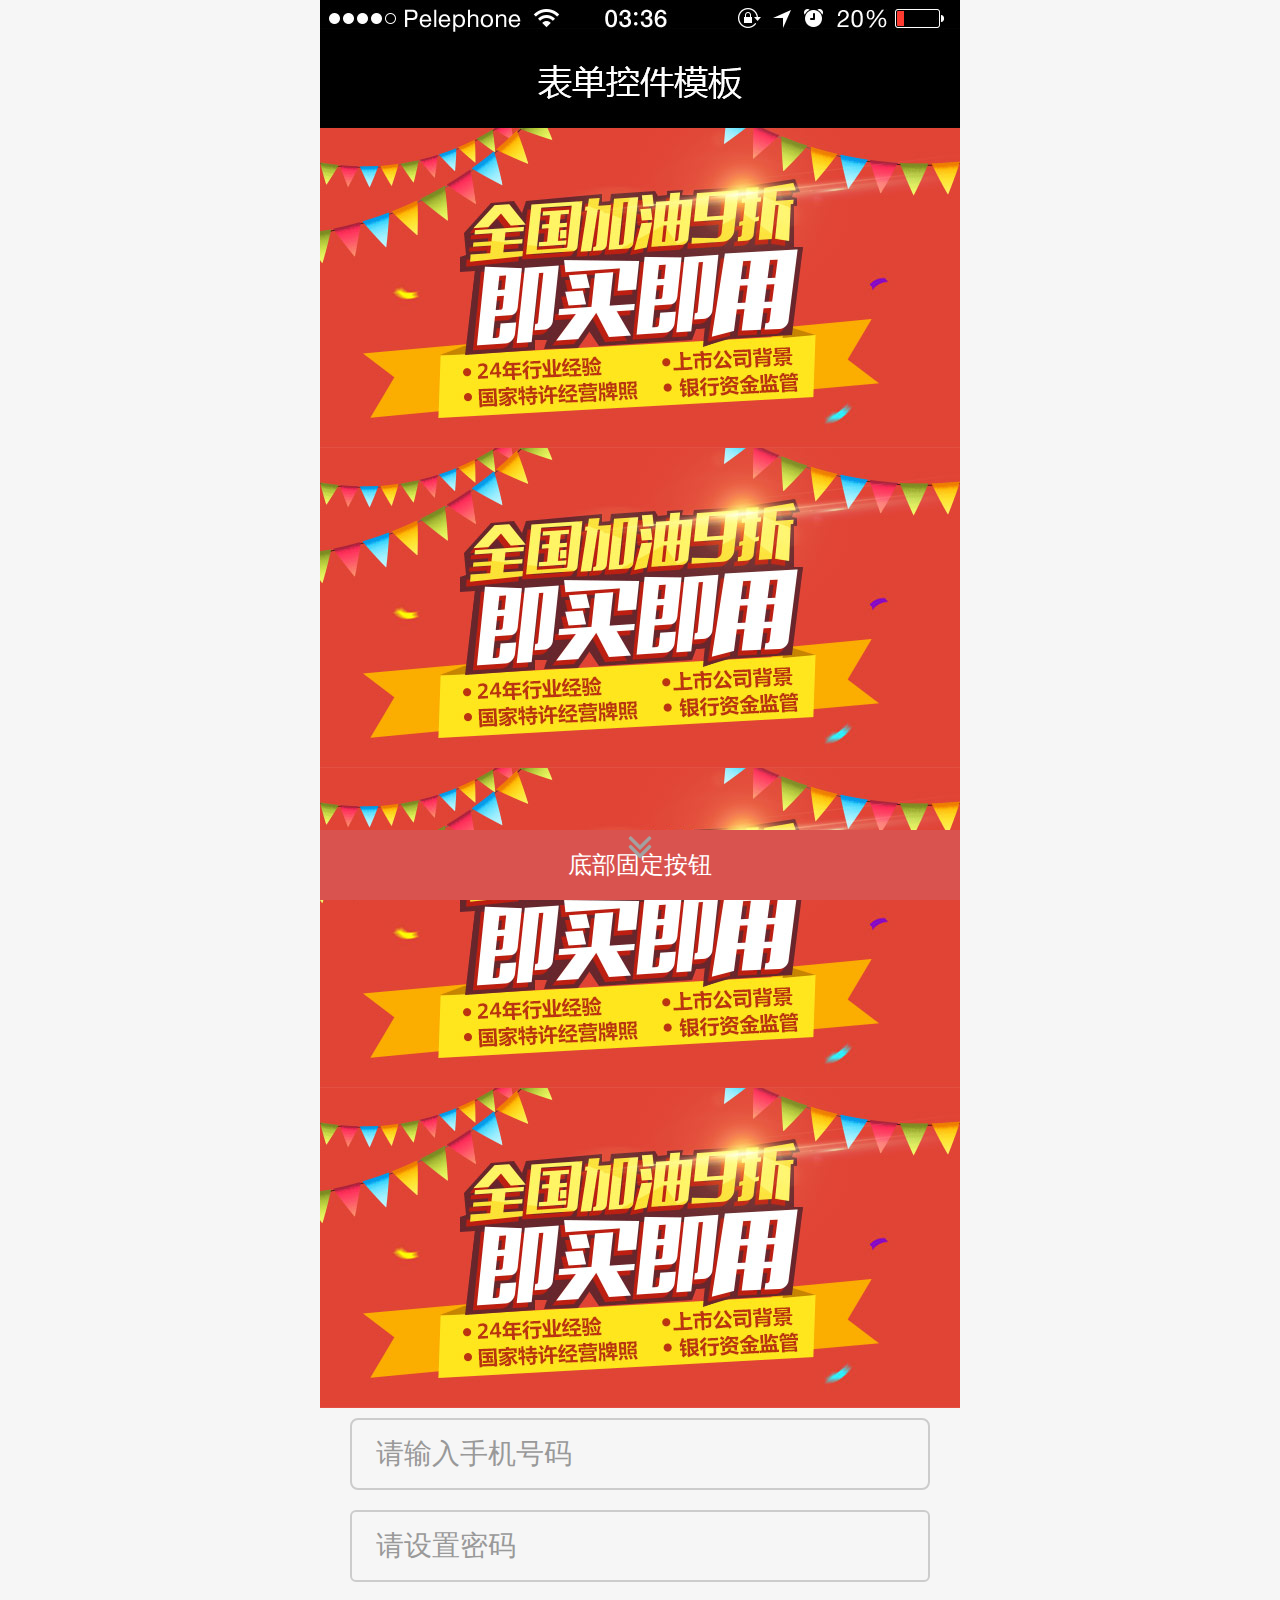
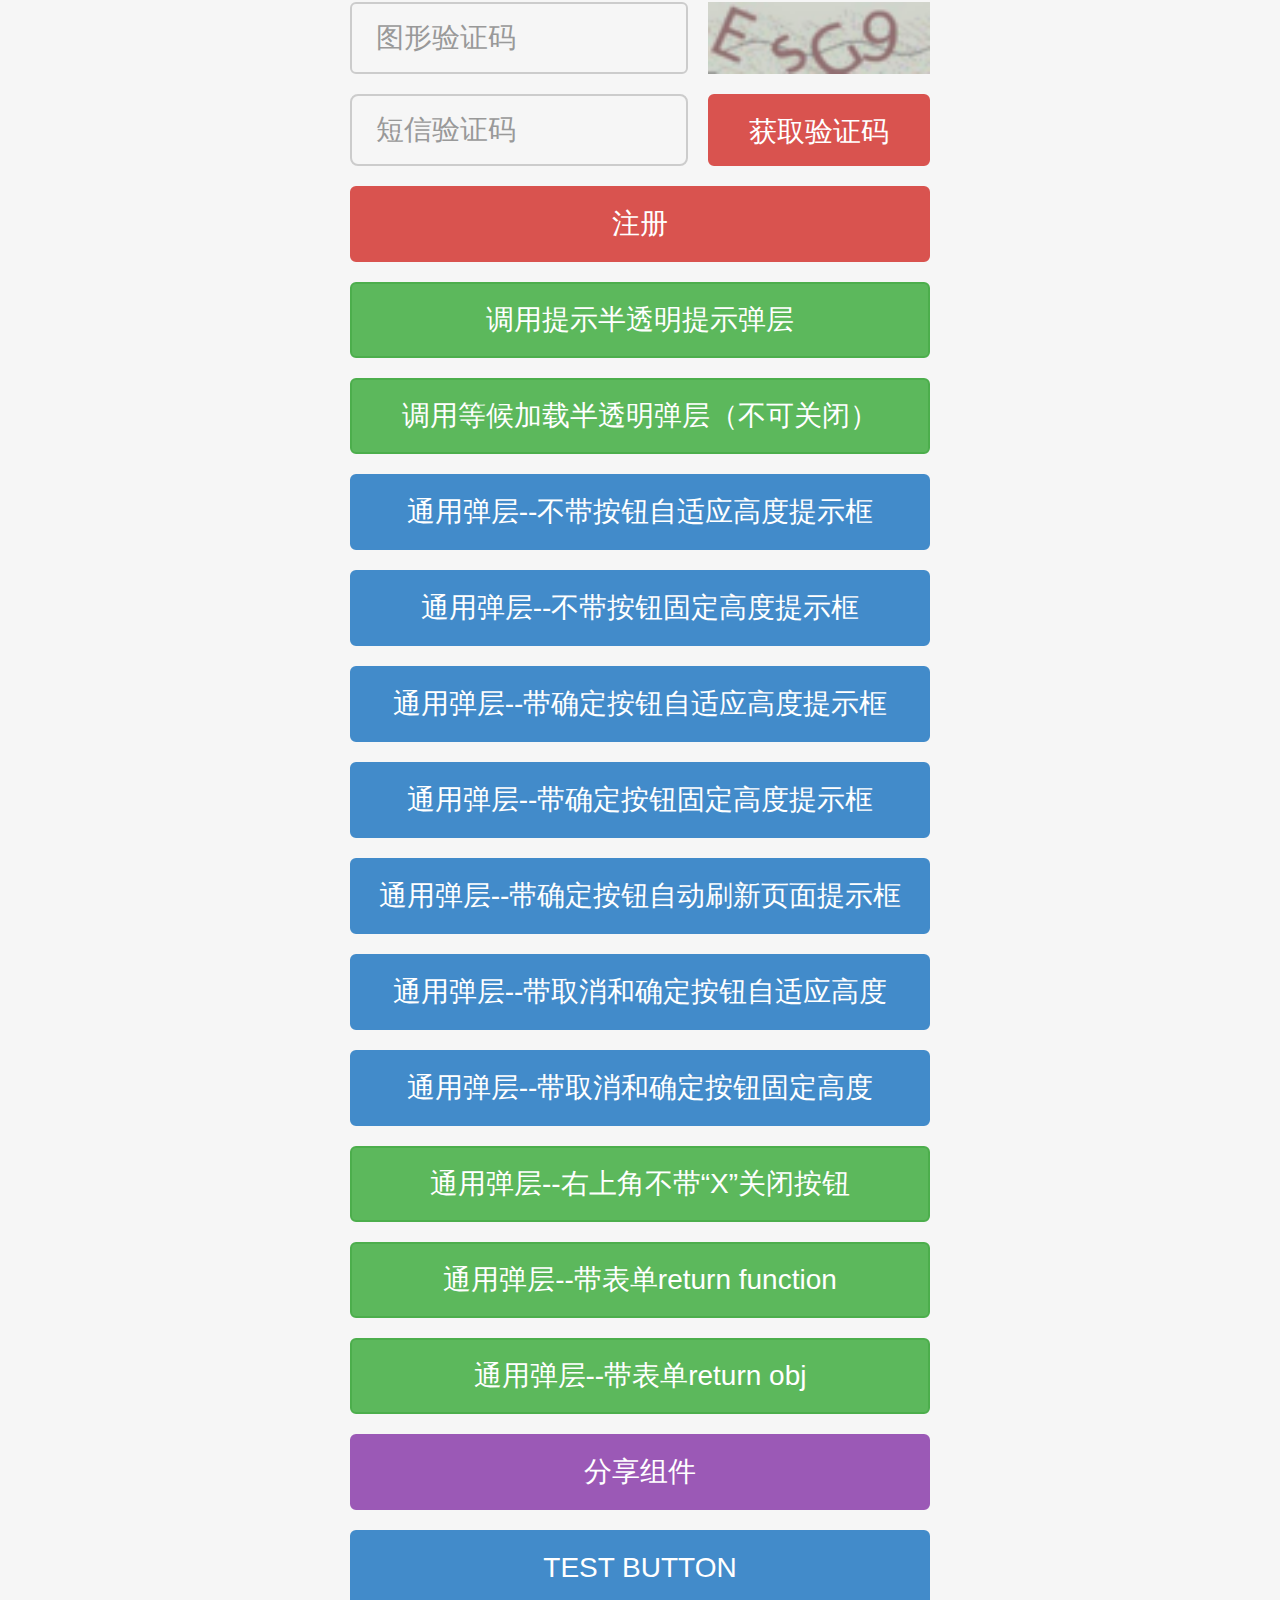
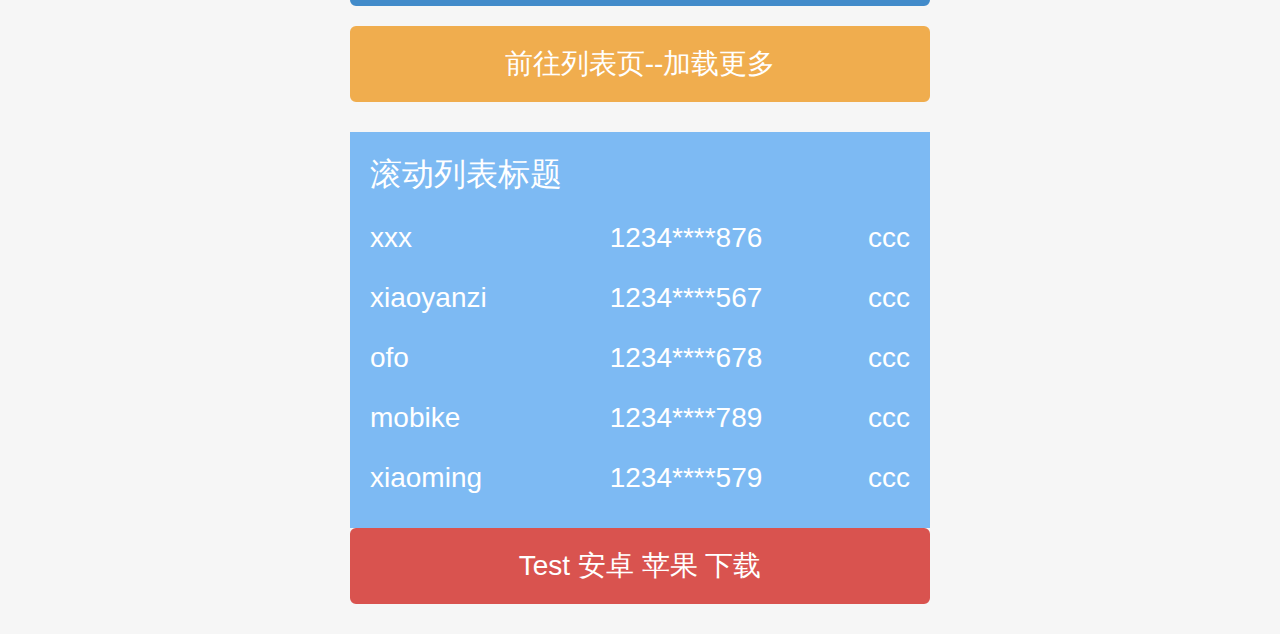
<file: index.html>
<!DOCTYPE html>
<html lang="zh">
<head>
<meta charset="utf-8" />
<meta http-equiv="X-UA-Compatible" content="IE=edge" />
<meta name="apple-mobile-web-app-capable" content="yes" />
<meta name="format-detection" content="telephone=no,email=no" />
<meta name="ML-Config" content="fullscreen=yes,preventMove=no" />
<meta name="viewport" content="width=device-width, initial-scale=1.0, minimum-scale=1.0, maximum-scale=1.0, user-scalable=no" />
<meta name="description" content="" />
<meta name="author" content="" />
<title>MOBILE-首页</title>
<link rel="stylesheet" href="css/global-mobile.css" />
<link rel="stylesheet" href="css/layout-mobile.css" />
<script>
var cssEl = document.createElement('style');
document.documentElement.firstElementChild.appendChild(cssEl);
function setPxPerRem(){
    var dpr = 1;
    var pxPerRem = document.documentElement.clientWidth * dpr / 32;
    if (pxPerRem < 10) pxPerRem = 10;
    if (pxPerRem > 20) pxPerRem = 20;
    cssEl.innerHTML = 'html{font-size:' + pxPerRem + 'px!important;}';
}
setPxPerRem();
</script>
</head>
<body>
<div class="container">
    <div class="row">
        <img src="img/mobile-topbar.jpg">
        <img src="img/signin-banner1.jpg">
        <img src="img/signin-banner1.jpg">
        <img src="img/signin-banner1.jpg">
        <img src="img/signin-banner1.jpg">
    </div>
    <form class="mb-10">
        <ul class="list-unstyled list-p5">
            <li>
                <div class="form-group">
                    <input id="userPhone" class="form-control" type="tel" maxlength="11" placeholder="请输入手机号码">
                </div>
            </li>
            <li>
                <div class="form-group">
                    <input id="passWordLoose" class="form-control" type="password" maxlength="16" placeholder="请设置密码">
                </div>
            </li>    
            <li>
                <div class="form-group">
                    <span class="left">
                        <input id="imgCode" class="form-control" type="text" maxlength="4" placeholder="图形验证码">
                    </span>
                    <span class="right">
                        <img class="imgVcode" src="img/imgVcode.gif">
                    </span>
                </div>
            </li>

            <!-- 
            <li>
                <div class="form-group">
                    <input id="rePassWordLoose" class="form-control" type="password" maxlength="16" placeholder="请重复密码">
                </div>
            </li>

            <li>
                <div class="form-group">
                    <input id="bankCard" class="form-control" type="tel" maxlength="19" placeholder="请输入银行卡号">
                </div>
            </li>

            <li>
                <div class="form-group">
                    <input id="userName" class="form-control" type="text" maxlength="30" placeholder="请输入用户名">
                </div>
            </li>
            <li>
                <div class="form-group">
                    <input id="realName" class="form-control" type="text" maxlength="20" placeholder="请输入真实姓名">
                </div>
            </li>
            <li>
                <div class="form-group">
                    <input id="dealPassword" class="form-control" type="tel" maxlength="6" placeholder="请输入交易密码">
                </div>
            </li>
            <li>
                <div class="form-group">
                    <input id="chinaId" class="form-control" type="tel" maxlength="18" placeholder="请输入身份证号码">
                </div>
            </li>
            <li>
                <div class="form-group">
                    <input id="chinese" class="form-control" type="tel" maxlength="18" placeholder="请输入中文文字">
                </div>
            </li> -->
            <li>
                <div class="form-group">
                    <span class="left">
                        <input id="phoneCode" class="form-control" type="tel" maxlength="6" placeholder="短信验证码">
                    </span>
                    <span class="right">
                        <a id="phoneCodeBtn" class="btn btn-danger" href="javascript:void(0);">获取验证码</a>
                    </span>
                </div>
            </li>
            <li>
                <div class="form-group">
                    <a id="submitBtn" class="btn btn-danger" href="javascript:void(0);">注册</a>
                </div>
            </li>
            <li>
                <div class="form-group">
                    <a id="alertMsg" class="btn btn-success" href="javascript:void(0);">调用提示半透明提示弹层</a>
                </div>
            </li>
            <li>
                <div class="form-group">
                    <a id="alertLoading" class="btn btn-success" href="javascript:void(0);">调用等候加载半透明弹层（不可关闭）</a>
                </div>
            </li>
            <li>
                <div class="form-group">
                    <a id="layerNoBtn" class="btn btn-primary" href="javascript:void(0);">通用弹层--不带按钮自适应高度提示框</a>
                </div>
            </li>
            <li>
                <div class="form-group">
                    <a id="layerNoBtnFull" class="btn btn-primary" href="javascript:void(0);">通用弹层--不带按钮固定高度提示框</a>
                </div>
            </li>
            <li>
                <div class="form-group">
                    <a id="layerOneBtn" class="btn btn-primary" href="javascript:void(0);">通用弹层--带确定按钮自适应高度提示框</a>
                </div>
            </li>
            <li>
                <div class="form-group">
                    <a id="layerOneBtnFull" class="btn btn-primary" href="javascript:void(0);">通用弹层--带确定按钮固定高度提示框</a>
                </div>
            </li>
            <li>
                <div class="form-group">
                    <a id="layerOneBtnRefresh" class="btn btn-primary" href="javascript:void(0);">通用弹层--带确定按钮自动刷新页面提示框</a>
                </div>
            </li>
            <li>
                <div class="form-group">
                    <a id="layerTwoBtn" class="btn btn-primary" href="javascript:void(0);">通用弹层--带取消和确定按钮自适应高度</a>
                </div>
            </li>
            <li>
                <div class="form-group">
                    <a id="layerTwoBtnFull" class="btn btn-primary" href="javascript:void(0);">通用弹层--带取消和确定按钮固定高度</a>
                </div>
            </li>
            <li>
                <div class="form-group">
                    <a id="layerTwoBtnShow" class="btn btn-success" href="javascript:void(0);">通用弹层--右上角不带“X”关闭按钮</a>
                </div>
            </li>
            <li>
                <div class="form-group">
                    <a id="layerBtnInput1" class="btn btn-success" href="javascript:void(0);">通用弹层--带表单return function</a>
                </div>
            </li>
            <li>
                <div class="form-group">
                    <a id="layerBtnInput2" class="btn btn-success" href="javascript:void(0);">通用弹层--带表单return obj</a>
                </div>
            </li>
            <li>
                <div class="form-group">
                    <a id="nativeShareBtn" class="btn btn-purple" href="javascript:void(0);">分享组件</a>
                </div>
            </li>
            <li>
                <div class="form-group">
                    <a id="testBtn" class="btn btn-primary" href="javascript:void(0);">TEST BUTTON</a>
                </div>
            </li>
            <li>
                <div class="form-group">
                    <a id="listLoadingBtn" class="btn btn-warning" href="javascript:void(0);">前往列表页--加载更多</a>
                </div>
            </li>
        </ul>
    </form>
	
	<!--滚动消息-->
    <div id="scrollMsg" class="scroll-message bg-info pt-10 pr-10 pb-10 pl-10">
        <h3 class="title">滚动列表标题</h3>
        <ul class="list-unstyled cont">
            <li><span>xiaoyanzi</span><span>1234****567</span><span>ccc</span></li>
            <li><span>ofo</span><span>1234****678</span><span>ccc</span></li>
            <li><span>mobike</span><span>1234****789</span><span>ccc</span></li>
            <li><span>xiaoming</span><span>1234****579</span><span>ccc</span></li>
            <li><span>xiaolan</span><span>1234****6868</span><span>ccc</span></li>
            <li><span>xxx</span><span>1234****876</span><span>ccc</span></li>
        </ul>
    </div>
	<!--test userAngent -->
	<div class="form-group">
		<a id="testUserangent" class="btn btn-danger" href="javascript:gotoDownload();">Test 安卓 苹果 下载</a>
	</div>
	
	
	
</div>

<!-- 底部固定按钮 -->
<a id="fixedBtn" class="btn btn-danger btn-fixed" href="javascript:;">底部固定按钮</a>
<i id="iconArrow" class="icon-angledoubledown iconArrow down"></i>
<script src="js/lib/jquery-1.11.3.min.js"></script>
<script src="js/bOilPlugIn/bOilPlugIn.js"></script>
<script src="js/nativeShare/nativeShare.js"></script>
<script src="js/ua.js"></script>

<script>
var bOilApp = new bOilPlugIn(), App = {
    //是否后端开发状态(0前端，1后端)
    status: 0,

    init: function () {        
	
	 var winHeight = $(window).height(); //获取当前页面高度
		$(window).resize(function() {
			var thisHeight = $(this).height();
			
	/*		if (winHeight - thisHeight > 50) {
				//当软键盘弹出，在这里面操作
				//alert('aaa');
				$('body').css('height', winHeight + 'px');
				console.log("收起scrollY"+window.scrollY)
				$(window).scrollTop(window.scrollY + 200);
				console.log("1收起scrollY"+window.scrollY)
			} else {
				//alert('bbb');
				//当软键盘收起，在此处操作
				$('body').css('height', '100%');
				console.log("展开scrollY"+window.scrollY)
				$(window).scrollTop(window.scrollY - 200);
				console.log("1	展开scrollY"+window.scrollY)
			}
			*/
			if(document.hasFocus()){
				document.activeElement.scrollIntoView(true);
			}
			
			
		});

        /*test********************************************/
        $('#testBtn').on('click', function () {
            //alert();
            //bOilApp.refresh();
        });

        //点击验证码时校验
        $('#phoneCodeBtn').on('click', function () {
            var _this = this, thisId = $(_this).attr('id'), res = bOilApp.getPhoneCord(_this, 'userPhone', 'passWordLoose', 'imgCode');
            if (App.status) {//后端开发
                if (res) {
                    //前端校验通过,后端请求
                    $.ajax({
                        url: '',
                        dataType: '',
                        data: {},
                        type: 'post',
                        success: function () {
                            //to do something...

                            //执行倒计时
                            bOilApp.codeTime(thisId, res, 120);
                        },
                        error: function () {

                        }
                    });
                }
            } else {//前端开发
                if (res) {
                    //执行倒计时
                    bOilApp.codeTime(thisId, res, 120);
                }
            }
        });

        //点击提交按钮时校验
        $('#submitBtn').on('click', function () {
            var _this = this, res = bOilApp.submintForm(_this, '#userPhone', '#passWordLoose', '#imgCode', '#phoneCode');

            if (App.status) {
                if (res) {
                    //前端校验通过,后端请求
                    $.ajax({
                        url: '',
                        dataType: '',
                        data: {},
                        type: 'post',
                        success: function () {
                            window.location.href = 'http://www.baidu.com/'
                            //等候加载提示
                            bOilApp.alertMsg(bOilApp.loadingText, _this, 'loading');
                        },
                        error: function () {
                            
                        }
                    });  
                }
            } else {
                if (res) {
                    window.location.href = 'http://www.baidu.com/';
                    //跳转页面前的等候加载提示
                    bOilApp.alertMsg(bOilApp.loadingText, _this, 'loading');
                }
            }
        });

        //半透明提示弹层
        $('#alertMsg').on('click', function () {
            var thisElement = $(this);
            bOilApp.alertMsg('hello world~', thisElement);
        });

        //等候加载
        $('#alertLoading').on('click', function () {
            bOilApp.alertMsg(bOilApp.loadingText, null, 'loading', 'noClear');
        });

        //通用弹层--不带按钮自适应高度提示框
        $('#layerNoBtn').on('click', function () {
            bOilApp.tips({
                title: '提示',
                closeId: 'tipsCloseBtn',
                content: '<div class="text-center">欢迎调用通用弹层组件。</div>',
                alone: true
            });
        });

        //通用弹层--不带按钮固定高度提示框
        $('#layerNoBtnFull').on('click', function () {
            bOilApp.tips({
                title: '提示',
                closeId: 'tipsCloseBtn',
                content: '<div class="text-center">欢迎调用通用弹层组件。</div>',
                fixedHeight: true
            });
        });

        //通用弹层--带确定按钮自适应高度提示框
        $('#layerOneBtn').on('click', function () {
            bOilApp.tips({
                title: '提示',
                closeId: 'tipsCloseBtn',
                btnNums: 1,
                content: '恭喜您成功调用碳层组件,再见!恭喜您成功调用碳层组件,再见!恭喜您成功调用碳层组件,再见!恭喜您成功调用碳层组件,再见!恭喜您成功调用碳层组件,再见!恭喜您成功调用碳层组件,再见!恭喜您成功调用碳层组件,再见!恭喜您成功调用碳层组件,再见!恭喜您成功调用碳层组件,再见!恭喜您成功调用碳层组件,再见!恭喜您成功调用碳层组件,再见!恭喜您成功调用碳层组件,再见!恭喜您成功调用碳层组件,再见!恭喜您成功调用碳层组件,再见!恭喜您成功调用碳层组件,再见!恭喜您成功调用碳层组件,再见!恭喜您成功调用碳层组件,再见!恭喜您成功调用碳层组件,再见!恭喜您成功调用碳层组件,再见!恭喜您成功调用碳层组件,再见!恭喜您成功调用碳层组件,再见!恭喜您成功调用碳层组件,再见!恭喜您成功调用碳层组件,再见!恭喜您成功调用碳层组件,再见!恭喜您成功调用碳层组件,再见!恭喜您成功调用碳层组件,再见!恭喜您成功调用碳层组件,再见!恭喜您成功调用碳层组件,再见!恭喜您成功调用碳层组件,再见!恭喜您成功调用碳层组件,再见!恭喜您成功调用碳层组件,再见!恭喜您成功调用碳层组件,再见!恭喜您成功调用碳层组件,再见!恭喜您成功调用碳层组件,再见!恭喜您成功调用碳层组件,再见!恭喜您成功调用碳层组件,再见!恭喜您成功调用碳层组件,再见!恭喜您成功调用碳层组件,再见!恭喜您成功调用碳层组件,再见!恭喜您成功调用碳层组件,再见!恭喜您成功调用碳层组件,再见!恭喜您成功调用碳层组件,再见!恭喜您成功调用碳层组件,再见!恭喜您成功调用碳层组件,再见!恭喜您成功调用碳层组件,再见!恭喜您成功调用碳层组件,再见!恭喜您成功调用碳层组件,再见!恭喜您成功调用碳层组件,再见!恭喜您成功调用碳层组件,再见!恭喜您成功调用碳层组件,再见!恭喜您成功调用碳层组件,再见!恭喜您成功调用碳层组件,再见!恭喜您成功调用碳层组件,再见!恭喜您成功调用碳层组件,再见!恭喜您成功调用碳层组件,再见!恭喜您成功调用碳层组件,再见!恭喜您成功调用碳层组件,再见!恭喜您成功调用碳层组件,再见!恭喜您成功调用碳层组件,再见!恭喜您成功调用碳层组件,再见!恭喜您成功调用碳层组件,再见!恭喜您成功调用碳层组件,再见!恭喜您成功调用碳层组件,再见!恭喜您成功调用碳层组件,再见!恭喜您成功调用碳层组件,再见!恭喜您成功调用碳层组件,再见!恭喜您成功调用碳层组件,再见!恭喜您成功调用碳层组件,再见!恭喜您成功调用碳层组件,再见!恭喜您成功调用碳层组件,再见!恭喜您成功调用碳层组件,再见!恭喜您成功调用碳层组件,再见!恭喜您成功调用碳层组件,再见!恭喜您成功调用碳层组件,再见!恭喜您成功调用碳层组件,再见!恭喜您成功调用碳层组件,再见!恭喜您成功调用碳层组件,再见!恭喜您成功调用碳层组件,再见!恭喜您成功调用碳层组件,再见!恭喜您成功调用碳层组件,再见!恭喜您成功调用碳层组件,再见!恭喜您成功调用碳层组件,再见!恭喜您成功调用碳层组件,再见!恭喜您成功调用碳层组件,再见!恭喜您成功调用碳层组件,再见!恭喜您成功调用碳层组件,再见!恭喜您成功调用碳层组件,再见!恭喜您成功调用碳层组件,再见!恭喜您成功调用碳层组件,再见!',
                btn: {
                    btnSure: {
                        text: '确 定',
                        href: 'javascript:void(0);'
                    }
                },
                alone: true
            });
        });

        //通用弹层--带确定按钮自适应高度提示框
        $('#layerOneBtnFull').on('click', function () {
            bOilApp.tips({
                title: '提示',
                closeId: 'tipsCloseBtn',
                btnNums: 1,
                content: '恭喜您成功调用碳层组件,再见!',
                btn: {
                    btnSure: {
                        text: '确 定',
                        href: 'javascript:void(0);'
                    }
                },
                fixedHeight: true,
                alone: true
            });
        });

        //通用弹层--带确定按钮自动刷新页面提示框
        $('#layerOneBtnRefresh').on('click', function () {
            bOilApp.tips({
                title: '提示',
                closeId: 'tipsCloseBtn',
                btnNums: 1,
                content: '恭喜您成功调用碳层组件,再见!',
                btn: {
                    btnSure: {
                        text: '确 定',
                        href: 'javascript:void(0);',
                        refresh: true
                    }
                },
                alone: true
            });
        });

        //通用弹层--带取消和确定按钮自适应高度
        $('#layerTwoBtn').on('click', function () {
            bOilApp.tips({
                title: '提示',
                closeId: 'tipsCloseBtn',
                btnNums: 2,
                content: '恭喜您成功调用碳层组件!\\这里是一个多行列表的弹层\\用"双反斜杠"可以实现分行，不信你可以试试。',
                btn: {
                    btnSure: {
                        text: '前往列表页',
                        href: 'javascript:void(0);',
                        fun: function () {
                            //真正使用时请去掉setTimeout方法
                            setTimeout(function () {
                                window.location.href = 'listloading.html';
                            }, 1000);
                        }
                    },
                    btnCancle: {
                        text: '取 消',
                        href: 'javascript:void(0);',
                        fun: function () {
                            console.log('xiaoyu222222~~~~~~');
                        }
                    }
                }
            });
        });
        
        //通用弹层--带取消和确定按钮固定高度
        $('#layerTwoBtnFull').on('click', function () {
            bOilApp.tips({
                title: '提示',
                closeId: 'tipsCloseBtn',
                btnNums: 2,
                content: '恭喜您成功调用碳层组件!\\这里是一个多行列表的弹层\\用"双反斜杠"可以实现分行，不信你可以试试。',
                btn: {
                    btnSure: {
                        text: '前往列表页',
                        href: 'javascript:void(0);',
                        fun: function () {
                            //真正使用时请去掉setTimeout方法
                            setTimeout(function () {
                                window.location.href = 'listloading.html';
                            }, 1000);
                        }
                    },
                    btnCancle: {
                        text: '取 消',
                        href: 'javascript:void(0);',
                        fun: function () {
                            console.log('xiaoyu222222~~~~~~');
                        }
                    }
                },
                fixedHeight: true
            });
        });

        //通用弹层--带取消和确定按不隐藏
        $('#layerTwoBtnShow').on('click', function () {
            bOilApp.tips({
                title: '提示',
                closeId: '',
                btnNums: 2,
                content: '恭喜您成功调用碳层组件!\\这里是一个多行列表的弹层\\用"双反斜杠"可以实现分行，不信你可以试试。',
                btn: {
                    btnSure: {
                        text: '前往列表页',
                        href: 'javascript:void(0);',
                        fun: function () {
                            var thisElement = $(this);
                            window.location.href = 'index.html';
                            //bOilApp.alertMsg('hello world~', thisElement);
                        },
                        display: true
                    },
                    btnCancle: {
                        text: '取 消',
                        href: 'javascript:void(0);',
                        fun: function () {
                            console.log('xiaoyu222222~~~~~~');
                        }
                    }
                }
            });
        });

        //通用弹层--带表单和按钮的提示框-return funciton
        $('#layerBtnInput1').on('click', function () {
            var inputHtml = '<form><ul class="list-unstyled list-p5">'
                          + '<li><div class="form-group"><input id="bankCard" class="form-control numSept" type="tel" maxlength="23" placeholder="请输入银行卡号"></div></li>' 
                          + '<li><div class="form-group"><input id="dealPassword" class="form-control" type="tel" maxlength="6" placeholder="请输入交易密码"></div></li>'
                          + '</ul></form>';
            bOilApp.tips({
                title: '提示框表单',
                closeId: 'tipsCloseBtn',
                btnNums: 2,
                content: inputHtml,
                btn: {
                    btnSure: {
                        text: '确　定',
                        href: 'javascript:void(0);',
                        fun: function () {
                            //分割长号码4位数空格
                            bOilApp.NumberSeparation('numSept');
                            //清除输入框文本控件
                            bOilApp.clearInput();
                            
                            return function (thisElement) {
                                var _this = thisElement, res = bOilApp.submintForm(_this, '#bankCard', '#dealPassword');
                                
                                if (App.status) {
                                    if (res) {
                                        //前端校验通过,后端请求
                                        $.ajax({
                                            url: '',
                                            dataType: '',
                                            data: {},
                                            type: 'post',
                                            success: function () {
                                                window.location.href = 'http://www.baidu.com/'
                                                //等候加载提示
                                                bOilApp.alertMsg(bOilApp.loadingText, _this, 'loading');
                                            },
                                            error: function () {
                                                
                                            }
                                        });  
                                    }
                                } else {
                                    if (res) {
                                        window.location.href = 'http://www.baidu.com/';
                                        //跳转页面前的等候加载提示
                                        bOilApp.alertMsg(bOilApp.loadingText, _this, 'loading');
                                    }
                                }
                            };
                        },
                        display: true
                    },
                    btnCancle: {
                        text: '取　消',
                        href: 'javascript:void(0);',
                        fun: function () {
                            console.log('xiaoyu222222~~~~~~');
                        }
                    }
                }
            });
        });

        //通用弹层--带表单和按钮的提示框-return obj
        $('#layerBtnInput2').on('click', function () {
            var inputHtml = '<form><ul class="list-unstyled list-p5">'
                          + '<li><div class="form-group"><input id="userPhone" class="form-control" type="tel" maxlength="11" placeholder="请输入您的手机号码"></div></li>' 
                          + '<li><div class="form-group"><span class="left"><input id="phoneCode" class="form-control" type="tel" maxlength="6" placeholder="短信验证码"></span><span class="right"><a id="btnPhoneCode" class="btn btn-danger" href="javascript:void(0);">获取验证码</a></span></div></li>'
                          + '</ul></form>';
            bOilApp.tips({
                title: '提示框表单',
                closeId: 'tipsCloseBtn',
                btnNums: 1,
                fnCbs: 2,
                content: inputHtml,
                btn: {
                    btnSure: {
                        text: '确　定',
                        href: 'javascript:void(0);',
                        fun: function () {
                            //清除输入框文本控件
                            bOilApp.clearInput();

                            return {
                                btnPhoneCode: function (thisElement) {
                                    var _this = thisElement, thisId = $(_this).attr('id'), res = bOilApp.getPhoneCord(_this, 'userPhone');
                                    if (App.status) {//后端开发
                                        if (res) {
                                            //前端校验通过,后端请求
                                            $.ajax({
                                                url: '',
                                                dataType: '',
                                                data: {},
                                                type: 'post',
                                                success: function () {
                                                    //to do something...

                                                    //执行倒计时
                                                    bOilApp.codeTime(thisId, res, 120);
                                                },
                                                error: function () {

                                                }
                                            });
                                        }
                                    } else {//前端开发
                                        if (res) {
                                            //执行倒计时
                                            bOilApp.codeTime(thisId, res, 120);
                                        }
                                    }
                                },
                                btnSure: function (thisElement) {
                                    var _this = thisElement, res = bOilApp.submintForm(_this, '#userPhone', '#phoneCode');
                                    
                                    if (App.status) {
                                        if (res) {
                                            //前端校验通过,后端请求
                                            $.ajax({
                                                url: '',
                                                dataType: '',
                                                data: {},
                                                type: 'post',
                                                success: function () {
                                                    window.location.href = 'http://www.baidu.com/'
                                                    //等候加载提示
                                                    bOilApp.alertMsg(bOilApp.loadingText, _this, 'loading');
                                                },
                                                error: function () {
                                                    
                                                }
                                            });  
                                        }
                                    } else {
                                        if (res) {
                                            window.location.href = 'http://www.baidu.com/';
                                            //跳转页面前的等候加载提示
                                            bOilApp.alertMsg(bOilApp.loadingText, _this, 'loading');
                                        }
                                    }
                                }
                            };
                        },
                        display: true
                    }
                }
            });
        });

        /*
        @ 分享组件nativeShare
        @ 调用实例方法 nativeShare(shareBtnId, pcode, config)
        @ shareBtnId = '分享按钮Id（带#）'
        @ pcode = 'pcode活动码'
        @ config = '包含分享内容配置的对象'
        */
        $('#nativeShareBtn').on('click', function () {
            var nShare = new nativeShare('#nativeShareBtn', '0000', {
                url:'http://www.baidu.com',
                title:'这里是分享内容的标题',
                desc:'这里是分享的内容描述',
                img:'http://test.bwoonline.com/guocj/tmp/mobile/img/Qr-code.png',
                img_title:'3333333333333',
                from:'44444444444444444444'
            });
        });

        $('#listLoadingBtn').on('click', function () {
            bOilApp.alertMsg(bOilApp.loadingText, null, 'loading', 'noClear');
            //真正使用时请去掉setTimeout方法
            setTimeout(function () {
                window.location.href = 'listloading.html';
            }, 1000);
        });
		
		

        //滚动信息列表
        bOilApp.scrollMsg('#scrollMsg', 2500, 5);

        //页面底部固定按钮
        // bOilApp.fixedBtn('#fixedBtn');

        //页面底部的跳动提示箭头
        bOilApp.footerArrow('#iconArrow');        

        //密码与明文显示切换
        bOilApp.pwdShowHide('#passWordLoose');

        //文本输入框添加一键删除功能
        bOilApp.clearInput();

        //苹果设备显示“活动与苹果公司无关的声明”
        bOilApp.activityStatement('本活动由光汇云油提供，与设备生产商Apple Inc.公司无关');
    }
};
$(function(){
    App.init();
});
</script>
</body>
</html>
</file>
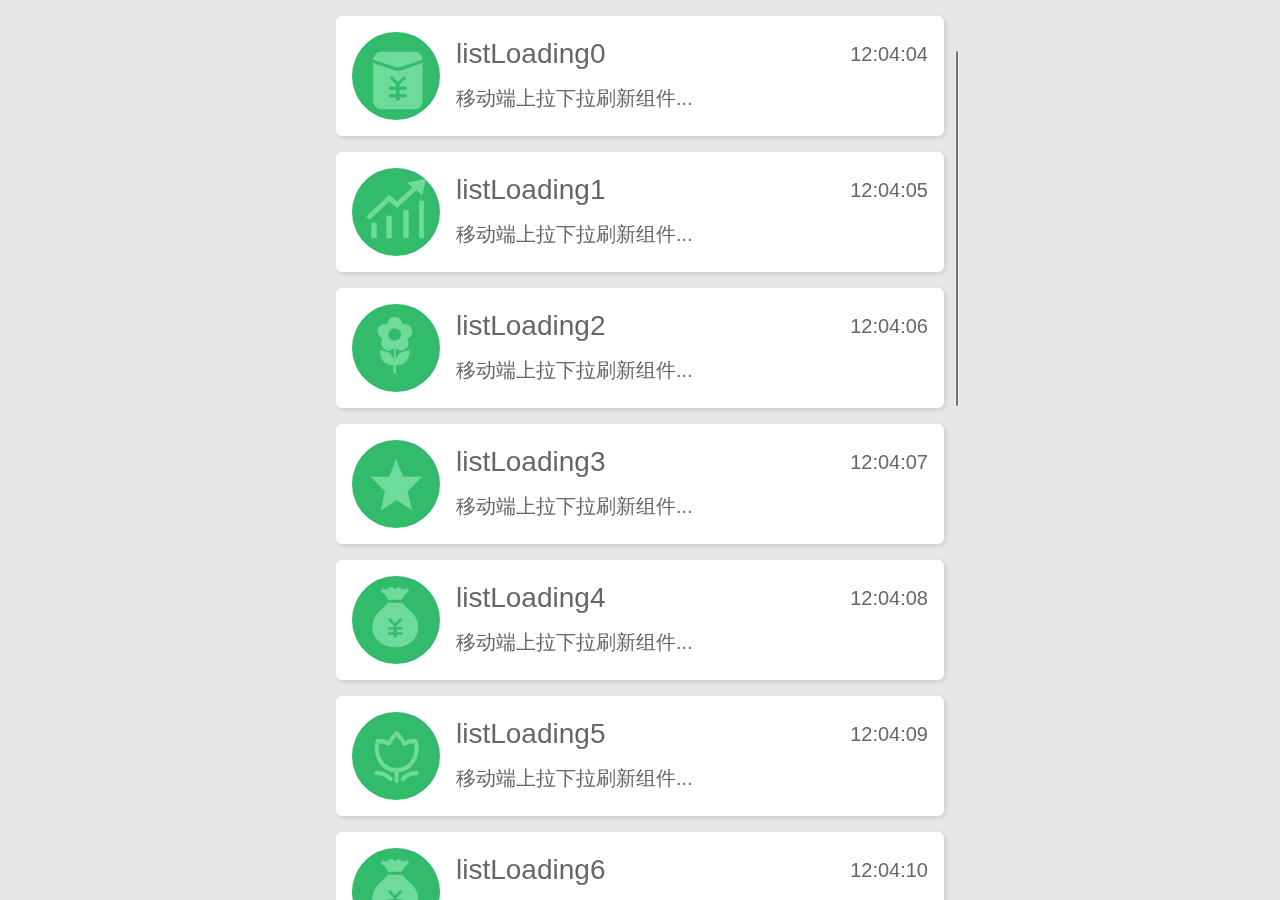
<file: listloading.html>
<!DOCTYPE html>
<html lang="zh">
<head>
<meta charset="utf-8" />
<meta http-equiv="X-UA-Compatible" content="IE=edge" />
<meta name="apple-mobile-web-app-capable" content="yes" />
<meta name="format-detection" content="telephone=no,email=no" />
<meta name="ML-Config" content="fullscreen=yes,preventMove=no" />
<meta name="viewport" content="width=device-width, initial-scale=1.0, minimum-scale=1.0, maximum-scale=1.0, user-scalable=no" />
<meta name="description" content="" />
<meta name="author" content="" />
<title>MOBILE-加载列表页</title>
<link rel="stylesheet" href="css/global-mobile.css" />
<link rel="stylesheet" href="js/listloading/listloading.css" />
<script>
var cssEl = document.createElement('style');
document.documentElement.firstElementChild.appendChild(cssEl);
function setPxPerRem() {
    var dpr = 1;
    var pxPerRem = document.documentElement.clientWidth * dpr / 32;
    if (pxPerRem < 10) pxPerRem = 10;
    if (pxPerRem > 20) pxPerRem = 20;
    cssEl.innerHTML = 'html{font-size:' + pxPerRem + 'px!important;}';
}
setPxPerRem();
</script>
</head>
<body>
<div class="container">
    <!--  -->
    <div id="listLoading" class="row" data-class="listLoading">
        <div>
            <ul id="orderList" class="list-unstyled order-list">
                <!-- <li>
                    <span class="icon"><i class="icon-icon47"></i></span>
                    <p class="title"><span class="time">10:34:20</span>listloading0</p>
                    <p class="text">移动端上拉加载更多-下拉刷新组件...</p>
                </li> -->
            </ul>
        </div>
    </div>
    <!--  -->
</div>

<script src="js/lib/jquery-1.11.3.min.js"></script>
<script src="js/iscroll/iscroll.js"></script>
<script src="js/listloading/listloading.js"></script>
<script>
$(function () {
    var m = 3, n = 0, h = $(window).height(), 
        //iocn图标
        arr = ['jinrongye', 'shoucang', 'hongbao', 'hua', 'jinrongicon', 'dashuju', 'shuju5', 'xianhualipin', 'hua1', 'huakong', 'shuju1', 'icon47'];

    // 创建iscroll之前必须要先设置父元素的高度，否则无法拖动iscroll
    $('#listLoading').height(h);

    // 模板
    var createHtml = function(){
        var __html = '', now, x, H, M, S;
        for(var i = 0; i < 15; i++){
            now = new Date().getTime();
            now = new Date(now + i*1000);
            x = Math.random().toString().substring(2,3);
            H = now.getHours() + '';
            H = H.length == 1 ? '0' + H : H;
            M = now.getMinutes() + '';
            M = M.length == 1 ? '0' + M : M;
            S = now.getSeconds() + '';
            S = S.length == 1 ? '0' + S : S;
            __html += '<li><span class="icon"><i class="icon-' + arr[x] + '"></i></span>' + 
            '<p class="title"><span class="time">' + H + ':' + M + ':' + S + '</span>listLoading' + (n++) + '</p>' + 
            '<p class="text">移动端上拉下拉刷新组件...</p></li>';
        }
        return __html;
    }

    // demo
    var listLoading = new Listloading('#listLoading', {
        disableTime: true,  // 是否需要显示时间
        pullUpAction : function(cb){   // 上拉加载更多
            m--;
            var flg = false;
            var __html = createHtml();
            if(m < 1){
                flg = true;
            }else{
                $('#orderList').append(__html);
            }
            // 数据加载完毕需要返回 end为true则为全部数据加载完毕
            cb(flg);
        },
        pullDownAction : function(cb, flg){  // 下拉刷新
            // true则为默认加载 false为下拉刷新
            if (flg) {
                console.log('默认加载');
            }
            m = 10;
            var __html = createHtml();
            $('#orderList').html(__html);
            // 执行完执行方法之后必须执行回调 回调的作用是通知默认加载已经全部执行完毕，程序需要去创建iscroll或者做下拉刷新动作
            cb();
        },
        Realtimetxt: '官人不要，请放开我！',
        loaderendtxt: '我是有底线的',
        // iscroll的API 
        iscrollOptions: {
            // scrollbars: true   // 显示iscroll滚动条
        }
    });

    // 点击事件
    listLoading.evt('li', 'click', function (dom) {
        //dom.remove();
        //listLoading.refresh();

        //页面跳转
        var i = dom.index(), l = (i + '').length;
        if (l == 1) {
            pcode = '000' + i;
        } else if (l == 2) {
            pcode = '00' + i;
        } else if (l == 3) {
            pcode = '0' + i;
        } else {
            pcode = i;
        }
        window.location.href = 'https://c2b.brightoilonline.com/index.php/wap/experience.html?pcode=' + pcode;
    });
});
    
</script>
</body>
</html>
</file>
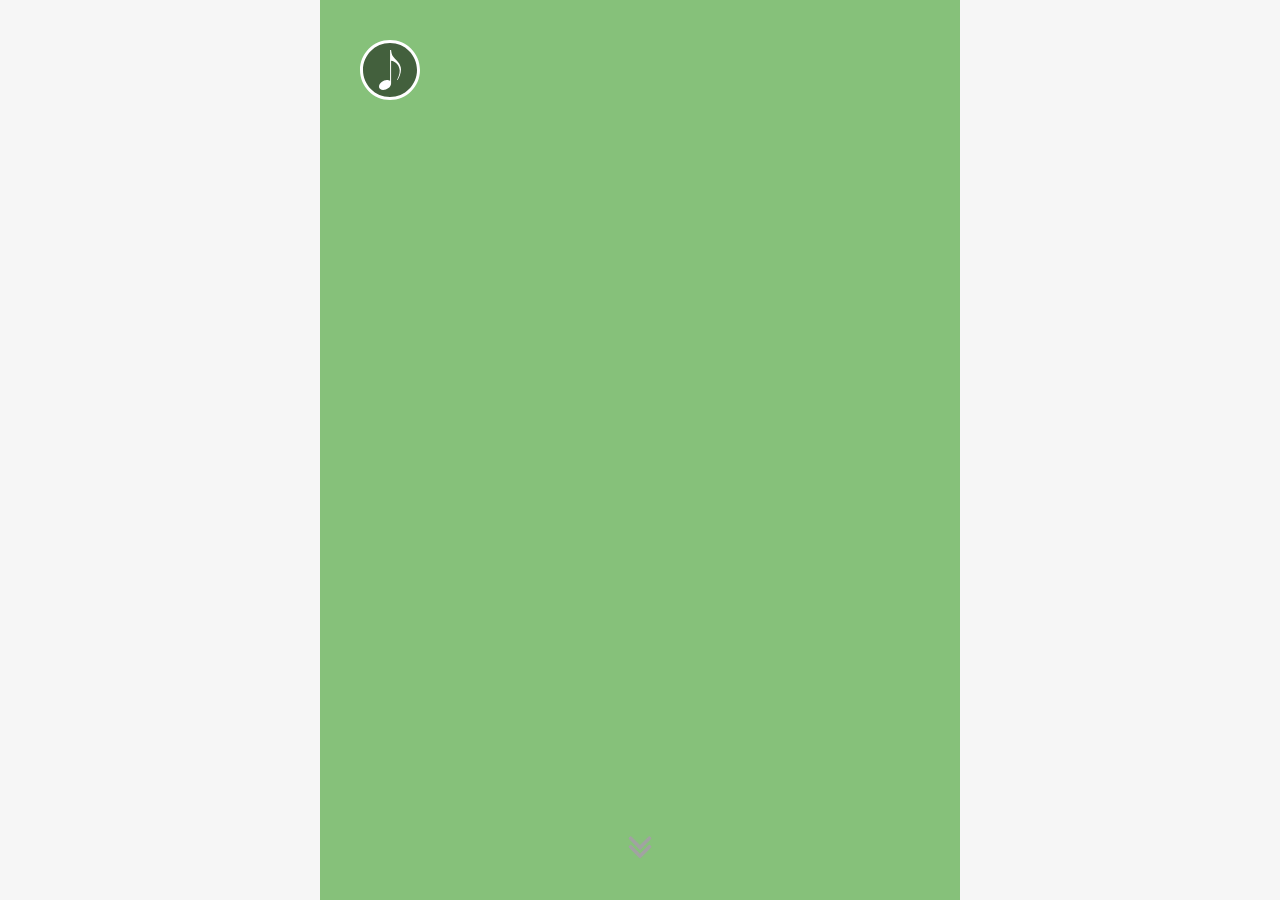
<file: scrollPage.html>
<!DOCTYPE html>
<html lang="zh">
<head>
<meta charset="utf-8" />
<meta http-equiv="X-UA-Compatible" content="IE=edge" />
<meta name="apple-mobile-web-app-capable" content="yes" />
<meta name="format-detection" content="telephone=no,email=no" />
<meta name="ML-Config" content="fullscreen=yes,preventMove=no" />
<meta name="viewport" content="width=device-width, initial-scale=1.0, minimum-scale=1.0, maximum-scale=1.0, user-scalable=no" />
<meta name="description" content="" />
<meta name="author" content="" />
<title>MOBILE-滑动页面</title>
<link rel="stylesheet" href="css/global-mobile.css" />
<link rel="stylesheet" href="css/layout-mobile.css" />
<script>
var cssEl = document.createElement('style');
document.documentElement.firstElementChild.appendChild(cssEl);
function setPxPerRem() {
    var dpr = 1;
    var pxPerRem = document.documentElement.clientWidth * dpr / 32;
    if (pxPerRem < 10) pxPerRem = 10;
    if (pxPerRem > 20) pxPerRem = 20;
    cssEl.innerHTML = 'html{font-size:' + pxPerRem + 'px!important;}html, body, .container{height:100%;overflow:hidden;}';
}
setPxPerRem();
</script>
</head>
<body>
<div id="scrollPage" class="container">
    <div id="audioSwitch" class="audio-switch rotating">
        <audio id="controlAudio" autoplay="autoplay" loop="loop" preload="auto">
            <source src="img/scrollPage/music.mp3" type="audio/mpeg" />
        </audio>
    </div>
    <i id="iconArrow" class="icon-angledoubledown iconArrow down"></i>
    <div id="mainPage" class="row">
        <div class="page bg-success"></div>
        <div class="page bg-warning"></div>
        <div class="page bg-info"></div>
        <div class="page bg-danger"></div>
        <div class="page bg-primary"></div>
        <div class="page bg-purple"></div>
    </div>
</div>
<script src="js/lib/jquery-1.11.3.min.js"></script>
<script>
var App = {
    status: false,
    init: function () {
        var h = $('body').height(), 
            H = 0, 
            scrollPage = $('#scrollPage'),
            page = $('#mainPage > .page'), 
            pageList = page.length, 
            list = pageList;

        page.css('height', h);

        $('body').on('touchstart', '#scrollPage', function(e) {
            var mainPage = $('#mainPage'), 
                touch = e.originalEvent,
                startY = e.originalEvent.changedTouches[0].pageY;

            scrollPage.on('touchmove', function(e) {
                e.preventDefault();
                touch = e.originalEvent.touches[0] || e.originalEvent.changedTouches[0];
                
                /*
                @ 上滑
                */
                if(touch.pageY - startY > 30) {
                    if (!App.status && list < pageList) {
                        if (scrollPage.hasClass('active')) {
                            if (list == -1) {
                                scrollPage.removeClass('active');
                            }
                            if ($('#iconArrow').hasClass('hide')) {
                                $('#iconArrow').removeClass('hide');
                            }
                            list += 1;
                            H += h;
                            mainPage.css({
                                '-webkit-transform': 'translateY('+ H +'px)',
                                'transform': 'translateY('+ H +'px)',
                                '-webkit-transition': '1.2s',
                                'transition': '1.2s'
                            });
                        }
                    }

                    if (list == pageList) {
                        scrollPage.removeClass('active');
                    }
                    App.status = true;
                }

                /*
                @ 下滑
                */
                else if(touch.pageY - startY < -30) {
                    if (!App.status && list > 1) {
                        list -=1;
                        H -= h;
                        if (!scrollPage.hasClass('active')) {
                            scrollPage.addClass('active');
                        }
                        mainPage.css({
                            '-webkit-transform': 'translateY('+ H +'px)',
                            'transform': 'translateY('+ H +'px)',
                            '-webkit-transition': '1.2s',
                            'transition': '1.2s'
                        });
                    }
                    if (list == 1) {
                        setTimeout(function () {
                            $('#iconArrow').addClass('hide');
                        }, 1200);
                    }
                    App.status = true;
                };
            });
        }).on('touchend', function() {
            scrollPage.off('touchmove');
            App.status = false;
        });

        /*
        音乐开关
        */
        $('#audioSwitch').on('click', function(){
            var _this = $(this);
            var controlAudio = document.getElementById('controlAudio');

            if (_this.hasClass('rotating')) {
                _this.removeClass('rotating');
                controlAudio.pause();
            }else{
                _this.addClass('rotating');
                controlAudio.play();
            }      
        });
        //兼容IOS微信无法自动播放音乐
        if (App.isIOS()) {
            audioAutoPlay('controlAudio');
            function audioAutoPlay(id){  
                var audio = document.getElementById(id);  
                audio.play();  
                document.addEventListener("WeixinJSBridgeReady", function () {  
                    audio.play();  
                }, false);  
                document.addEventListener('YixinJSBridgeReady', function() {  
                    audio.play();  
                }, false);  
            }
        }
        //兼容UC等浏览器禁用自动播放音乐
        $('body').on('touchstart', function () {
            var controlAudio = document.getElementById('controlAudio');
            if (!controlAudio.play()) {
                controlAudio.play();
            }
        });
    },
    isIOS: function () {
        var UA = navigator.userAgent, app = navigator.appVersion;
        return ios = !!UA.match(/\(i[^;]+;( U;)? CPU.+Mac OS X/);
    }
};
$(function () {
    App.init(); 
});
</script>
</body>
</html>
</file>
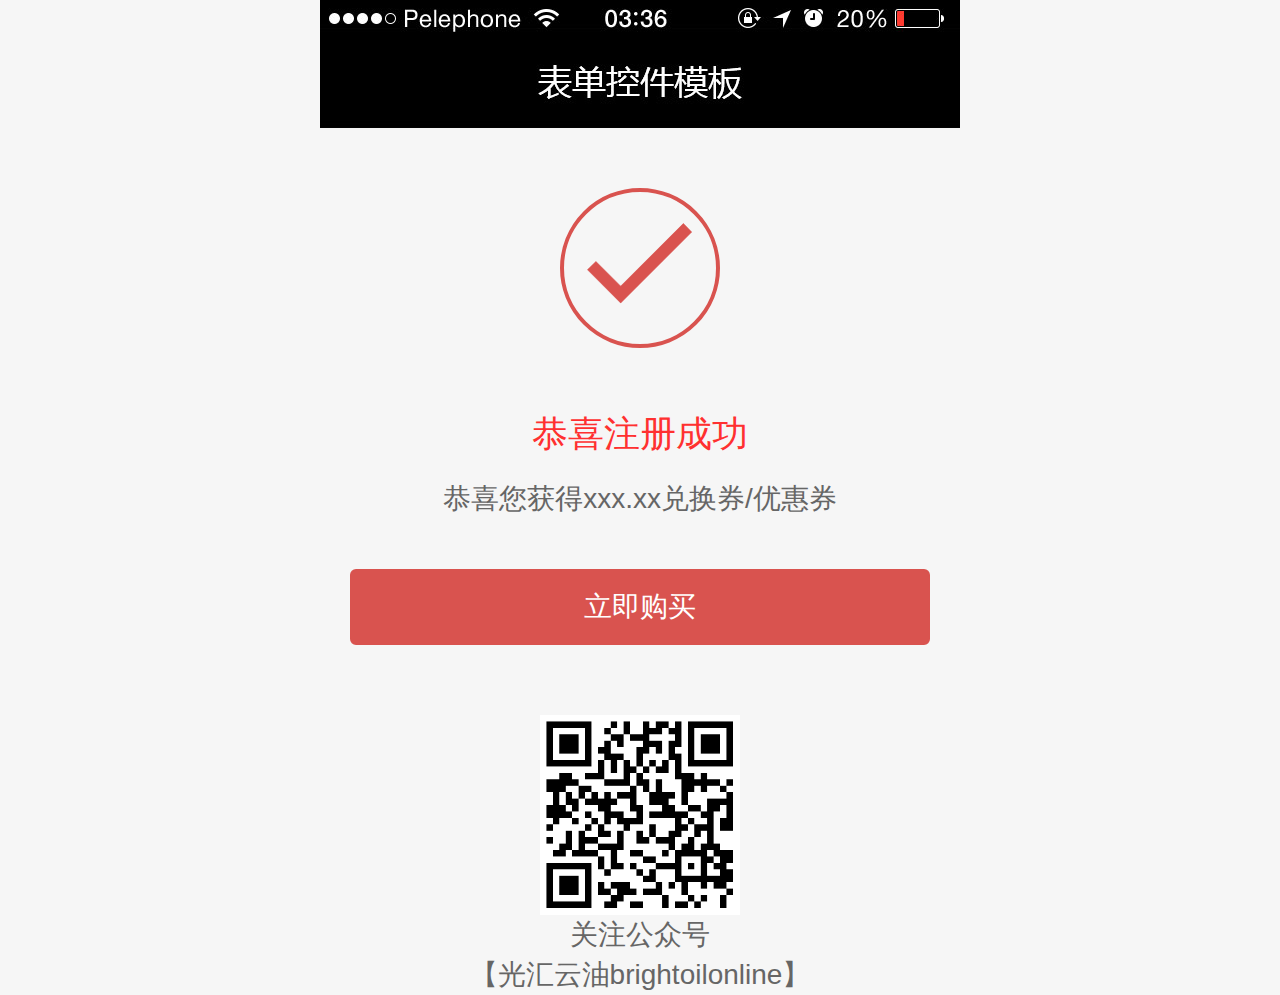
<file: success.html>
<!DOCTYPE html>
<html lang="zh">
<head>
<meta charset="utf-8" />
<meta http-equiv="X-UA-Compatible" content="IE=edge" />
<meta name="apple-mobile-web-app-capable" content="yes" />
<meta name="format-detection" content="telephone=no,email=no" />
<meta name="ML-Config" content="fullscreen=yes,preventMove=no" />
<meta name="viewport" content="width=device-width, initial-scale=1.0, minimum-scale=1.0, maximum-scale=1.0, user-scalable=no" />
<meta name="description" content="" />
<meta name="author" content="" />
<title>MOBILE-成功页面</title>
<link rel="stylesheet" href="css/global-mobile.css" />
<link rel="stylesheet" href="css/layout-mobile.css" />
<script>
var cssEl = document.createElement('style');
document.documentElement.firstElementChild.appendChild(cssEl);
function setPxPerRem(){
    var dpr = 1;
    var pxPerRem = document.documentElement.clientWidth * dpr / 32;
    if (pxPerRem < 10) pxPerRem = 10;
    if (pxPerRem > 20) pxPerRem = 20;
    cssEl.innerHTML = 'html{font-size:' + pxPerRem + 'px!important;}';
}
setPxPerRem();
</script>
</head>
<body>
<div class="container">
    <div class="row">
        <img src="img/mobile-topbar.jpg">
    </div>
    <div class="row reg-suc text-center">
        <i class="icon-ok"></i>
        <h3 class="title text-danger">恭喜注册成功</h3>
        <div>恭喜您获得<span>xxx.xx</span>兑换券/优惠券</div>
        <div class="pl-15 pr-15 pt-25 pb-25"><a class="btn btn-danger" href="javascript:void(0);">立即购买</a></div>
        <div class="Qr-code"><img src="img/Qr-code.png">关注公众号</div>
        <span>【光汇云油brightoilonline】</span>
    </div>
</div>
</body>
</html>
</file>
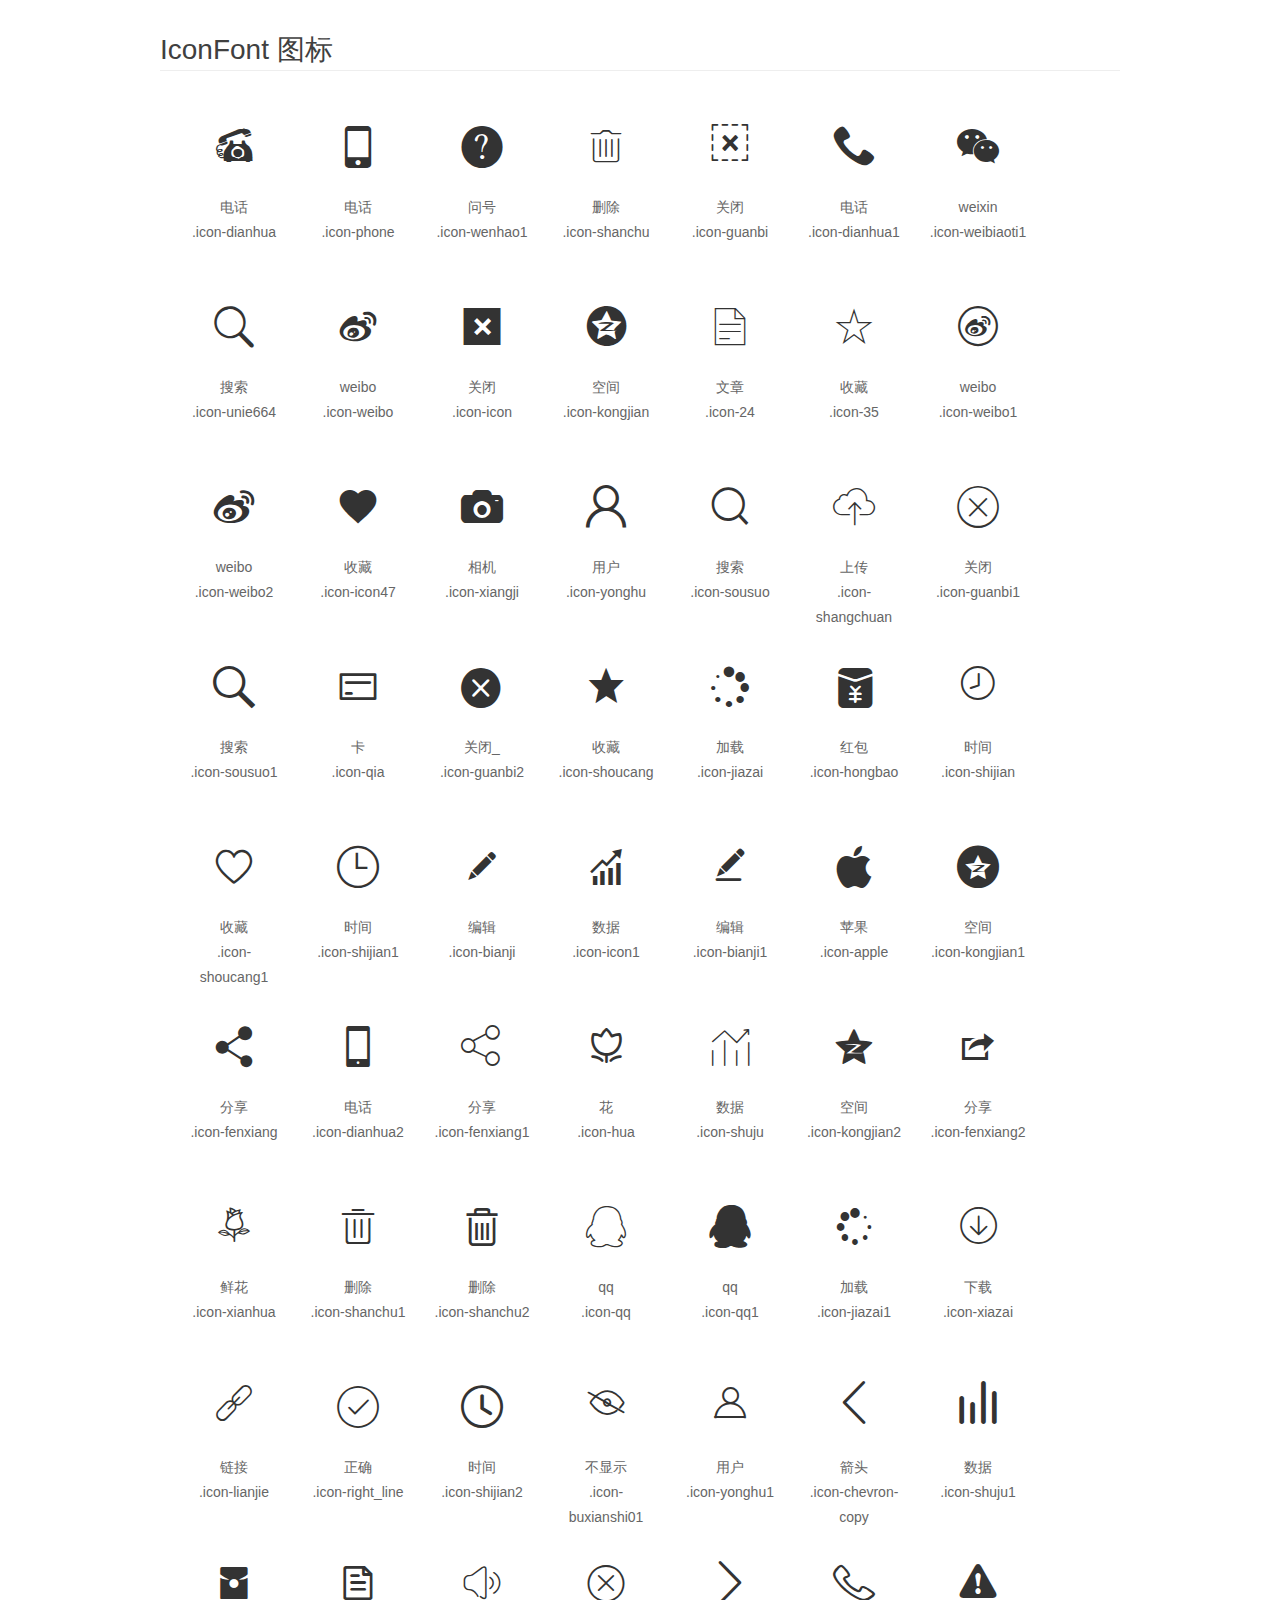
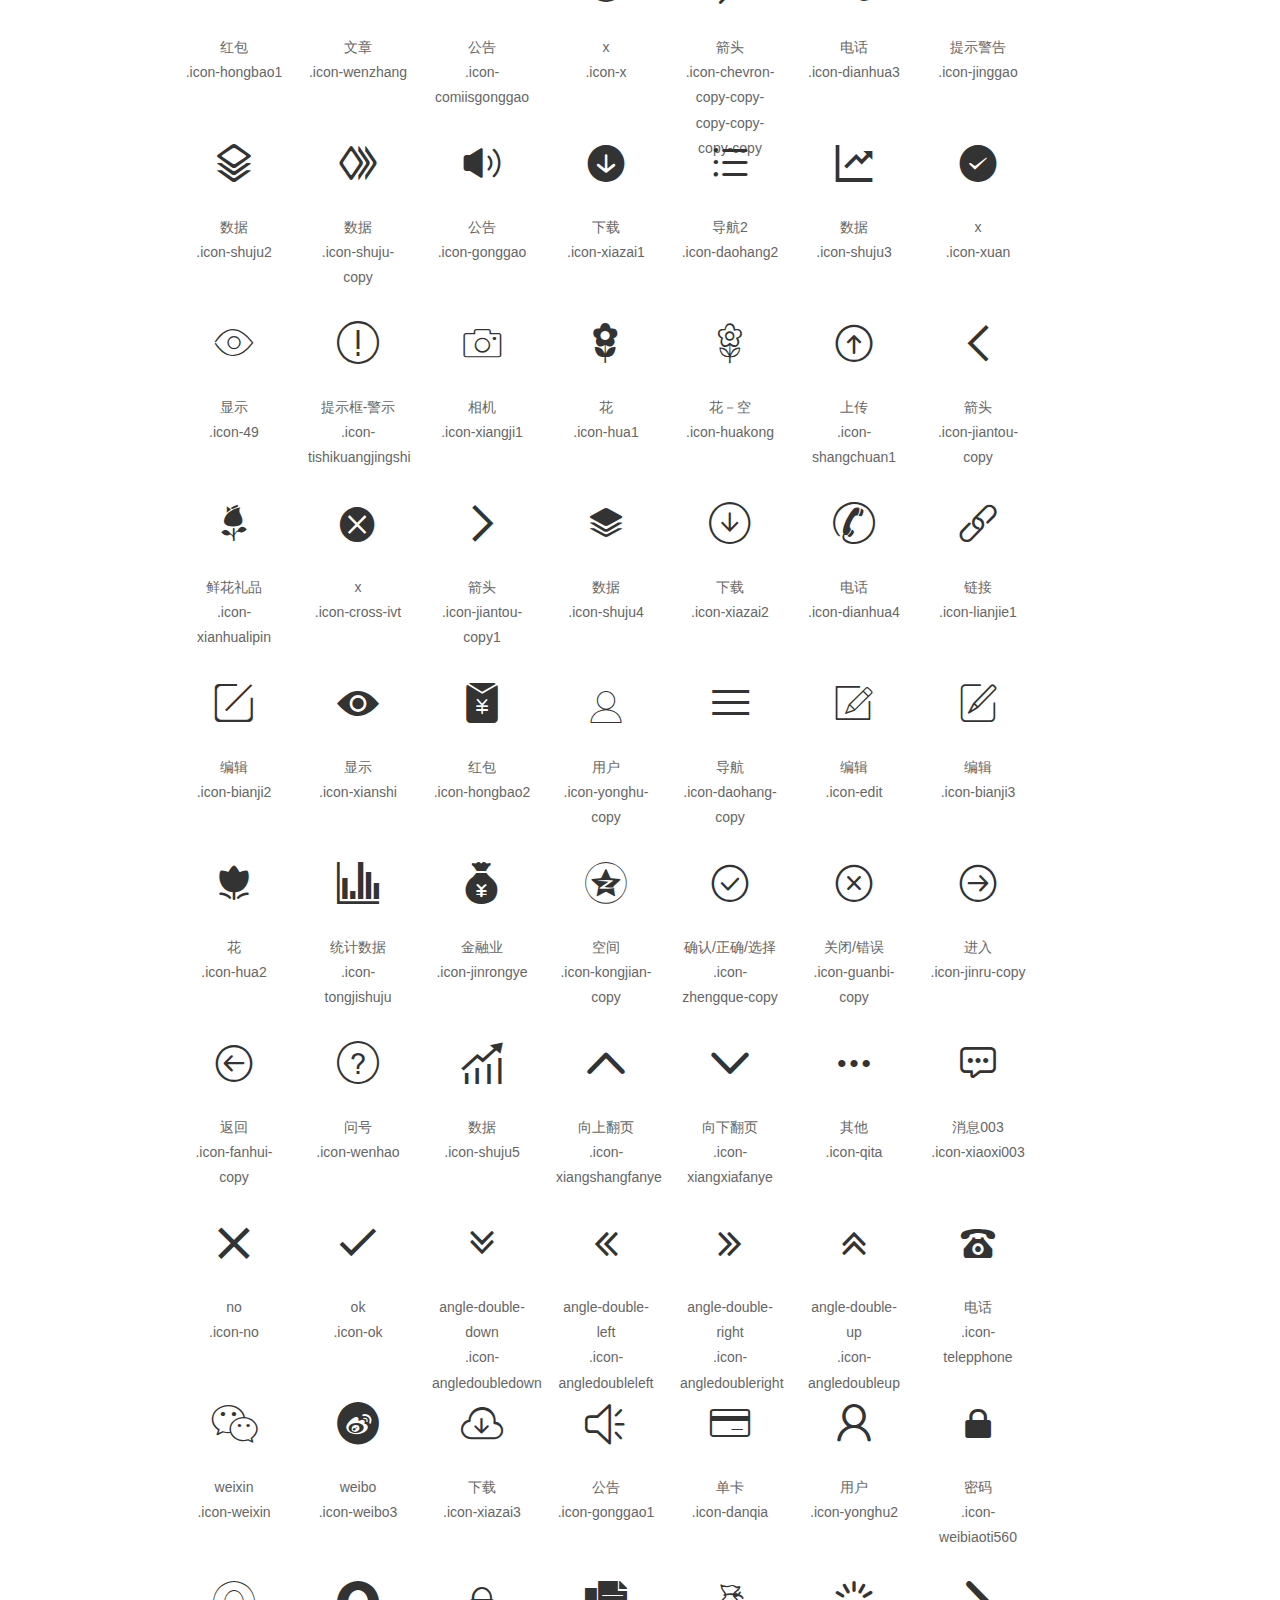
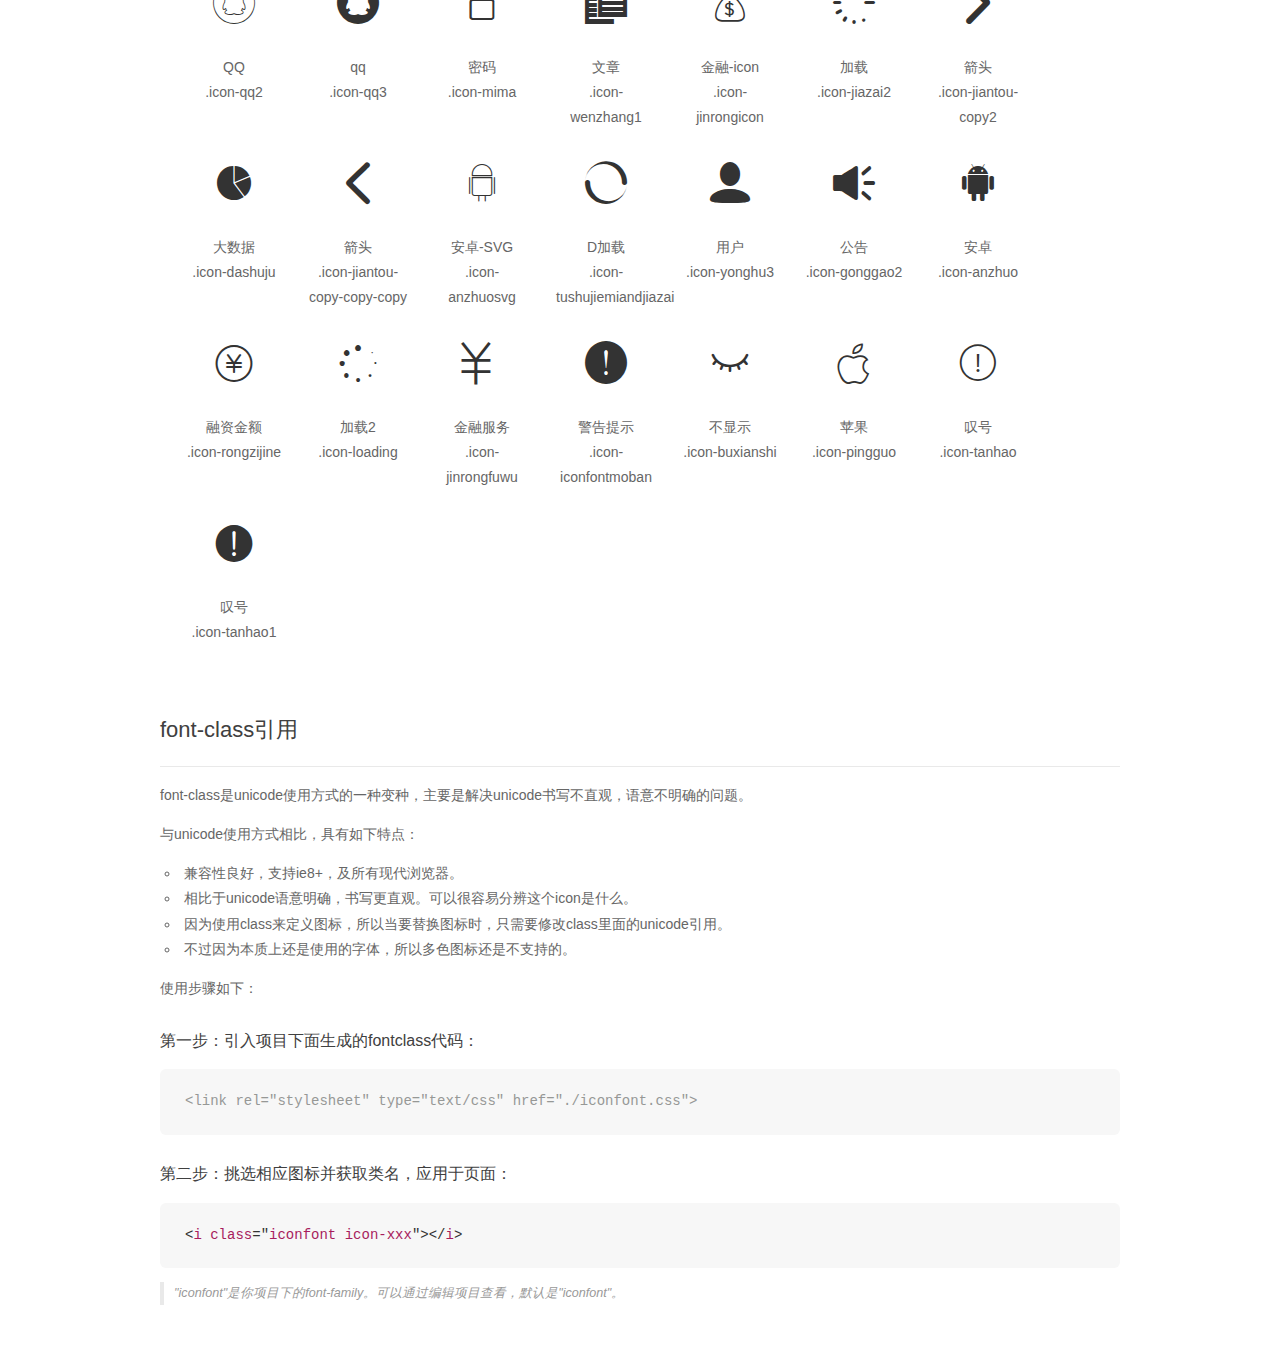
<file: css/font/demo/demo_fontclass.html>
<!DOCTYPE html>
<html>
<head>
    <meta charset="utf-8"/>
    <title>IconFont</title>
    <link rel="stylesheet" href="demo.css">
    <link rel="stylesheet" href="iconfont.css">
</head>
<body>
    <div class="main markdown">
        <h1>IconFont 图标</h1>
        <ul class="icon_lists clear">
            
                <li>
                <i class="icon iconfont icon-dianhua"></i>
                    <div class="name">电话</div>
                    <div class="fontclass">.icon-dianhua</div>
                </li>
            
                <li>
                <i class="icon iconfont icon-phone"></i>
                    <div class="name">电话</div>
                    <div class="fontclass">.icon-phone</div>
                </li>
            
                <li>
                <i class="icon iconfont icon-wenhao1"></i>
                    <div class="name">问号</div>
                    <div class="fontclass">.icon-wenhao1</div>
                </li>
            
                <li>
                <i class="icon iconfont icon-shanchu"></i>
                    <div class="name">删除</div>
                    <div class="fontclass">.icon-shanchu</div>
                </li>
            
                <li>
                <i class="icon iconfont icon-guanbi"></i>
                    <div class="name">关闭</div>
                    <div class="fontclass">.icon-guanbi</div>
                </li>
            
                <li>
                <i class="icon iconfont icon-dianhua1"></i>
                    <div class="name">电话</div>
                    <div class="fontclass">.icon-dianhua1</div>
                </li>
            
                <li>
                <i class="icon iconfont icon-weibiaoti1"></i>
                    <div class="name">weixin</div>
                    <div class="fontclass">.icon-weibiaoti1</div>
                </li>
            
                <li>
                <i class="icon iconfont icon-unie664"></i>
                    <div class="name">搜索</div>
                    <div class="fontclass">.icon-unie664</div>
                </li>
            
                <li>
                <i class="icon iconfont icon-weibo"></i>
                    <div class="name">weibo</div>
                    <div class="fontclass">.icon-weibo</div>
                </li>
            
                <li>
                <i class="icon iconfont icon-icon"></i>
                    <div class="name">关闭</div>
                    <div class="fontclass">.icon-icon</div>
                </li>
            
                <li>
                <i class="icon iconfont icon-kongjian"></i>
                    <div class="name">空间</div>
                    <div class="fontclass">.icon-kongjian</div>
                </li>
            
                <li>
                <i class="icon iconfont icon-24"></i>
                    <div class="name">文章</div>
                    <div class="fontclass">.icon-24</div>
                </li>
            
                <li>
                <i class="icon iconfont icon-35"></i>
                    <div class="name">收藏</div>
                    <div class="fontclass">.icon-35</div>
                </li>
            
                <li>
                <i class="icon iconfont icon-weibo1"></i>
                    <div class="name">weibo</div>
                    <div class="fontclass">.icon-weibo1</div>
                </li>
            
                <li>
                <i class="icon iconfont icon-weibo2"></i>
                    <div class="name">weibo</div>
                    <div class="fontclass">.icon-weibo2</div>
                </li>
            
                <li>
                <i class="icon iconfont icon-icon47"></i>
                    <div class="name">收藏</div>
                    <div class="fontclass">.icon-icon47</div>
                </li>
            
                <li>
                <i class="icon iconfont icon-xiangji"></i>
                    <div class="name">相机</div>
                    <div class="fontclass">.icon-xiangji</div>
                </li>
            
                <li>
                <i class="icon iconfont icon-yonghu"></i>
                    <div class="name">用户</div>
                    <div class="fontclass">.icon-yonghu</div>
                </li>
            
                <li>
                <i class="icon iconfont icon-sousuo"></i>
                    <div class="name">搜索</div>
                    <div class="fontclass">.icon-sousuo</div>
                </li>
            
                <li>
                <i class="icon iconfont icon-shangchuan"></i>
                    <div class="name">上传</div>
                    <div class="fontclass">.icon-shangchuan</div>
                </li>
            
                <li>
                <i class="icon iconfont icon-guanbi1"></i>
                    <div class="name">关闭</div>
                    <div class="fontclass">.icon-guanbi1</div>
                </li>
            
                <li>
                <i class="icon iconfont icon-sousuo1"></i>
                    <div class="name">搜索</div>
                    <div class="fontclass">.icon-sousuo1</div>
                </li>
            
                <li>
                <i class="icon iconfont icon-qia"></i>
                    <div class="name">卡</div>
                    <div class="fontclass">.icon-qia</div>
                </li>
            
                <li>
                <i class="icon iconfont icon-guanbi2"></i>
                    <div class="name">关闭_</div>
                    <div class="fontclass">.icon-guanbi2</div>
                </li>
            
                <li>
                <i class="icon iconfont icon-shoucang"></i>
                    <div class="name">收藏</div>
                    <div class="fontclass">.icon-shoucang</div>
                </li>
            
                <li>
                <i class="icon iconfont icon-jiazai"></i>
                    <div class="name">加载</div>
                    <div class="fontclass">.icon-jiazai</div>
                </li>
            
                <li>
                <i class="icon iconfont icon-hongbao"></i>
                    <div class="name">红包</div>
                    <div class="fontclass">.icon-hongbao</div>
                </li>
            
                <li>
                <i class="icon iconfont icon-shijian"></i>
                    <div class="name">时间</div>
                    <div class="fontclass">.icon-shijian</div>
                </li>
            
                <li>
                <i class="icon iconfont icon-shoucang1"></i>
                    <div class="name">收藏</div>
                    <div class="fontclass">.icon-shoucang1</div>
                </li>
            
                <li>
                <i class="icon iconfont icon-shijian1"></i>
                    <div class="name">时间</div>
                    <div class="fontclass">.icon-shijian1</div>
                </li>
            
                <li>
                <i class="icon iconfont icon-bianji"></i>
                    <div class="name">编辑</div>
                    <div class="fontclass">.icon-bianji</div>
                </li>
            
                <li>
                <i class="icon iconfont icon-icon1"></i>
                    <div class="name">数据</div>
                    <div class="fontclass">.icon-icon1</div>
                </li>
            
                <li>
                <i class="icon iconfont icon-bianji1"></i>
                    <div class="name">编辑</div>
                    <div class="fontclass">.icon-bianji1</div>
                </li>
            
                <li>
                <i class="icon iconfont icon-apple"></i>
                    <div class="name">苹果</div>
                    <div class="fontclass">.icon-apple</div>
                </li>
            
                <li>
                <i class="icon iconfont icon-kongjian1"></i>
                    <div class="name">空间</div>
                    <div class="fontclass">.icon-kongjian1</div>
                </li>
            
                <li>
                <i class="icon iconfont icon-fenxiang"></i>
                    <div class="name">分享</div>
                    <div class="fontclass">.icon-fenxiang</div>
                </li>
            
                <li>
                <i class="icon iconfont icon-dianhua2"></i>
                    <div class="name">电话</div>
                    <div class="fontclass">.icon-dianhua2</div>
                </li>
            
                <li>
                <i class="icon iconfont icon-fenxiang1"></i>
                    <div class="name">分享</div>
                    <div class="fontclass">.icon-fenxiang1</div>
                </li>
            
                <li>
                <i class="icon iconfont icon-hua"></i>
                    <div class="name">花</div>
                    <div class="fontclass">.icon-hua</div>
                </li>
            
                <li>
                <i class="icon iconfont icon-shuju"></i>
                    <div class="name">数据</div>
                    <div class="fontclass">.icon-shuju</div>
                </li>
            
                <li>
                <i class="icon iconfont icon-kongjian2"></i>
                    <div class="name">空间</div>
                    <div class="fontclass">.icon-kongjian2</div>
                </li>
            
                <li>
                <i class="icon iconfont icon-fenxiang2"></i>
                    <div class="name">分享</div>
                    <div class="fontclass">.icon-fenxiang2</div>
                </li>
            
                <li>
                <i class="icon iconfont icon-xianhua"></i>
                    <div class="name">鲜花</div>
                    <div class="fontclass">.icon-xianhua</div>
                </li>
            
                <li>
                <i class="icon iconfont icon-shanchu1"></i>
                    <div class="name">删除</div>
                    <div class="fontclass">.icon-shanchu1</div>
                </li>
            
                <li>
                <i class="icon iconfont icon-shanchu2"></i>
                    <div class="name">删除</div>
                    <div class="fontclass">.icon-shanchu2</div>
                </li>
            
                <li>
                <i class="icon iconfont icon-qq"></i>
                    <div class="name">qq</div>
                    <div class="fontclass">.icon-qq</div>
                </li>
            
                <li>
                <i class="icon iconfont icon-qq1"></i>
                    <div class="name">qq</div>
                    <div class="fontclass">.icon-qq1</div>
                </li>
            
                <li>
                <i class="icon iconfont icon-jiazai1"></i>
                    <div class="name">加载</div>
                    <div class="fontclass">.icon-jiazai1</div>
                </li>
            
                <li>
                <i class="icon iconfont icon-xiazai"></i>
                    <div class="name">下载</div>
                    <div class="fontclass">.icon-xiazai</div>
                </li>
            
                <li>
                <i class="icon iconfont icon-lianjie"></i>
                    <div class="name">链接</div>
                    <div class="fontclass">.icon-lianjie</div>
                </li>
            
                <li>
                <i class="icon iconfont icon-right_line"></i>
                    <div class="name">正确</div>
                    <div class="fontclass">.icon-right_line</div>
                </li>
            
                <li>
                <i class="icon iconfont icon-shijian2"></i>
                    <div class="name">时间</div>
                    <div class="fontclass">.icon-shijian2</div>
                </li>
            
                <li>
                <i class="icon iconfont icon-buxianshi01"></i>
                    <div class="name">不显示</div>
                    <div class="fontclass">.icon-buxianshi01</div>
                </li>
            
                <li>
                <i class="icon iconfont icon-yonghu1"></i>
                    <div class="name">用户</div>
                    <div class="fontclass">.icon-yonghu1</div>
                </li>
            
                <li>
                <i class="icon iconfont icon-chevron-copy"></i>
                    <div class="name">箭头</div>
                    <div class="fontclass">.icon-chevron-copy</div>
                </li>
            
                <li>
                <i class="icon iconfont icon-shuju1"></i>
                    <div class="name">数据</div>
                    <div class="fontclass">.icon-shuju1</div>
                </li>
            
                <li>
                <i class="icon iconfont icon-hongbao1"></i>
                    <div class="name">红包</div>
                    <div class="fontclass">.icon-hongbao1</div>
                </li>
            
                <li>
                <i class="icon iconfont icon-wenzhang"></i>
                    <div class="name">文章</div>
                    <div class="fontclass">.icon-wenzhang</div>
                </li>
            
                <li>
                <i class="icon iconfont icon-comiisgonggao"></i>
                    <div class="name">公告</div>
                    <div class="fontclass">.icon-comiisgonggao</div>
                </li>
            
                <li>
                <i class="icon iconfont icon-x"></i>
                    <div class="name">x</div>
                    <div class="fontclass">.icon-x</div>
                </li>
            
                <li>
                <i class="icon iconfont icon-chevron-copy-copy-copy-copy-copy-copy"></i>
                    <div class="name">箭头</div>
                    <div class="fontclass">.icon-chevron-copy-copy-copy-copy-copy-copy</div>
                </li>
            
                <li>
                <i class="icon iconfont icon-dianhua3"></i>
                    <div class="name">电话</div>
                    <div class="fontclass">.icon-dianhua3</div>
                </li>
            
                <li>
                <i class="icon iconfont icon-jinggao"></i>
                    <div class="name">提示警告</div>
                    <div class="fontclass">.icon-jinggao</div>
                </li>
            
                <li>
                <i class="icon iconfont icon-shuju2"></i>
                    <div class="name">数据</div>
                    <div class="fontclass">.icon-shuju2</div>
                </li>
            
                <li>
                <i class="icon iconfont icon-shuju-copy"></i>
                    <div class="name">数据</div>
                    <div class="fontclass">.icon-shuju-copy</div>
                </li>
            
                <li>
                <i class="icon iconfont icon-gonggao"></i>
                    <div class="name">公告</div>
                    <div class="fontclass">.icon-gonggao</div>
                </li>
            
                <li>
                <i class="icon iconfont icon-xiazai1"></i>
                    <div class="name">下载</div>
                    <div class="fontclass">.icon-xiazai1</div>
                </li>
            
                <li>
                <i class="icon iconfont icon-daohang2"></i>
                    <div class="name">导航2</div>
                    <div class="fontclass">.icon-daohang2</div>
                </li>
            
                <li>
                <i class="icon iconfont icon-shuju3"></i>
                    <div class="name">数据</div>
                    <div class="fontclass">.icon-shuju3</div>
                </li>
            
                <li>
                <i class="icon iconfont icon-xuan"></i>
                    <div class="name">x</div>
                    <div class="fontclass">.icon-xuan</div>
                </li>
            
                <li>
                <i class="icon iconfont icon-49"></i>
                    <div class="name">显示</div>
                    <div class="fontclass">.icon-49</div>
                </li>
            
                <li>
                <i class="icon iconfont icon-tishikuangjingshi"></i>
                    <div class="name">提示框-警示</div>
                    <div class="fontclass">.icon-tishikuangjingshi</div>
                </li>
            
                <li>
                <i class="icon iconfont icon-xiangji1"></i>
                    <div class="name">相机</div>
                    <div class="fontclass">.icon-xiangji1</div>
                </li>
            
                <li>
                <i class="icon iconfont icon-hua1"></i>
                    <div class="name">花</div>
                    <div class="fontclass">.icon-hua1</div>
                </li>
            
                <li>
                <i class="icon iconfont icon-huakong"></i>
                    <div class="name">花－空</div>
                    <div class="fontclass">.icon-huakong</div>
                </li>
            
                <li>
                <i class="icon iconfont icon-shangchuan1"></i>
                    <div class="name">上传</div>
                    <div class="fontclass">.icon-shangchuan1</div>
                </li>
            
                <li>
                <i class="icon iconfont icon-jiantou-copy"></i>
                    <div class="name">箭头</div>
                    <div class="fontclass">.icon-jiantou-copy</div>
                </li>
            
                <li>
                <i class="icon iconfont icon-xianhualipin"></i>
                    <div class="name">鲜花礼品</div>
                    <div class="fontclass">.icon-xianhualipin</div>
                </li>
            
                <li>
                <i class="icon iconfont icon-cross-ivt"></i>
                    <div class="name">x</div>
                    <div class="fontclass">.icon-cross-ivt</div>
                </li>
            
                <li>
                <i class="icon iconfont icon-jiantou-copy1"></i>
                    <div class="name">箭头</div>
                    <div class="fontclass">.icon-jiantou-copy1</div>
                </li>
            
                <li>
                <i class="icon iconfont icon-shuju4"></i>
                    <div class="name">数据</div>
                    <div class="fontclass">.icon-shuju4</div>
                </li>
            
                <li>
                <i class="icon iconfont icon-xiazai2"></i>
                    <div class="name">下载</div>
                    <div class="fontclass">.icon-xiazai2</div>
                </li>
            
                <li>
                <i class="icon iconfont icon-dianhua4"></i>
                    <div class="name">电话</div>
                    <div class="fontclass">.icon-dianhua4</div>
                </li>
            
                <li>
                <i class="icon iconfont icon-lianjie1"></i>
                    <div class="name">链接</div>
                    <div class="fontclass">.icon-lianjie1</div>
                </li>
            
                <li>
                <i class="icon iconfont icon-bianji2"></i>
                    <div class="name">编辑</div>
                    <div class="fontclass">.icon-bianji2</div>
                </li>
            
                <li>
                <i class="icon iconfont icon-xianshi"></i>
                    <div class="name">显示</div>
                    <div class="fontclass">.icon-xianshi</div>
                </li>
            
                <li>
                <i class="icon iconfont icon-hongbao2"></i>
                    <div class="name">红包</div>
                    <div class="fontclass">.icon-hongbao2</div>
                </li>
            
                <li>
                <i class="icon iconfont icon-yonghu-copy"></i>
                    <div class="name">用户</div>
                    <div class="fontclass">.icon-yonghu-copy</div>
                </li>
            
                <li>
                <i class="icon iconfont icon-daohang-copy"></i>
                    <div class="name">导航</div>
                    <div class="fontclass">.icon-daohang-copy</div>
                </li>
            
                <li>
                <i class="icon iconfont icon-edit"></i>
                    <div class="name">编辑</div>
                    <div class="fontclass">.icon-edit</div>
                </li>
            
                <li>
                <i class="icon iconfont icon-bianji3"></i>
                    <div class="name">编辑 </div>
                    <div class="fontclass">.icon-bianji3</div>
                </li>
            
                <li>
                <i class="icon iconfont icon-hua2"></i>
                    <div class="name">花</div>
                    <div class="fontclass">.icon-hua2</div>
                </li>
            
                <li>
                <i class="icon iconfont icon-tongjishuju"></i>
                    <div class="name">统计数据</div>
                    <div class="fontclass">.icon-tongjishuju</div>
                </li>
            
                <li>
                <i class="icon iconfont icon-jinrongye"></i>
                    <div class="name">金融业</div>
                    <div class="fontclass">.icon-jinrongye</div>
                </li>
            
                <li>
                <i class="icon iconfont icon-kongjian-copy"></i>
                    <div class="name">空间</div>
                    <div class="fontclass">.icon-kongjian-copy</div>
                </li>
            
                <li>
                <i class="icon iconfont icon-zhengque-copy"></i>
                    <div class="name">确认/正确/选择</div>
                    <div class="fontclass">.icon-zhengque-copy</div>
                </li>
            
                <li>
                <i class="icon iconfont icon-guanbi-copy"></i>
                    <div class="name">关闭/错误</div>
                    <div class="fontclass">.icon-guanbi-copy</div>
                </li>
            
                <li>
                <i class="icon iconfont icon-jinru-copy"></i>
                    <div class="name">进入</div>
                    <div class="fontclass">.icon-jinru-copy</div>
                </li>
            
                <li>
                <i class="icon iconfont icon-fanhui-copy"></i>
                    <div class="name">返回</div>
                    <div class="fontclass">.icon-fanhui-copy</div>
                </li>
            
                <li>
                <i class="icon iconfont icon-wenhao"></i>
                    <div class="name">问号</div>
                    <div class="fontclass">.icon-wenhao</div>
                </li>
            
                <li>
                <i class="icon iconfont icon-shuju5"></i>
                    <div class="name">数据</div>
                    <div class="fontclass">.icon-shuju5</div>
                </li>
            
                <li>
                <i class="icon iconfont icon-xiangshangfanye"></i>
                    <div class="name">向上翻页</div>
                    <div class="fontclass">.icon-xiangshangfanye</div>
                </li>
            
                <li>
                <i class="icon iconfont icon-xiangxiafanye"></i>
                    <div class="name">向下翻页</div>
                    <div class="fontclass">.icon-xiangxiafanye</div>
                </li>
            
                <li>
                <i class="icon iconfont icon-qita"></i>
                    <div class="name">其他</div>
                    <div class="fontclass">.icon-qita</div>
                </li>
            
                <li>
                <i class="icon iconfont icon-xiaoxi003"></i>
                    <div class="name">消息003</div>
                    <div class="fontclass">.icon-xiaoxi003</div>
                </li>
            
                <li>
                <i class="icon iconfont icon-no"></i>
                    <div class="name">no</div>
                    <div class="fontclass">.icon-no</div>
                </li>
            
                <li>
                <i class="icon iconfont icon-ok"></i>
                    <div class="name">ok</div>
                    <div class="fontclass">.icon-ok</div>
                </li>
            
                <li>
                <i class="icon iconfont icon-angledoubledown"></i>
                    <div class="name">angle-double-down</div>
                    <div class="fontclass">.icon-angledoubledown</div>
                </li>
            
                <li>
                <i class="icon iconfont icon-angledoubleleft"></i>
                    <div class="name">angle-double-left</div>
                    <div class="fontclass">.icon-angledoubleleft</div>
                </li>
            
                <li>
                <i class="icon iconfont icon-angledoubleright"></i>
                    <div class="name">angle-double-right</div>
                    <div class="fontclass">.icon-angledoubleright</div>
                </li>
            
                <li>
                <i class="icon iconfont icon-angledoubleup"></i>
                    <div class="name">angle-double-up</div>
                    <div class="fontclass">.icon-angledoubleup</div>
                </li>
            
                <li>
                <i class="icon iconfont icon-telepphone"></i>
                    <div class="name">电话</div>
                    <div class="fontclass">.icon-telepphone</div>
                </li>
            
                <li>
                <i class="icon iconfont icon-weixin"></i>
                    <div class="name">weixin</div>
                    <div class="fontclass">.icon-weixin</div>
                </li>
            
                <li>
                <i class="icon iconfont icon-weibo3"></i>
                    <div class="name">weibo</div>
                    <div class="fontclass">.icon-weibo3</div>
                </li>
            
                <li>
                <i class="icon iconfont icon-xiazai3"></i>
                    <div class="name">下载</div>
                    <div class="fontclass">.icon-xiazai3</div>
                </li>
            
                <li>
                <i class="icon iconfont icon-gonggao1"></i>
                    <div class="name">公告</div>
                    <div class="fontclass">.icon-gonggao1</div>
                </li>
            
                <li>
                <i class="icon iconfont icon-danqia"></i>
                    <div class="name">单卡</div>
                    <div class="fontclass">.icon-danqia</div>
                </li>
            
                <li>
                <i class="icon iconfont icon-yonghu2"></i>
                    <div class="name">用户</div>
                    <div class="fontclass">.icon-yonghu2</div>
                </li>
            
                <li>
                <i class="icon iconfont icon-weibiaoti560"></i>
                    <div class="name">密码</div>
                    <div class="fontclass">.icon-weibiaoti560</div>
                </li>
            
                <li>
                <i class="icon iconfont icon-qq2"></i>
                    <div class="name">QQ</div>
                    <div class="fontclass">.icon-qq2</div>
                </li>
            
                <li>
                <i class="icon iconfont icon-qq3"></i>
                    <div class="name">qq</div>
                    <div class="fontclass">.icon-qq3</div>
                </li>
            
                <li>
                <i class="icon iconfont icon-mima"></i>
                    <div class="name">密码</div>
                    <div class="fontclass">.icon-mima</div>
                </li>
            
                <li>
                <i class="icon iconfont icon-wenzhang1"></i>
                    <div class="name">文章</div>
                    <div class="fontclass">.icon-wenzhang1</div>
                </li>
            
                <li>
                <i class="icon iconfont icon-jinrongicon"></i>
                    <div class="name">金融-icon</div>
                    <div class="fontclass">.icon-jinrongicon</div>
                </li>
            
                <li>
                <i class="icon iconfont icon-jiazai2"></i>
                    <div class="name">加载</div>
                    <div class="fontclass">.icon-jiazai2</div>
                </li>
            
                <li>
                <i class="icon iconfont icon-jiantou-copy2"></i>
                    <div class="name">箭头</div>
                    <div class="fontclass">.icon-jiantou-copy2</div>
                </li>
            
                <li>
                <i class="icon iconfont icon-dashuju"></i>
                    <div class="name">大数据</div>
                    <div class="fontclass">.icon-dashuju</div>
                </li>
            
                <li>
                <i class="icon iconfont icon-jiantou-copy-copy-copy"></i>
                    <div class="name">箭头</div>
                    <div class="fontclass">.icon-jiantou-copy-copy-copy</div>
                </li>
            
                <li>
                <i class="icon iconfont icon-anzhuosvg"></i>
                    <div class="name">安卓-SVG</div>
                    <div class="fontclass">.icon-anzhuosvg</div>
                </li>
            
                <li>
                <i class="icon iconfont icon-tushujiemiandjiazai"></i>
                    <div class="name">D加载</div>
                    <div class="fontclass">.icon-tushujiemiandjiazai</div>
                </li>
            
                <li>
                <i class="icon iconfont icon-yonghu3"></i>
                    <div class="name">用户</div>
                    <div class="fontclass">.icon-yonghu3</div>
                </li>
            
                <li>
                <i class="icon iconfont icon-gonggao2"></i>
                    <div class="name">公告</div>
                    <div class="fontclass">.icon-gonggao2</div>
                </li>
            
                <li>
                <i class="icon iconfont icon-anzhuo"></i>
                    <div class="name">安卓</div>
                    <div class="fontclass">.icon-anzhuo</div>
                </li>
            
                <li>
                <i class="icon iconfont icon-rongzijine"></i>
                    <div class="name">融资金额</div>
                    <div class="fontclass">.icon-rongzijine</div>
                </li>
            
                <li>
                <i class="icon iconfont icon-loading"></i>
                    <div class="name">加载2</div>
                    <div class="fontclass">.icon-loading</div>
                </li>
            
                <li>
                <i class="icon iconfont icon-jinrongfuwu"></i>
                    <div class="name">金融服务</div>
                    <div class="fontclass">.icon-jinrongfuwu</div>
                </li>
            
                <li>
                <i class="icon iconfont icon-iconfontmoban"></i>
                    <div class="name">警告提示</div>
                    <div class="fontclass">.icon-iconfontmoban</div>
                </li>
            
                <li>
                <i class="icon iconfont icon-buxianshi"></i>
                    <div class="name">不显示</div>
                    <div class="fontclass">.icon-buxianshi</div>
                </li>
            
                <li>
                <i class="icon iconfont icon-pingguo"></i>
                    <div class="name">苹果</div>
                    <div class="fontclass">.icon-pingguo</div>
                </li>
            
                <li>
                <i class="icon iconfont icon-tanhao"></i>
                    <div class="name">叹号</div>
                    <div class="fontclass">.icon-tanhao</div>
                </li>
            
                <li>
                <i class="icon iconfont icon-tanhao1"></i>
                    <div class="name">叹号</div>
                    <div class="fontclass">.icon-tanhao1</div>
                </li>
            
        </ul>

        <h2 id="font-class-">font-class引用</h2>
        <hr>

        <p>font-class是unicode使用方式的一种变种，主要是解决unicode书写不直观，语意不明确的问题。</p>
        <p>与unicode使用方式相比，具有如下特点：</p>
        <ul>
        <li>兼容性良好，支持ie8+，及所有现代浏览器。</li>
        <li>相比于unicode语意明确，书写更直观。可以很容易分辨这个icon是什么。</li>
        <li>因为使用class来定义图标，所以当要替换图标时，只需要修改class里面的unicode引用。</li>
        <li>不过因为本质上还是使用的字体，所以多色图标还是不支持的。</li>
        </ul>
        <p>使用步骤如下：</p>
        <h3 id="-fontclass-">第一步：引入项目下面生成的fontclass代码：</h3>


        <pre><code class="lang-js hljs javascript"><span class="hljs-comment">&lt;link rel="stylesheet" type="text/css" href="./iconfont.css"&gt;</span></code></pre>
        <h3 id="-">第二步：挑选相应图标并获取类名，应用于页面：</h3>
        <pre><code class="lang-css hljs">&lt;<span class="hljs-selector-tag">i</span> <span class="hljs-selector-tag">class</span>="<span class="hljs-selector-tag">iconfont</span> <span class="hljs-selector-tag">icon-xxx</span>"&gt;&lt;/<span class="hljs-selector-tag">i</span>&gt;</code></pre>
        <blockquote>
        <p>"iconfont"是你项目下的font-family。可以通过编辑项目查看，默认是"iconfont"。</p>
        </blockquote>
    </div>
</body>
</html>
</file>
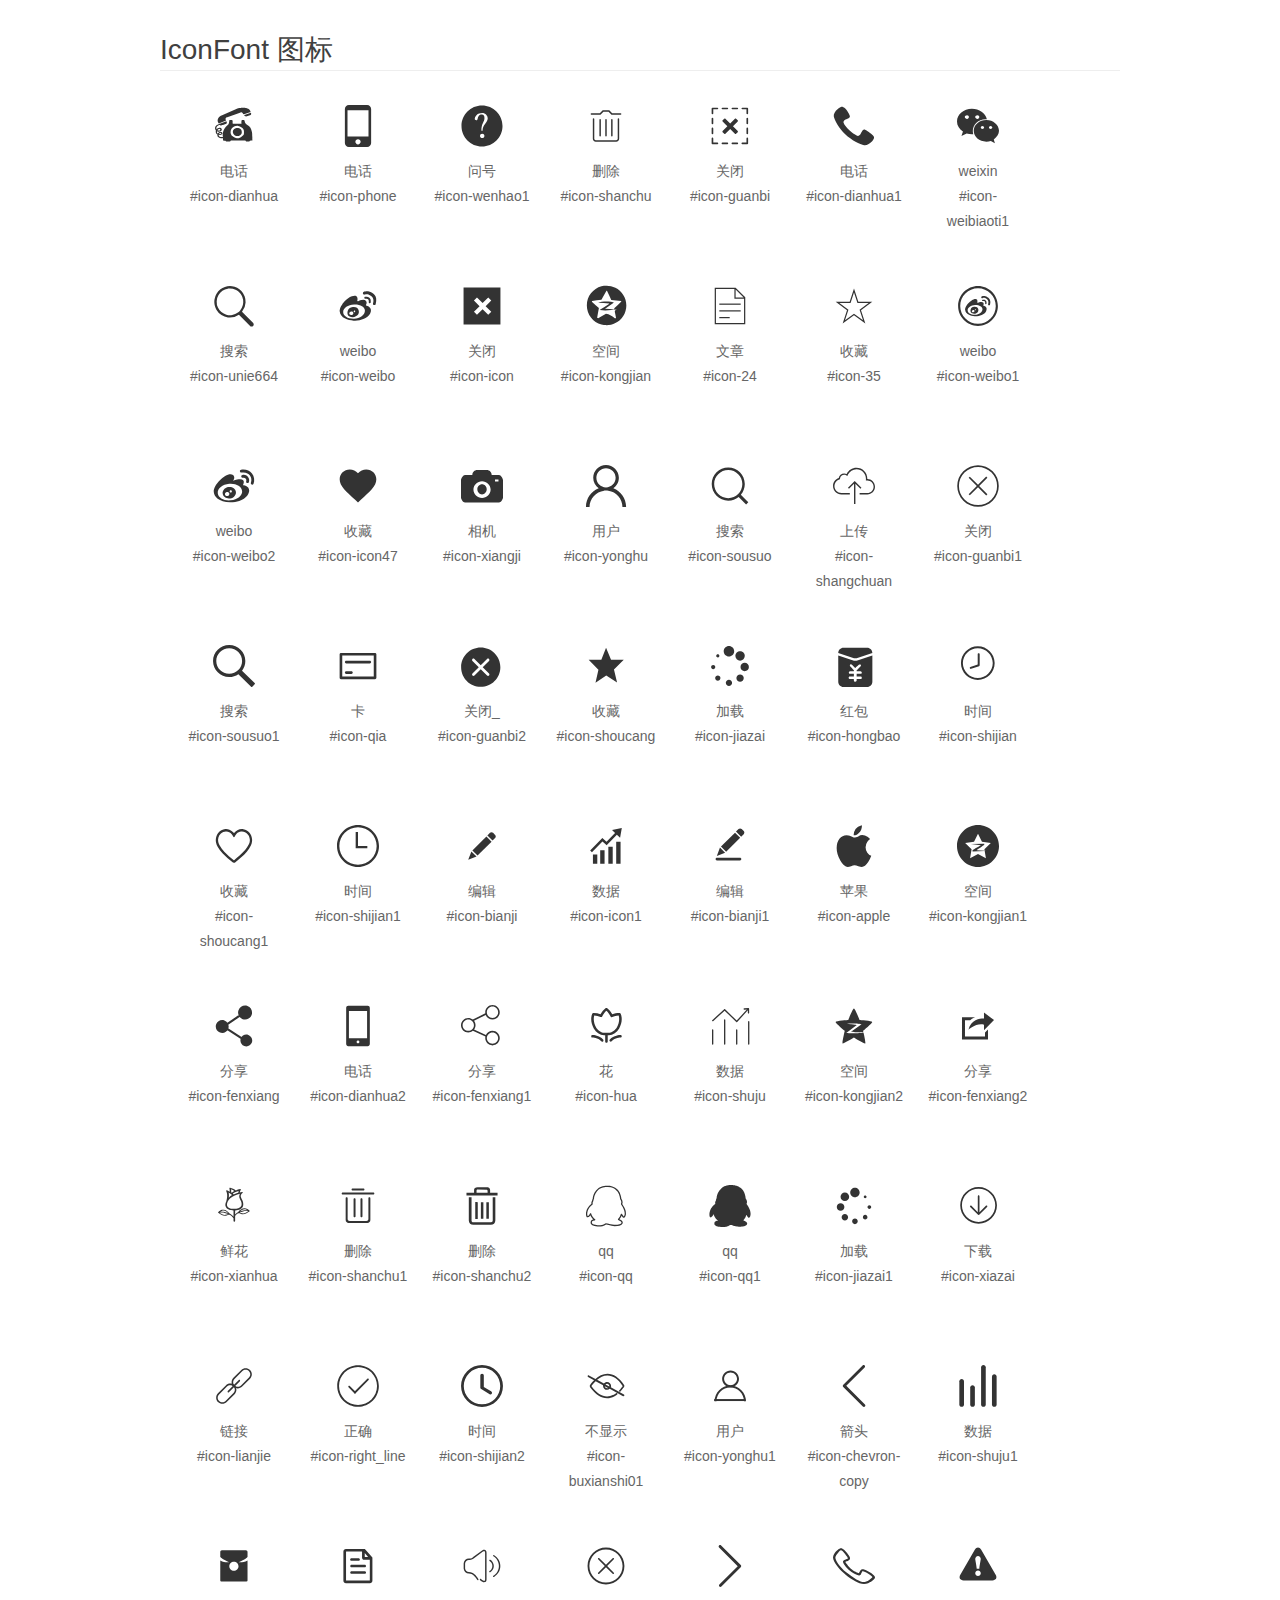
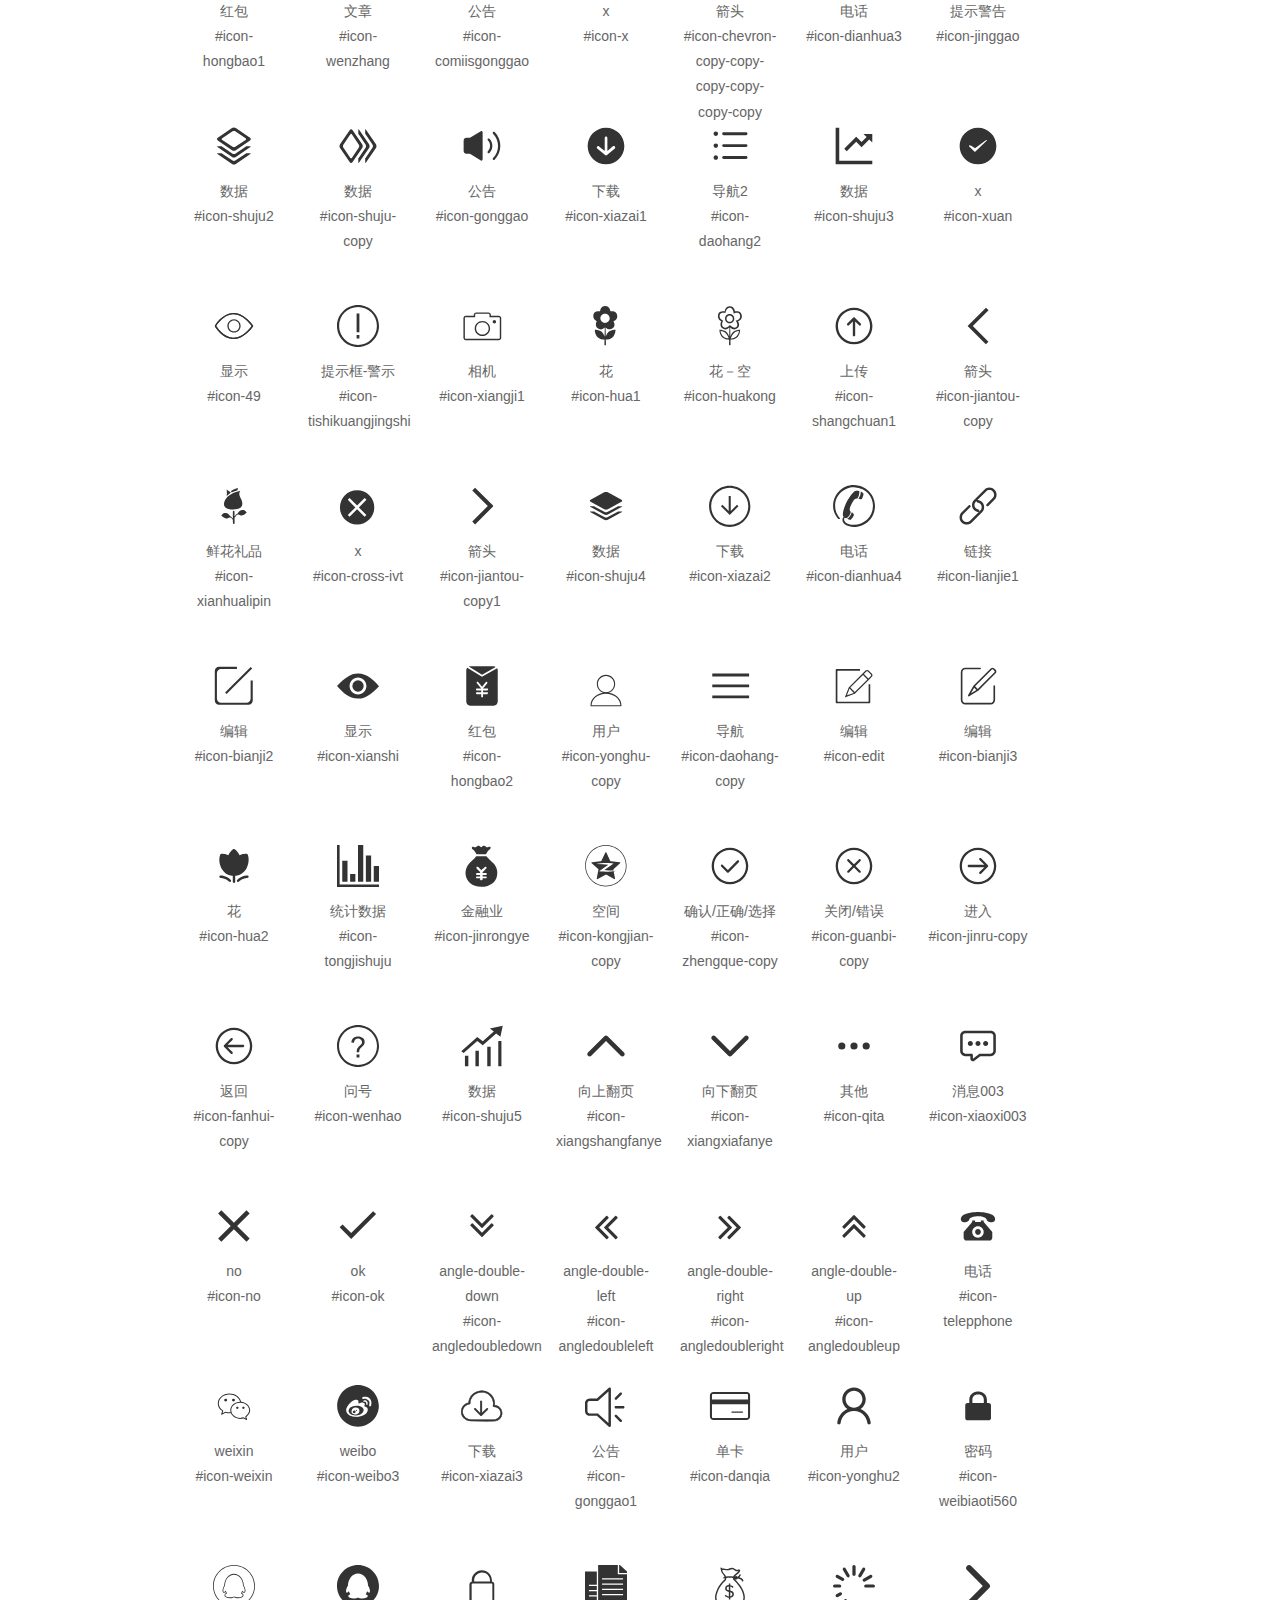
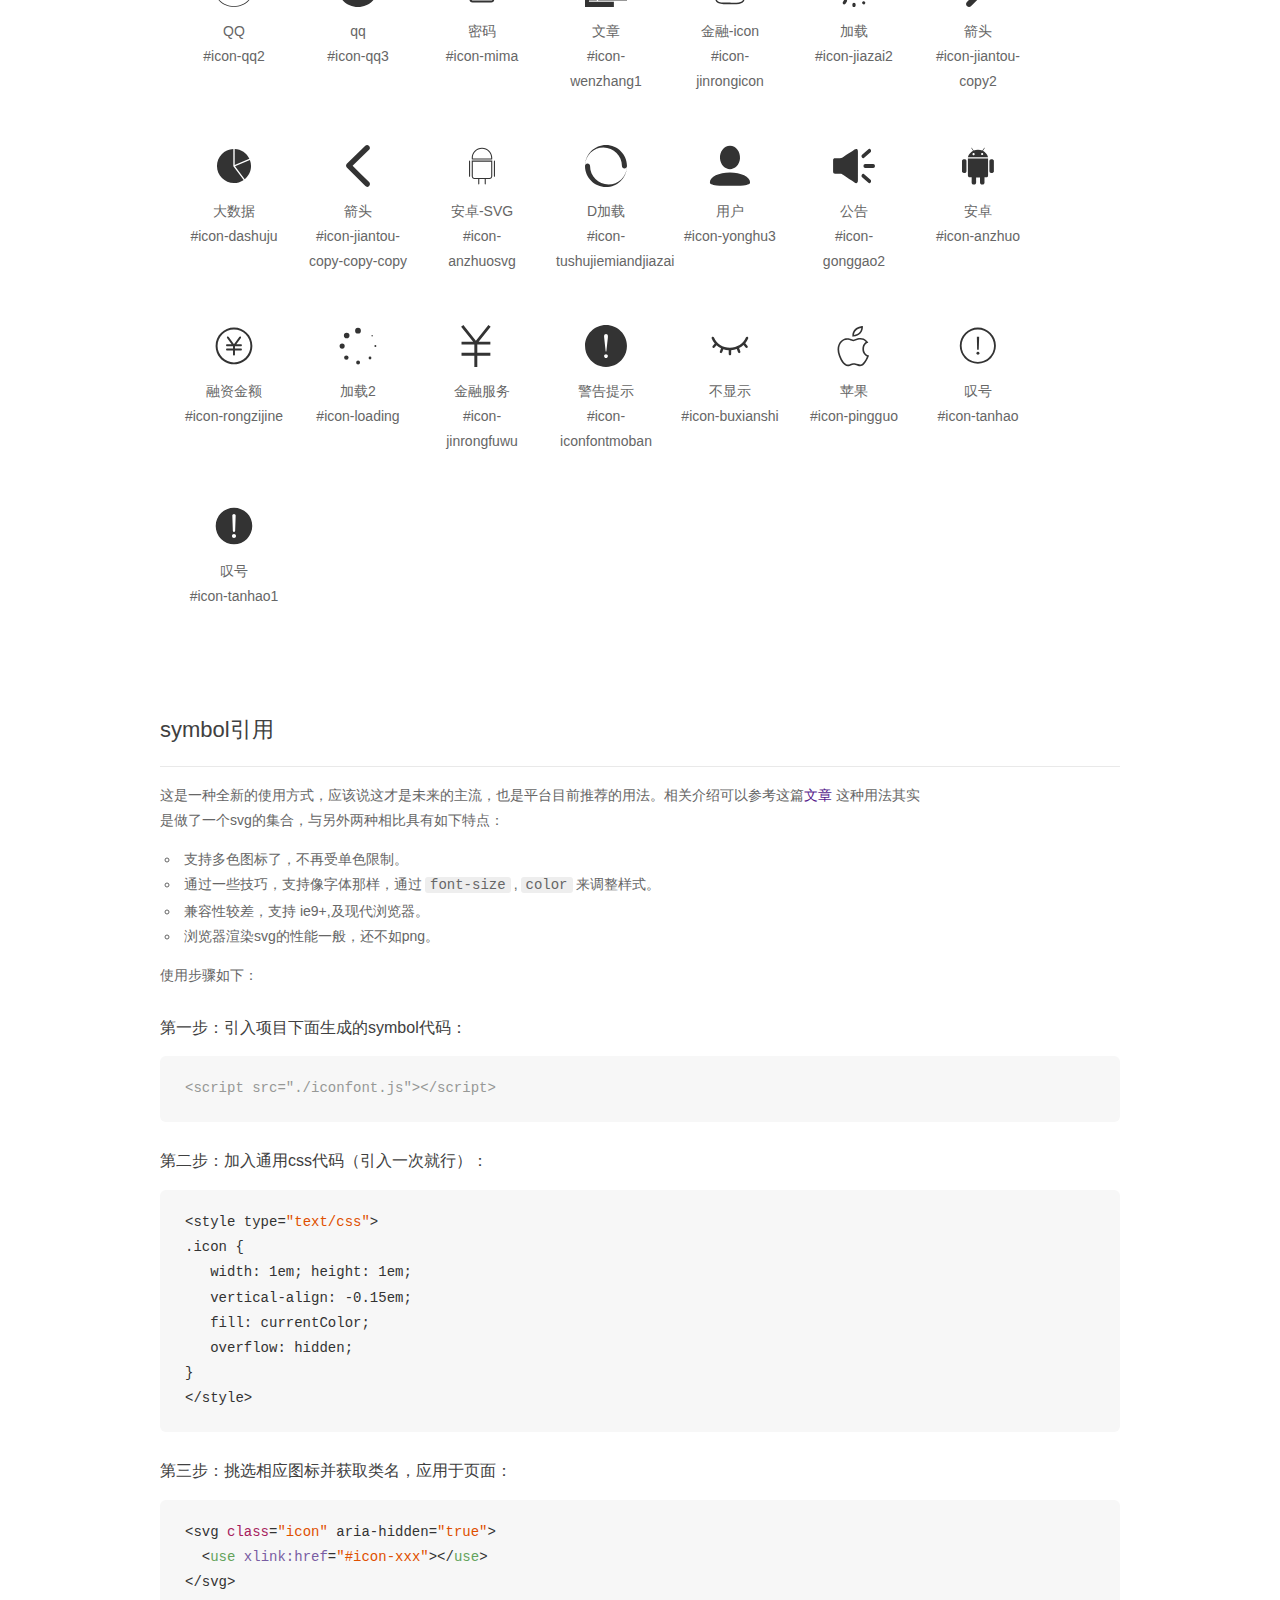
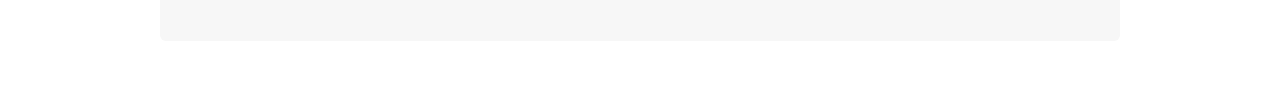
<file: css/font/demo/demo_symbol.html>
<!DOCTYPE html>
<html>
<head>
    <meta charset="utf-8"/>
    <title>IconFont</title>
    <link rel="stylesheet" href="demo.css">
    <script src="iconfont.js"></script>

    <style type="text/css">
        .icon {
          /* 通过设置 font-size 来改变图标大小 */
          width: 1em; height: 1em;
          /* 图标和文字相邻时，垂直对齐 */
          vertical-align: -0.15em;
          /* 通过设置 color 来改变 SVG 的颜色/fill */
          fill: currentColor;
          /* path 和 stroke 溢出 viewBox 部分在 IE 下会显示
             normalize.css 中也包含这行 */
          overflow: hidden;
        }

    </style>
</head>
<body>
    <div class="main markdown">
        <h1>IconFont 图标</h1>
        <ul class="icon_lists clear">
            
                <li>
                    <svg class="icon" aria-hidden="true">
                        <use xlink:href="#icon-dianhua"></use>
                    </svg>
                    <div class="name">电话</div>
                    <div class="fontclass">#icon-dianhua</div>
                </li>
            
                <li>
                    <svg class="icon" aria-hidden="true">
                        <use xlink:href="#icon-phone"></use>
                    </svg>
                    <div class="name">电话</div>
                    <div class="fontclass">#icon-phone</div>
                </li>
            
                <li>
                    <svg class="icon" aria-hidden="true">
                        <use xlink:href="#icon-wenhao1"></use>
                    </svg>
                    <div class="name">问号</div>
                    <div class="fontclass">#icon-wenhao1</div>
                </li>
            
                <li>
                    <svg class="icon" aria-hidden="true">
                        <use xlink:href="#icon-shanchu"></use>
                    </svg>
                    <div class="name">删除</div>
                    <div class="fontclass">#icon-shanchu</div>
                </li>
            
                <li>
                    <svg class="icon" aria-hidden="true">
                        <use xlink:href="#icon-guanbi"></use>
                    </svg>
                    <div class="name">关闭</div>
                    <div class="fontclass">#icon-guanbi</div>
                </li>
            
                <li>
                    <svg class="icon" aria-hidden="true">
                        <use xlink:href="#icon-dianhua1"></use>
                    </svg>
                    <div class="name">电话</div>
                    <div class="fontclass">#icon-dianhua1</div>
                </li>
            
                <li>
                    <svg class="icon" aria-hidden="true">
                        <use xlink:href="#icon-weibiaoti1"></use>
                    </svg>
                    <div class="name">weixin</div>
                    <div class="fontclass">#icon-weibiaoti1</div>
                </li>
            
                <li>
                    <svg class="icon" aria-hidden="true">
                        <use xlink:href="#icon-unie664"></use>
                    </svg>
                    <div class="name">搜索</div>
                    <div class="fontclass">#icon-unie664</div>
                </li>
            
                <li>
                    <svg class="icon" aria-hidden="true">
                        <use xlink:href="#icon-weibo"></use>
                    </svg>
                    <div class="name">weibo</div>
                    <div class="fontclass">#icon-weibo</div>
                </li>
            
                <li>
                    <svg class="icon" aria-hidden="true">
                        <use xlink:href="#icon-icon"></use>
                    </svg>
                    <div class="name">关闭</div>
                    <div class="fontclass">#icon-icon</div>
                </li>
            
                <li>
                    <svg class="icon" aria-hidden="true">
                        <use xlink:href="#icon-kongjian"></use>
                    </svg>
                    <div class="name">空间</div>
                    <div class="fontclass">#icon-kongjian</div>
                </li>
            
                <li>
                    <svg class="icon" aria-hidden="true">
                        <use xlink:href="#icon-24"></use>
                    </svg>
                    <div class="name">文章</div>
                    <div class="fontclass">#icon-24</div>
                </li>
            
                <li>
                    <svg class="icon" aria-hidden="true">
                        <use xlink:href="#icon-35"></use>
                    </svg>
                    <div class="name">收藏</div>
                    <div class="fontclass">#icon-35</div>
                </li>
            
                <li>
                    <svg class="icon" aria-hidden="true">
                        <use xlink:href="#icon-weibo1"></use>
                    </svg>
                    <div class="name">weibo</div>
                    <div class="fontclass">#icon-weibo1</div>
                </li>
            
                <li>
                    <svg class="icon" aria-hidden="true">
                        <use xlink:href="#icon-weibo2"></use>
                    </svg>
                    <div class="name">weibo</div>
                    <div class="fontclass">#icon-weibo2</div>
                </li>
            
                <li>
                    <svg class="icon" aria-hidden="true">
                        <use xlink:href="#icon-icon47"></use>
                    </svg>
                    <div class="name">收藏</div>
                    <div class="fontclass">#icon-icon47</div>
                </li>
            
                <li>
                    <svg class="icon" aria-hidden="true">
                        <use xlink:href="#icon-xiangji"></use>
                    </svg>
                    <div class="name">相机</div>
                    <div class="fontclass">#icon-xiangji</div>
                </li>
            
                <li>
                    <svg class="icon" aria-hidden="true">
                        <use xlink:href="#icon-yonghu"></use>
                    </svg>
                    <div class="name">用户</div>
                    <div class="fontclass">#icon-yonghu</div>
                </li>
            
                <li>
                    <svg class="icon" aria-hidden="true">
                        <use xlink:href="#icon-sousuo"></use>
                    </svg>
                    <div class="name">搜索</div>
                    <div class="fontclass">#icon-sousuo</div>
                </li>
            
                <li>
                    <svg class="icon" aria-hidden="true">
                        <use xlink:href="#icon-shangchuan"></use>
                    </svg>
                    <div class="name">上传</div>
                    <div class="fontclass">#icon-shangchuan</div>
                </li>
            
                <li>
                    <svg class="icon" aria-hidden="true">
                        <use xlink:href="#icon-guanbi1"></use>
                    </svg>
                    <div class="name">关闭</div>
                    <div class="fontclass">#icon-guanbi1</div>
                </li>
            
                <li>
                    <svg class="icon" aria-hidden="true">
                        <use xlink:href="#icon-sousuo1"></use>
                    </svg>
                    <div class="name">搜索</div>
                    <div class="fontclass">#icon-sousuo1</div>
                </li>
            
                <li>
                    <svg class="icon" aria-hidden="true">
                        <use xlink:href="#icon-qia"></use>
                    </svg>
                    <div class="name">卡</div>
                    <div class="fontclass">#icon-qia</div>
                </li>
            
                <li>
                    <svg class="icon" aria-hidden="true">
                        <use xlink:href="#icon-guanbi2"></use>
                    </svg>
                    <div class="name">关闭_</div>
                    <div class="fontclass">#icon-guanbi2</div>
                </li>
            
                <li>
                    <svg class="icon" aria-hidden="true">
                        <use xlink:href="#icon-shoucang"></use>
                    </svg>
                    <div class="name">收藏</div>
                    <div class="fontclass">#icon-shoucang</div>
                </li>
            
                <li>
                    <svg class="icon" aria-hidden="true">
                        <use xlink:href="#icon-jiazai"></use>
                    </svg>
                    <div class="name">加载</div>
                    <div class="fontclass">#icon-jiazai</div>
                </li>
            
                <li>
                    <svg class="icon" aria-hidden="true">
                        <use xlink:href="#icon-hongbao"></use>
                    </svg>
                    <div class="name">红包</div>
                    <div class="fontclass">#icon-hongbao</div>
                </li>
            
                <li>
                    <svg class="icon" aria-hidden="true">
                        <use xlink:href="#icon-shijian"></use>
                    </svg>
                    <div class="name">时间</div>
                    <div class="fontclass">#icon-shijian</div>
                </li>
            
                <li>
                    <svg class="icon" aria-hidden="true">
                        <use xlink:href="#icon-shoucang1"></use>
                    </svg>
                    <div class="name">收藏</div>
                    <div class="fontclass">#icon-shoucang1</div>
                </li>
            
                <li>
                    <svg class="icon" aria-hidden="true">
                        <use xlink:href="#icon-shijian1"></use>
                    </svg>
                    <div class="name">时间</div>
                    <div class="fontclass">#icon-shijian1</div>
                </li>
            
                <li>
                    <svg class="icon" aria-hidden="true">
                        <use xlink:href="#icon-bianji"></use>
                    </svg>
                    <div class="name">编辑</div>
                    <div class="fontclass">#icon-bianji</div>
                </li>
            
                <li>
                    <svg class="icon" aria-hidden="true">
                        <use xlink:href="#icon-icon1"></use>
                    </svg>
                    <div class="name">数据</div>
                    <div class="fontclass">#icon-icon1</div>
                </li>
            
                <li>
                    <svg class="icon" aria-hidden="true">
                        <use xlink:href="#icon-bianji1"></use>
                    </svg>
                    <div class="name">编辑</div>
                    <div class="fontclass">#icon-bianji1</div>
                </li>
            
                <li>
                    <svg class="icon" aria-hidden="true">
                        <use xlink:href="#icon-apple"></use>
                    </svg>
                    <div class="name">苹果</div>
                    <div class="fontclass">#icon-apple</div>
                </li>
            
                <li>
                    <svg class="icon" aria-hidden="true">
                        <use xlink:href="#icon-kongjian1"></use>
                    </svg>
                    <div class="name">空间</div>
                    <div class="fontclass">#icon-kongjian1</div>
                </li>
            
                <li>
                    <svg class="icon" aria-hidden="true">
                        <use xlink:href="#icon-fenxiang"></use>
                    </svg>
                    <div class="name">分享</div>
                    <div class="fontclass">#icon-fenxiang</div>
                </li>
            
                <li>
                    <svg class="icon" aria-hidden="true">
                        <use xlink:href="#icon-dianhua2"></use>
                    </svg>
                    <div class="name">电话</div>
                    <div class="fontclass">#icon-dianhua2</div>
                </li>
            
                <li>
                    <svg class="icon" aria-hidden="true">
                        <use xlink:href="#icon-fenxiang1"></use>
                    </svg>
                    <div class="name">分享</div>
                    <div class="fontclass">#icon-fenxiang1</div>
                </li>
            
                <li>
                    <svg class="icon" aria-hidden="true">
                        <use xlink:href="#icon-hua"></use>
                    </svg>
                    <div class="name">花</div>
                    <div class="fontclass">#icon-hua</div>
                </li>
            
                <li>
                    <svg class="icon" aria-hidden="true">
                        <use xlink:href="#icon-shuju"></use>
                    </svg>
                    <div class="name">数据</div>
                    <div class="fontclass">#icon-shuju</div>
                </li>
            
                <li>
                    <svg class="icon" aria-hidden="true">
                        <use xlink:href="#icon-kongjian2"></use>
                    </svg>
                    <div class="name">空间</div>
                    <div class="fontclass">#icon-kongjian2</div>
                </li>
            
                <li>
                    <svg class="icon" aria-hidden="true">
                        <use xlink:href="#icon-fenxiang2"></use>
                    </svg>
                    <div class="name">分享</div>
                    <div class="fontclass">#icon-fenxiang2</div>
                </li>
            
                <li>
                    <svg class="icon" aria-hidden="true">
                        <use xlink:href="#icon-xianhua"></use>
                    </svg>
                    <div class="name">鲜花</div>
                    <div class="fontclass">#icon-xianhua</div>
                </li>
            
                <li>
                    <svg class="icon" aria-hidden="true">
                        <use xlink:href="#icon-shanchu1"></use>
                    </svg>
                    <div class="name">删除</div>
                    <div class="fontclass">#icon-shanchu1</div>
                </li>
            
                <li>
                    <svg class="icon" aria-hidden="true">
                        <use xlink:href="#icon-shanchu2"></use>
                    </svg>
                    <div class="name">删除</div>
                    <div class="fontclass">#icon-shanchu2</div>
                </li>
            
                <li>
                    <svg class="icon" aria-hidden="true">
                        <use xlink:href="#icon-qq"></use>
                    </svg>
                    <div class="name">qq</div>
                    <div class="fontclass">#icon-qq</div>
                </li>
            
                <li>
                    <svg class="icon" aria-hidden="true">
                        <use xlink:href="#icon-qq1"></use>
                    </svg>
                    <div class="name">qq</div>
                    <div class="fontclass">#icon-qq1</div>
                </li>
            
                <li>
                    <svg class="icon" aria-hidden="true">
                        <use xlink:href="#icon-jiazai1"></use>
                    </svg>
                    <div class="name">加载</div>
                    <div class="fontclass">#icon-jiazai1</div>
                </li>
            
                <li>
                    <svg class="icon" aria-hidden="true">
                        <use xlink:href="#icon-xiazai"></use>
                    </svg>
                    <div class="name">下载</div>
                    <div class="fontclass">#icon-xiazai</div>
                </li>
            
                <li>
                    <svg class="icon" aria-hidden="true">
                        <use xlink:href="#icon-lianjie"></use>
                    </svg>
                    <div class="name">链接</div>
                    <div class="fontclass">#icon-lianjie</div>
                </li>
            
                <li>
                    <svg class="icon" aria-hidden="true">
                        <use xlink:href="#icon-right_line"></use>
                    </svg>
                    <div class="name">正确</div>
                    <div class="fontclass">#icon-right_line</div>
                </li>
            
                <li>
                    <svg class="icon" aria-hidden="true">
                        <use xlink:href="#icon-shijian2"></use>
                    </svg>
                    <div class="name">时间</div>
                    <div class="fontclass">#icon-shijian2</div>
                </li>
            
                <li>
                    <svg class="icon" aria-hidden="true">
                        <use xlink:href="#icon-buxianshi01"></use>
                    </svg>
                    <div class="name">不显示</div>
                    <div class="fontclass">#icon-buxianshi01</div>
                </li>
            
                <li>
                    <svg class="icon" aria-hidden="true">
                        <use xlink:href="#icon-yonghu1"></use>
                    </svg>
                    <div class="name">用户</div>
                    <div class="fontclass">#icon-yonghu1</div>
                </li>
            
                <li>
                    <svg class="icon" aria-hidden="true">
                        <use xlink:href="#icon-chevron-copy"></use>
                    </svg>
                    <div class="name">箭头</div>
                    <div class="fontclass">#icon-chevron-copy</div>
                </li>
            
                <li>
                    <svg class="icon" aria-hidden="true">
                        <use xlink:href="#icon-shuju1"></use>
                    </svg>
                    <div class="name">数据</div>
                    <div class="fontclass">#icon-shuju1</div>
                </li>
            
                <li>
                    <svg class="icon" aria-hidden="true">
                        <use xlink:href="#icon-hongbao1"></use>
                    </svg>
                    <div class="name">红包</div>
                    <div class="fontclass">#icon-hongbao1</div>
                </li>
            
                <li>
                    <svg class="icon" aria-hidden="true">
                        <use xlink:href="#icon-wenzhang"></use>
                    </svg>
                    <div class="name">文章</div>
                    <div class="fontclass">#icon-wenzhang</div>
                </li>
            
                <li>
                    <svg class="icon" aria-hidden="true">
                        <use xlink:href="#icon-comiisgonggao"></use>
                    </svg>
                    <div class="name">公告</div>
                    <div class="fontclass">#icon-comiisgonggao</div>
                </li>
            
                <li>
                    <svg class="icon" aria-hidden="true">
                        <use xlink:href="#icon-x"></use>
                    </svg>
                    <div class="name">x</div>
                    <div class="fontclass">#icon-x</div>
                </li>
            
                <li>
                    <svg class="icon" aria-hidden="true">
                        <use xlink:href="#icon-chevron-copy-copy-copy-copy-copy-copy"></use>
                    </svg>
                    <div class="name">箭头</div>
                    <div class="fontclass">#icon-chevron-copy-copy-copy-copy-copy-copy</div>
                </li>
            
                <li>
                    <svg class="icon" aria-hidden="true">
                        <use xlink:href="#icon-dianhua3"></use>
                    </svg>
                    <div class="name">电话</div>
                    <div class="fontclass">#icon-dianhua3</div>
                </li>
            
                <li>
                    <svg class="icon" aria-hidden="true">
                        <use xlink:href="#icon-jinggao"></use>
                    </svg>
                    <div class="name">提示警告</div>
                    <div class="fontclass">#icon-jinggao</div>
                </li>
            
                <li>
                    <svg class="icon" aria-hidden="true">
                        <use xlink:href="#icon-shuju2"></use>
                    </svg>
                    <div class="name">数据</div>
                    <div class="fontclass">#icon-shuju2</div>
                </li>
            
                <li>
                    <svg class="icon" aria-hidden="true">
                        <use xlink:href="#icon-shuju-copy"></use>
                    </svg>
                    <div class="name">数据</div>
                    <div class="fontclass">#icon-shuju-copy</div>
                </li>
            
                <li>
                    <svg class="icon" aria-hidden="true">
                        <use xlink:href="#icon-gonggao"></use>
                    </svg>
                    <div class="name">公告</div>
                    <div class="fontclass">#icon-gonggao</div>
                </li>
            
                <li>
                    <svg class="icon" aria-hidden="true">
                        <use xlink:href="#icon-xiazai1"></use>
                    </svg>
                    <div class="name">下载</div>
                    <div class="fontclass">#icon-xiazai1</div>
                </li>
            
                <li>
                    <svg class="icon" aria-hidden="true">
                        <use xlink:href="#icon-daohang2"></use>
                    </svg>
                    <div class="name">导航2</div>
                    <div class="fontclass">#icon-daohang2</div>
                </li>
            
                <li>
                    <svg class="icon" aria-hidden="true">
                        <use xlink:href="#icon-shuju3"></use>
                    </svg>
                    <div class="name">数据</div>
                    <div class="fontclass">#icon-shuju3</div>
                </li>
            
                <li>
                    <svg class="icon" aria-hidden="true">
                        <use xlink:href="#icon-xuan"></use>
                    </svg>
                    <div class="name">x</div>
                    <div class="fontclass">#icon-xuan</div>
                </li>
            
                <li>
                    <svg class="icon" aria-hidden="true">
                        <use xlink:href="#icon-49"></use>
                    </svg>
                    <div class="name">显示</div>
                    <div class="fontclass">#icon-49</div>
                </li>
            
                <li>
                    <svg class="icon" aria-hidden="true">
                        <use xlink:href="#icon-tishikuangjingshi"></use>
                    </svg>
                    <div class="name">提示框-警示</div>
                    <div class="fontclass">#icon-tishikuangjingshi</div>
                </li>
            
                <li>
                    <svg class="icon" aria-hidden="true">
                        <use xlink:href="#icon-xiangji1"></use>
                    </svg>
                    <div class="name">相机</div>
                    <div class="fontclass">#icon-xiangji1</div>
                </li>
            
                <li>
                    <svg class="icon" aria-hidden="true">
                        <use xlink:href="#icon-hua1"></use>
                    </svg>
                    <div class="name">花</div>
                    <div class="fontclass">#icon-hua1</div>
                </li>
            
                <li>
                    <svg class="icon" aria-hidden="true">
                        <use xlink:href="#icon-huakong"></use>
                    </svg>
                    <div class="name">花－空</div>
                    <div class="fontclass">#icon-huakong</div>
                </li>
            
                <li>
                    <svg class="icon" aria-hidden="true">
                        <use xlink:href="#icon-shangchuan1"></use>
                    </svg>
                    <div class="name">上传</div>
                    <div class="fontclass">#icon-shangchuan1</div>
                </li>
            
                <li>
                    <svg class="icon" aria-hidden="true">
                        <use xlink:href="#icon-jiantou-copy"></use>
                    </svg>
                    <div class="name">箭头</div>
                    <div class="fontclass">#icon-jiantou-copy</div>
                </li>
            
                <li>
                    <svg class="icon" aria-hidden="true">
                        <use xlink:href="#icon-xianhualipin"></use>
                    </svg>
                    <div class="name">鲜花礼品</div>
                    <div class="fontclass">#icon-xianhualipin</div>
                </li>
            
                <li>
                    <svg class="icon" aria-hidden="true">
                        <use xlink:href="#icon-cross-ivt"></use>
                    </svg>
                    <div class="name">x</div>
                    <div class="fontclass">#icon-cross-ivt</div>
                </li>
            
                <li>
                    <svg class="icon" aria-hidden="true">
                        <use xlink:href="#icon-jiantou-copy1"></use>
                    </svg>
                    <div class="name">箭头</div>
                    <div class="fontclass">#icon-jiantou-copy1</div>
                </li>
            
                <li>
                    <svg class="icon" aria-hidden="true">
                        <use xlink:href="#icon-shuju4"></use>
                    </svg>
                    <div class="name">数据</div>
                    <div class="fontclass">#icon-shuju4</div>
                </li>
            
                <li>
                    <svg class="icon" aria-hidden="true">
                        <use xlink:href="#icon-xiazai2"></use>
                    </svg>
                    <div class="name">下载</div>
                    <div class="fontclass">#icon-xiazai2</div>
                </li>
            
                <li>
                    <svg class="icon" aria-hidden="true">
                        <use xlink:href="#icon-dianhua4"></use>
                    </svg>
                    <div class="name">电话</div>
                    <div class="fontclass">#icon-dianhua4</div>
                </li>
            
                <li>
                    <svg class="icon" aria-hidden="true">
                        <use xlink:href="#icon-lianjie1"></use>
                    </svg>
                    <div class="name">链接</div>
                    <div class="fontclass">#icon-lianjie1</div>
                </li>
            
                <li>
                    <svg class="icon" aria-hidden="true">
                        <use xlink:href="#icon-bianji2"></use>
                    </svg>
                    <div class="name">编辑</div>
                    <div class="fontclass">#icon-bianji2</div>
                </li>
            
                <li>
                    <svg class="icon" aria-hidden="true">
                        <use xlink:href="#icon-xianshi"></use>
                    </svg>
                    <div class="name">显示</div>
                    <div class="fontclass">#icon-xianshi</div>
                </li>
            
                <li>
                    <svg class="icon" aria-hidden="true">
                        <use xlink:href="#icon-hongbao2"></use>
                    </svg>
                    <div class="name">红包</div>
                    <div class="fontclass">#icon-hongbao2</div>
                </li>
            
                <li>
                    <svg class="icon" aria-hidden="true">
                        <use xlink:href="#icon-yonghu-copy"></use>
                    </svg>
                    <div class="name">用户</div>
                    <div class="fontclass">#icon-yonghu-copy</div>
                </li>
            
                <li>
                    <svg class="icon" aria-hidden="true">
                        <use xlink:href="#icon-daohang-copy"></use>
                    </svg>
                    <div class="name">导航</div>
                    <div class="fontclass">#icon-daohang-copy</div>
                </li>
            
                <li>
                    <svg class="icon" aria-hidden="true">
                        <use xlink:href="#icon-edit"></use>
                    </svg>
                    <div class="name">编辑</div>
                    <div class="fontclass">#icon-edit</div>
                </li>
            
                <li>
                    <svg class="icon" aria-hidden="true">
                        <use xlink:href="#icon-bianji3"></use>
                    </svg>
                    <div class="name">编辑 </div>
                    <div class="fontclass">#icon-bianji3</div>
                </li>
            
                <li>
                    <svg class="icon" aria-hidden="true">
                        <use xlink:href="#icon-hua2"></use>
                    </svg>
                    <div class="name">花</div>
                    <div class="fontclass">#icon-hua2</div>
                </li>
            
                <li>
                    <svg class="icon" aria-hidden="true">
                        <use xlink:href="#icon-tongjishuju"></use>
                    </svg>
                    <div class="name">统计数据</div>
                    <div class="fontclass">#icon-tongjishuju</div>
                </li>
            
                <li>
                    <svg class="icon" aria-hidden="true">
                        <use xlink:href="#icon-jinrongye"></use>
                    </svg>
                    <div class="name">金融业</div>
                    <div class="fontclass">#icon-jinrongye</div>
                </li>
            
                <li>
                    <svg class="icon" aria-hidden="true">
                        <use xlink:href="#icon-kongjian-copy"></use>
                    </svg>
                    <div class="name">空间</div>
                    <div class="fontclass">#icon-kongjian-copy</div>
                </li>
            
                <li>
                    <svg class="icon" aria-hidden="true">
                        <use xlink:href="#icon-zhengque-copy"></use>
                    </svg>
                    <div class="name">确认/正确/选择</div>
                    <div class="fontclass">#icon-zhengque-copy</div>
                </li>
            
                <li>
                    <svg class="icon" aria-hidden="true">
                        <use xlink:href="#icon-guanbi-copy"></use>
                    </svg>
                    <div class="name">关闭/错误</div>
                    <div class="fontclass">#icon-guanbi-copy</div>
                </li>
            
                <li>
                    <svg class="icon" aria-hidden="true">
                        <use xlink:href="#icon-jinru-copy"></use>
                    </svg>
                    <div class="name">进入</div>
                    <div class="fontclass">#icon-jinru-copy</div>
                </li>
            
                <li>
                    <svg class="icon" aria-hidden="true">
                        <use xlink:href="#icon-fanhui-copy"></use>
                    </svg>
                    <div class="name">返回</div>
                    <div class="fontclass">#icon-fanhui-copy</div>
                </li>
            
                <li>
                    <svg class="icon" aria-hidden="true">
                        <use xlink:href="#icon-wenhao"></use>
                    </svg>
                    <div class="name">问号</div>
                    <div class="fontclass">#icon-wenhao</div>
                </li>
            
                <li>
                    <svg class="icon" aria-hidden="true">
                        <use xlink:href="#icon-shuju5"></use>
                    </svg>
                    <div class="name">数据</div>
                    <div class="fontclass">#icon-shuju5</div>
                </li>
            
                <li>
                    <svg class="icon" aria-hidden="true">
                        <use xlink:href="#icon-xiangshangfanye"></use>
                    </svg>
                    <div class="name">向上翻页</div>
                    <div class="fontclass">#icon-xiangshangfanye</div>
                </li>
            
                <li>
                    <svg class="icon" aria-hidden="true">
                        <use xlink:href="#icon-xiangxiafanye"></use>
                    </svg>
                    <div class="name">向下翻页</div>
                    <div class="fontclass">#icon-xiangxiafanye</div>
                </li>
            
                <li>
                    <svg class="icon" aria-hidden="true">
                        <use xlink:href="#icon-qita"></use>
                    </svg>
                    <div class="name">其他</div>
                    <div class="fontclass">#icon-qita</div>
                </li>
            
                <li>
                    <svg class="icon" aria-hidden="true">
                        <use xlink:href="#icon-xiaoxi003"></use>
                    </svg>
                    <div class="name">消息003</div>
                    <div class="fontclass">#icon-xiaoxi003</div>
                </li>
            
                <li>
                    <svg class="icon" aria-hidden="true">
                        <use xlink:href="#icon-no"></use>
                    </svg>
                    <div class="name">no</div>
                    <div class="fontclass">#icon-no</div>
                </li>
            
                <li>
                    <svg class="icon" aria-hidden="true">
                        <use xlink:href="#icon-ok"></use>
                    </svg>
                    <div class="name">ok</div>
                    <div class="fontclass">#icon-ok</div>
                </li>
            
                <li>
                    <svg class="icon" aria-hidden="true">
                        <use xlink:href="#icon-angledoubledown"></use>
                    </svg>
                    <div class="name">angle-double-down</div>
                    <div class="fontclass">#icon-angledoubledown</div>
                </li>
            
                <li>
                    <svg class="icon" aria-hidden="true">
                        <use xlink:href="#icon-angledoubleleft"></use>
                    </svg>
                    <div class="name">angle-double-left</div>
                    <div class="fontclass">#icon-angledoubleleft</div>
                </li>
            
                <li>
                    <svg class="icon" aria-hidden="true">
                        <use xlink:href="#icon-angledoubleright"></use>
                    </svg>
                    <div class="name">angle-double-right</div>
                    <div class="fontclass">#icon-angledoubleright</div>
                </li>
            
                <li>
                    <svg class="icon" aria-hidden="true">
                        <use xlink:href="#icon-angledoubleup"></use>
                    </svg>
                    <div class="name">angle-double-up</div>
                    <div class="fontclass">#icon-angledoubleup</div>
                </li>
            
                <li>
                    <svg class="icon" aria-hidden="true">
                        <use xlink:href="#icon-telepphone"></use>
                    </svg>
                    <div class="name">电话</div>
                    <div class="fontclass">#icon-telepphone</div>
                </li>
            
                <li>
                    <svg class="icon" aria-hidden="true">
                        <use xlink:href="#icon-weixin"></use>
                    </svg>
                    <div class="name">weixin</div>
                    <div class="fontclass">#icon-weixin</div>
                </li>
            
                <li>
                    <svg class="icon" aria-hidden="true">
                        <use xlink:href="#icon-weibo3"></use>
                    </svg>
                    <div class="name">weibo</div>
                    <div class="fontclass">#icon-weibo3</div>
                </li>
            
                <li>
                    <svg class="icon" aria-hidden="true">
                        <use xlink:href="#icon-xiazai3"></use>
                    </svg>
                    <div class="name">下载</div>
                    <div class="fontclass">#icon-xiazai3</div>
                </li>
            
                <li>
                    <svg class="icon" aria-hidden="true">
                        <use xlink:href="#icon-gonggao1"></use>
                    </svg>
                    <div class="name">公告</div>
                    <div class="fontclass">#icon-gonggao1</div>
                </li>
            
                <li>
                    <svg class="icon" aria-hidden="true">
                        <use xlink:href="#icon-danqia"></use>
                    </svg>
                    <div class="name">单卡</div>
                    <div class="fontclass">#icon-danqia</div>
                </li>
            
                <li>
                    <svg class="icon" aria-hidden="true">
                        <use xlink:href="#icon-yonghu2"></use>
                    </svg>
                    <div class="name">用户</div>
                    <div class="fontclass">#icon-yonghu2</div>
                </li>
            
                <li>
                    <svg class="icon" aria-hidden="true">
                        <use xlink:href="#icon-weibiaoti560"></use>
                    </svg>
                    <div class="name">密码</div>
                    <div class="fontclass">#icon-weibiaoti560</div>
                </li>
            
                <li>
                    <svg class="icon" aria-hidden="true">
                        <use xlink:href="#icon-qq2"></use>
                    </svg>
                    <div class="name">QQ</div>
                    <div class="fontclass">#icon-qq2</div>
                </li>
            
                <li>
                    <svg class="icon" aria-hidden="true">
                        <use xlink:href="#icon-qq3"></use>
                    </svg>
                    <div class="name">qq</div>
                    <div class="fontclass">#icon-qq3</div>
                </li>
            
                <li>
                    <svg class="icon" aria-hidden="true">
                        <use xlink:href="#icon-mima"></use>
                    </svg>
                    <div class="name">密码</div>
                    <div class="fontclass">#icon-mima</div>
                </li>
            
                <li>
                    <svg class="icon" aria-hidden="true">
                        <use xlink:href="#icon-wenzhang1"></use>
                    </svg>
                    <div class="name">文章</div>
                    <div class="fontclass">#icon-wenzhang1</div>
                </li>
            
                <li>
                    <svg class="icon" aria-hidden="true">
                        <use xlink:href="#icon-jinrongicon"></use>
                    </svg>
                    <div class="name">金融-icon</div>
                    <div class="fontclass">#icon-jinrongicon</div>
                </li>
            
                <li>
                    <svg class="icon" aria-hidden="true">
                        <use xlink:href="#icon-jiazai2"></use>
                    </svg>
                    <div class="name">加载</div>
                    <div class="fontclass">#icon-jiazai2</div>
                </li>
            
                <li>
                    <svg class="icon" aria-hidden="true">
                        <use xlink:href="#icon-jiantou-copy2"></use>
                    </svg>
                    <div class="name">箭头</div>
                    <div class="fontclass">#icon-jiantou-copy2</div>
                </li>
            
                <li>
                    <svg class="icon" aria-hidden="true">
                        <use xlink:href="#icon-dashuju"></use>
                    </svg>
                    <div class="name">大数据</div>
                    <div class="fontclass">#icon-dashuju</div>
                </li>
            
                <li>
                    <svg class="icon" aria-hidden="true">
                        <use xlink:href="#icon-jiantou-copy-copy-copy"></use>
                    </svg>
                    <div class="name">箭头</div>
                    <div class="fontclass">#icon-jiantou-copy-copy-copy</div>
                </li>
            
                <li>
                    <svg class="icon" aria-hidden="true">
                        <use xlink:href="#icon-anzhuosvg"></use>
                    </svg>
                    <div class="name">安卓-SVG</div>
                    <div class="fontclass">#icon-anzhuosvg</div>
                </li>
            
                <li>
                    <svg class="icon" aria-hidden="true">
                        <use xlink:href="#icon-tushujiemiandjiazai"></use>
                    </svg>
                    <div class="name">D加载</div>
                    <div class="fontclass">#icon-tushujiemiandjiazai</div>
                </li>
            
                <li>
                    <svg class="icon" aria-hidden="true">
                        <use xlink:href="#icon-yonghu3"></use>
                    </svg>
                    <div class="name">用户</div>
                    <div class="fontclass">#icon-yonghu3</div>
                </li>
            
                <li>
                    <svg class="icon" aria-hidden="true">
                        <use xlink:href="#icon-gonggao2"></use>
                    </svg>
                    <div class="name">公告</div>
                    <div class="fontclass">#icon-gonggao2</div>
                </li>
            
                <li>
                    <svg class="icon" aria-hidden="true">
                        <use xlink:href="#icon-anzhuo"></use>
                    </svg>
                    <div class="name">安卓</div>
                    <div class="fontclass">#icon-anzhuo</div>
                </li>
            
                <li>
                    <svg class="icon" aria-hidden="true">
                        <use xlink:href="#icon-rongzijine"></use>
                    </svg>
                    <div class="name">融资金额</div>
                    <div class="fontclass">#icon-rongzijine</div>
                </li>
            
                <li>
                    <svg class="icon" aria-hidden="true">
                        <use xlink:href="#icon-loading"></use>
                    </svg>
                    <div class="name">加载2</div>
                    <div class="fontclass">#icon-loading</div>
                </li>
            
                <li>
                    <svg class="icon" aria-hidden="true">
                        <use xlink:href="#icon-jinrongfuwu"></use>
                    </svg>
                    <div class="name">金融服务</div>
                    <div class="fontclass">#icon-jinrongfuwu</div>
                </li>
            
                <li>
                    <svg class="icon" aria-hidden="true">
                        <use xlink:href="#icon-iconfontmoban"></use>
                    </svg>
                    <div class="name">警告提示</div>
                    <div class="fontclass">#icon-iconfontmoban</div>
                </li>
            
                <li>
                    <svg class="icon" aria-hidden="true">
                        <use xlink:href="#icon-buxianshi"></use>
                    </svg>
                    <div class="name">不显示</div>
                    <div class="fontclass">#icon-buxianshi</div>
                </li>
            
                <li>
                    <svg class="icon" aria-hidden="true">
                        <use xlink:href="#icon-pingguo"></use>
                    </svg>
                    <div class="name">苹果</div>
                    <div class="fontclass">#icon-pingguo</div>
                </li>
            
                <li>
                    <svg class="icon" aria-hidden="true">
                        <use xlink:href="#icon-tanhao"></use>
                    </svg>
                    <div class="name">叹号</div>
                    <div class="fontclass">#icon-tanhao</div>
                </li>
            
                <li>
                    <svg class="icon" aria-hidden="true">
                        <use xlink:href="#icon-tanhao1"></use>
                    </svg>
                    <div class="name">叹号</div>
                    <div class="fontclass">#icon-tanhao1</div>
                </li>
            
        </ul>


        <h2 id="symbol-">symbol引用</h2>
        <hr>

        <p>这是一种全新的使用方式，应该说这才是未来的主流，也是平台目前推荐的用法。相关介绍可以参考这篇<a href="">文章</a>
        这种用法其实是做了一个svg的集合，与另外两种相比具有如下特点：</p>
        <ul>
          <li>支持多色图标了，不再受单色限制。</li>
          <li>通过一些技巧，支持像字体那样，通过<code>font-size</code>,<code>color</code>来调整样式。</li>
          <li>兼容性较差，支持 ie9+,及现代浏览器。</li>
          <li>浏览器渲染svg的性能一般，还不如png。</li>
        </ul>
        <p>使用步骤如下：</p>
        <h3 id="-symbol-">第一步：引入项目下面生成的symbol代码：</h3>
        <pre><code class="lang-js hljs javascript"><span class="hljs-comment">&lt;script src="./iconfont.js"&gt;&lt;/script&gt;</span></code></pre>
        <h3 id="-css-">第二步：加入通用css代码（引入一次就行）：</h3>
        <pre><code class="lang-js hljs javascript">&lt;style type=<span class="hljs-string">"text/css"</span>&gt;
.icon {
   width: <span class="hljs-number">1</span>em; height: <span class="hljs-number">1</span>em;
   vertical-align: <span class="hljs-number">-0.15</span>em;
   fill: currentColor;
   overflow: hidden;
}
&lt;<span class="hljs-regexp">/style&gt;</span></code></pre>
        <h3 id="-">第三步：挑选相应图标并获取类名，应用于页面：</h3>
        <pre><code class="lang-js hljs javascript">&lt;svg <span class="hljs-class"><span class="hljs-keyword">class</span></span>=<span class="hljs-string">"icon"</span> aria-hidden=<span class="hljs-string">"true"</span>&gt;<span class="xml"><span class="hljs-tag">
  &lt;<span class="hljs-name">use</span> <span class="hljs-attr">xlink:href</span>=<span class="hljs-string">"#icon-xxx"</span>&gt;</span><span class="hljs-tag">&lt;/<span class="hljs-name">use</span>&gt;</span>
</span>&lt;<span class="hljs-regexp">/svg&gt;
        </span></code></pre>
    </div>
</body>
</html>
</file>
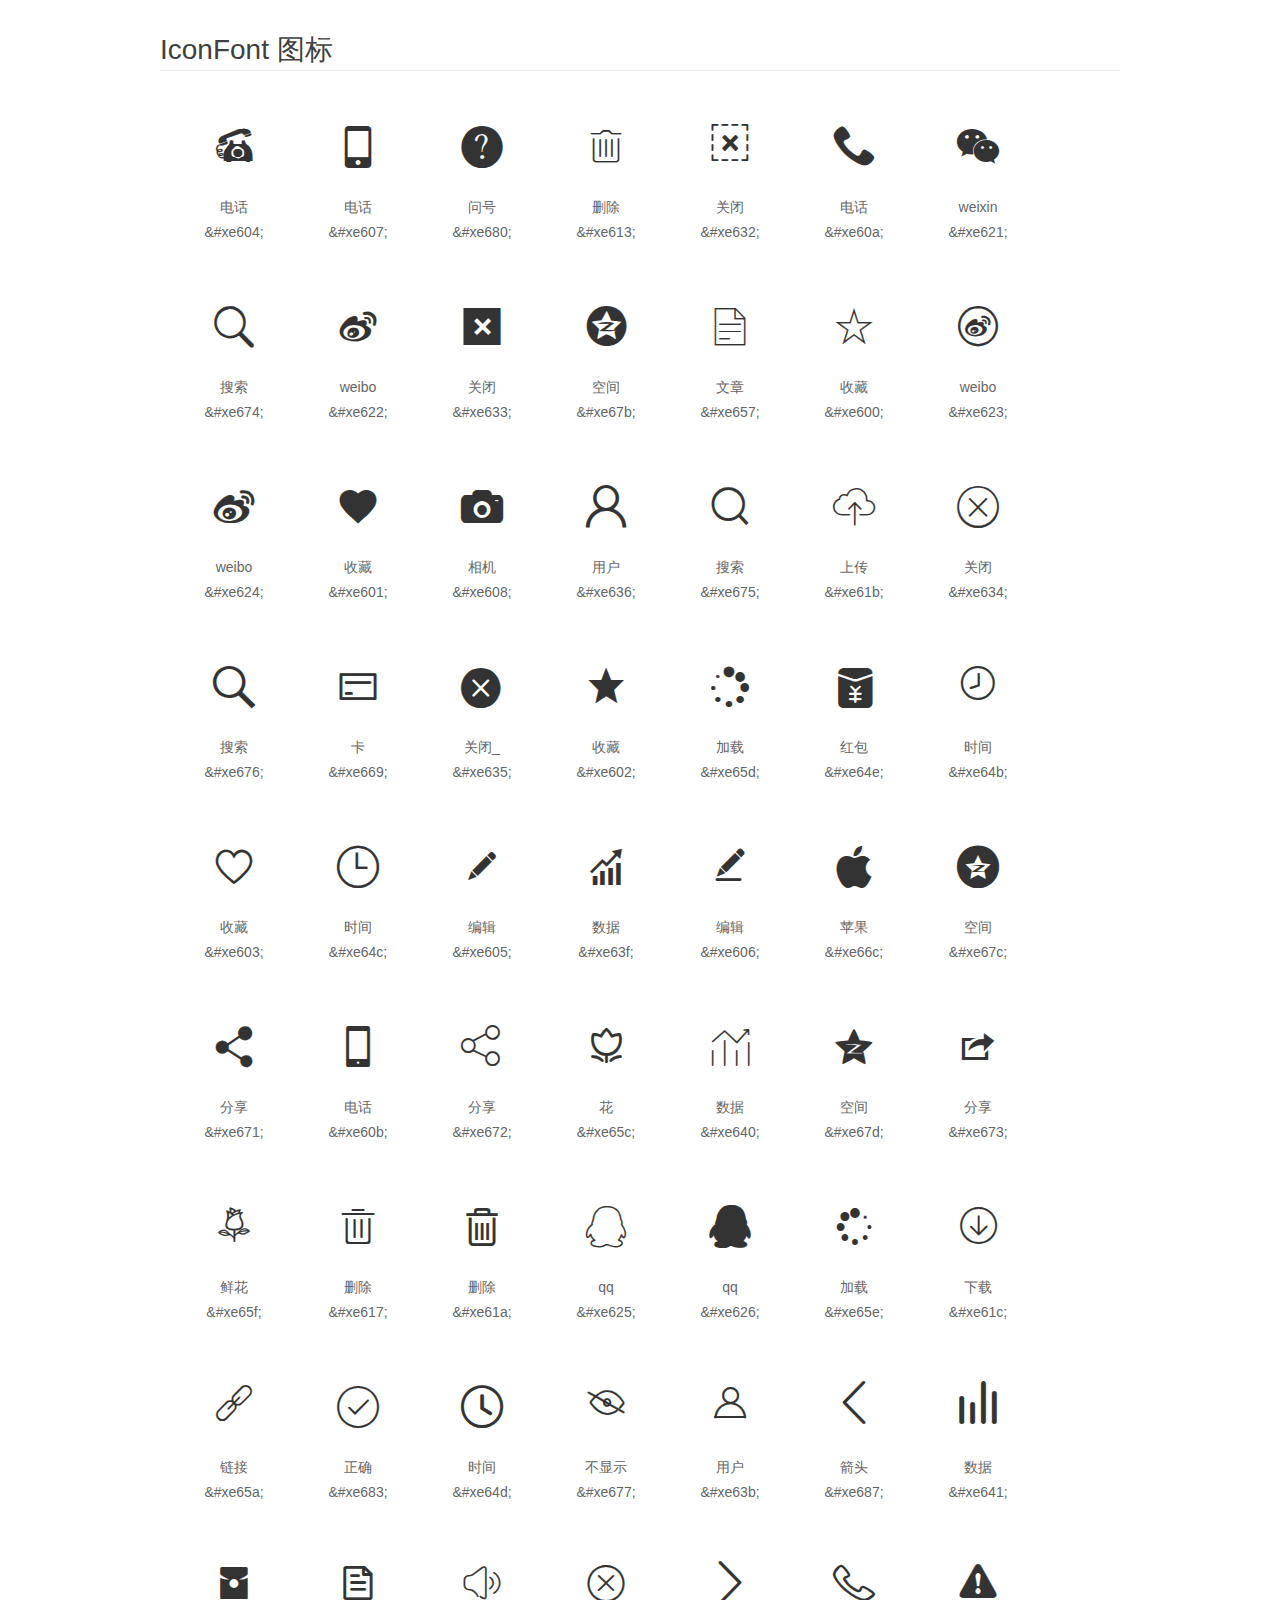
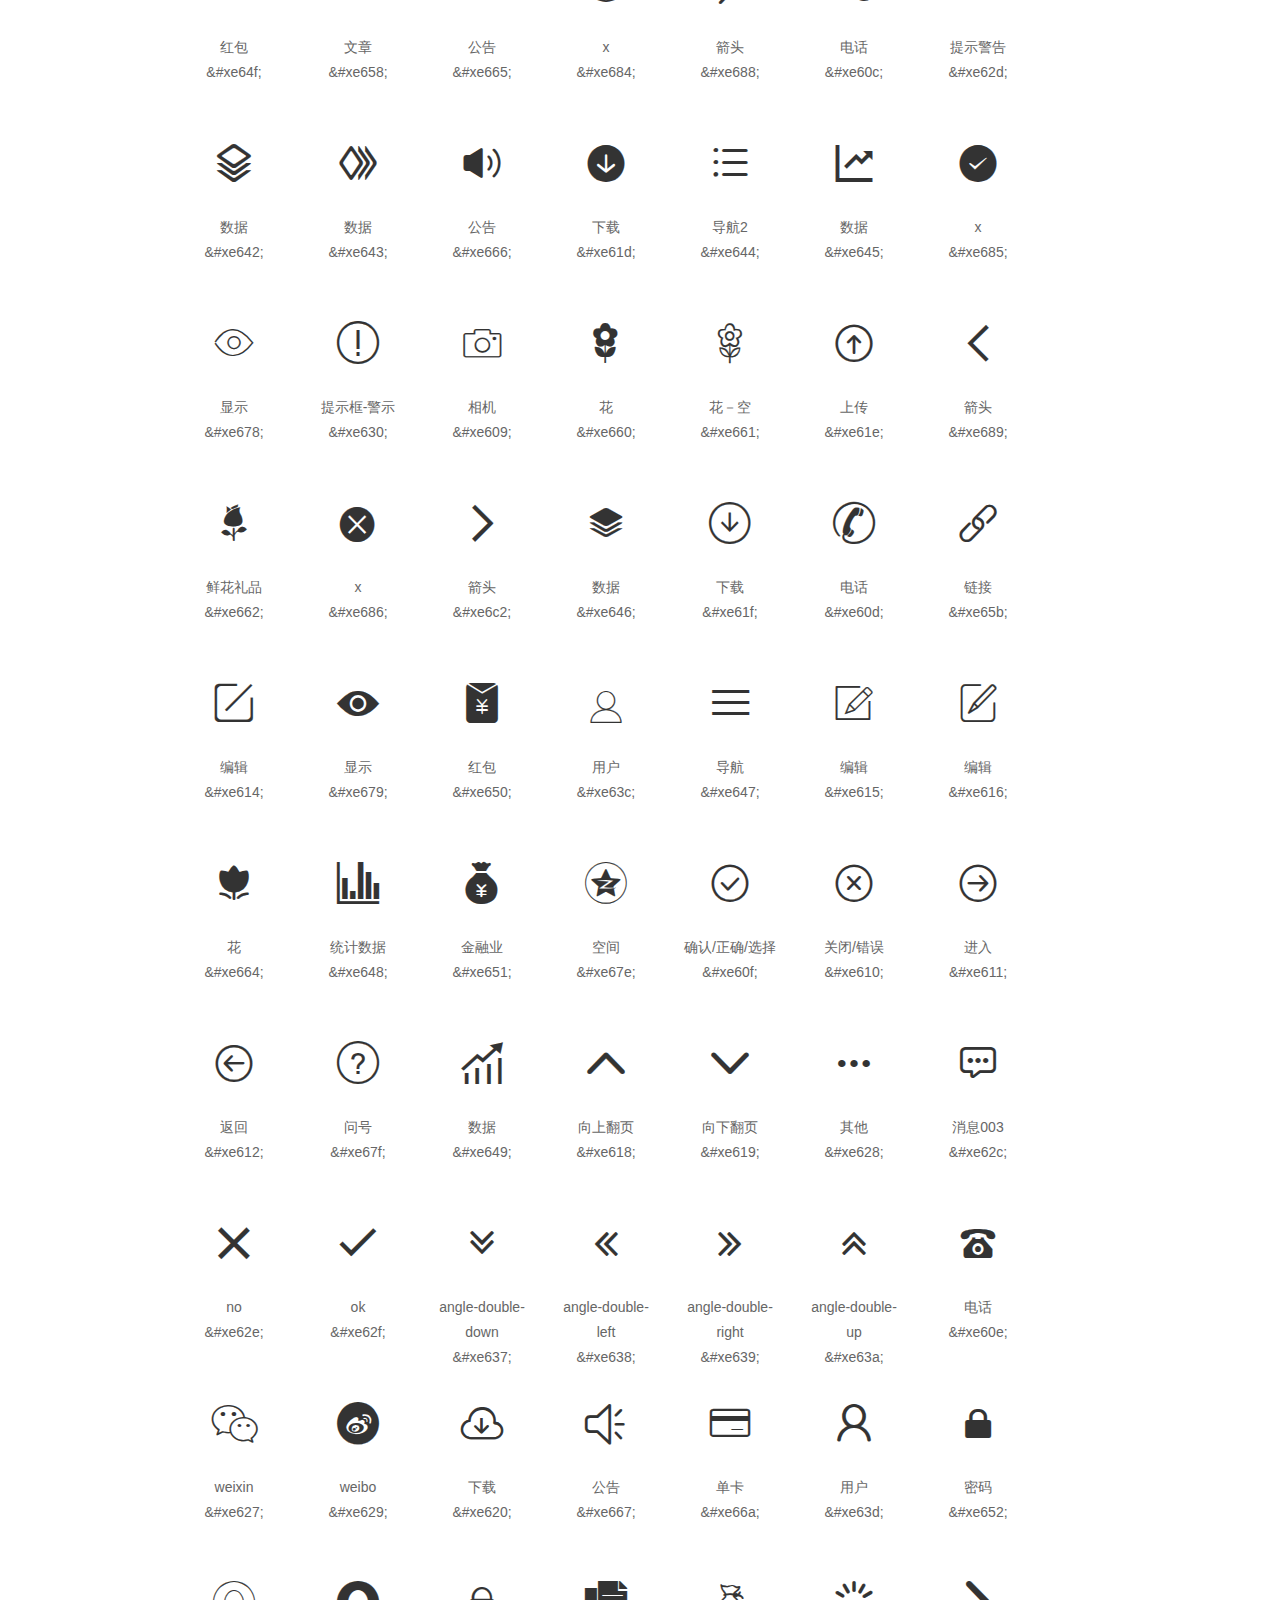
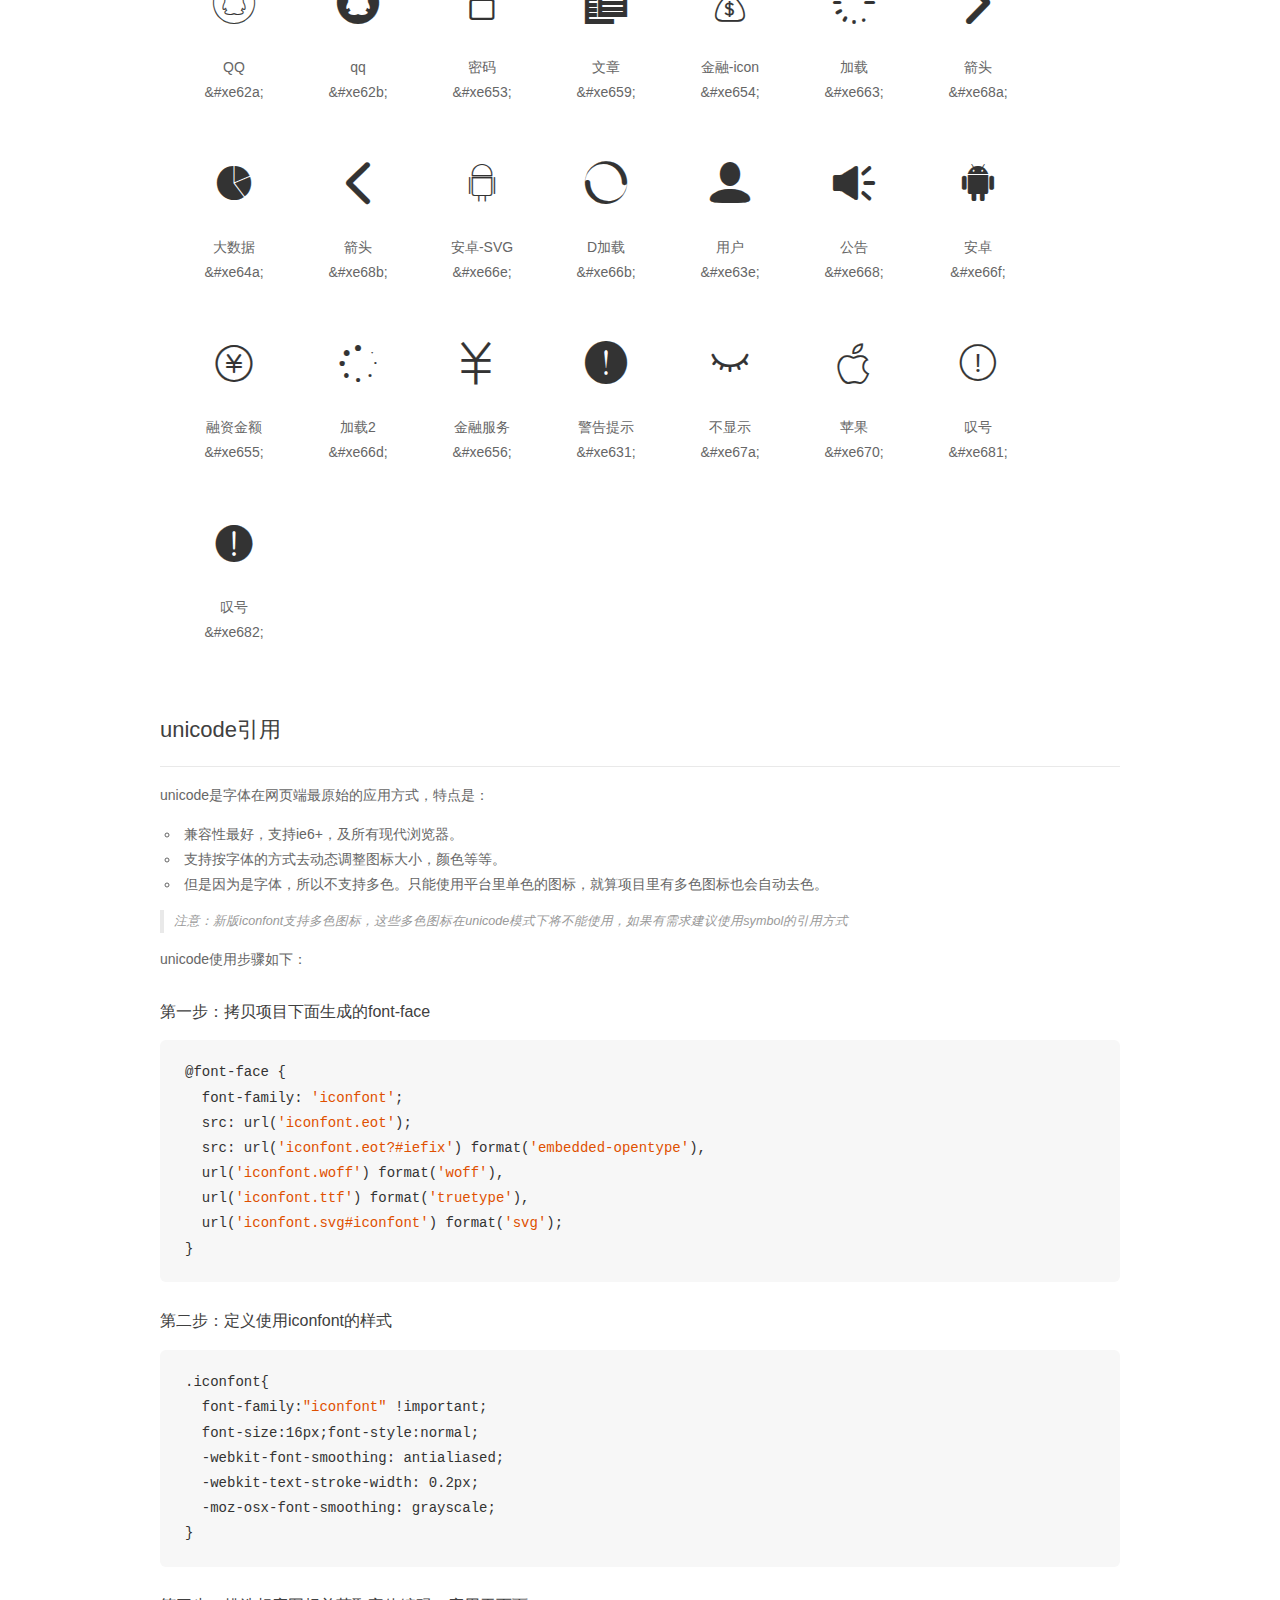
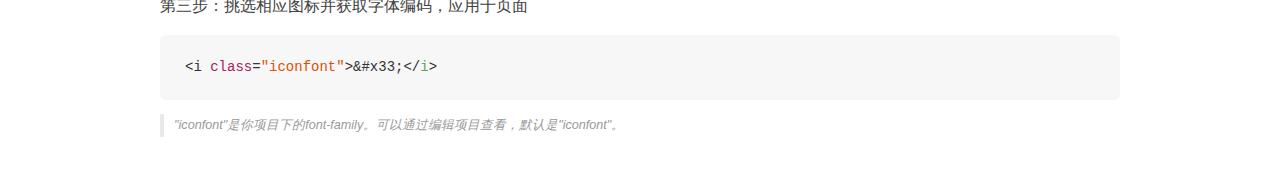
<file: css/font/demo/demo_unicode.html>
<!DOCTYPE html>
<html>
<head>
    <meta charset="utf-8"/>
    <title>IconFont</title>
    <link rel="stylesheet" href="demo.css">

    <style type="text/css">

        @font-face {font-family: "iconfont";
          src: url('iconfont.eot'); /* IE9*/
          src: url('iconfont.eot#iefix') format('embedded-opentype'), /* IE6-IE8 */
          url('iconfont.woff') format('woff'), /* chrome, firefox */
          url('iconfont.ttf') format('truetype'), /* chrome, firefox, opera, Safari, Android, iOS 4.2+*/
          url('iconfont.svg#iconfont') format('svg'); /* iOS 4.1- */
        }

        .iconfont {
          font-family:"iconfont" !important;
          font-size:16px;
          font-style:normal;
          -webkit-font-smoothing: antialiased;
          -webkit-text-stroke-width: 0.2px;
          -moz-osx-font-smoothing: grayscale;
        }

    </style>
</head>
<body>
    <div class="main markdown">
        <h1>IconFont 图标</h1>
        <ul class="icon_lists clear">
            
                <li>
                <i class="icon iconfont">&#xe604;</i>
                    <div class="name">电话</div>
                    <div class="code">&amp;#xe604;</div>
                </li>
            
                <li>
                <i class="icon iconfont">&#xe607;</i>
                    <div class="name">电话</div>
                    <div class="code">&amp;#xe607;</div>
                </li>
            
                <li>
                <i class="icon iconfont">&#xe680;</i>
                    <div class="name">问号</div>
                    <div class="code">&amp;#xe680;</div>
                </li>
            
                <li>
                <i class="icon iconfont">&#xe613;</i>
                    <div class="name">删除</div>
                    <div class="code">&amp;#xe613;</div>
                </li>
            
                <li>
                <i class="icon iconfont">&#xe632;</i>
                    <div class="name">关闭</div>
                    <div class="code">&amp;#xe632;</div>
                </li>
            
                <li>
                <i class="icon iconfont">&#xe60a;</i>
                    <div class="name">电话</div>
                    <div class="code">&amp;#xe60a;</div>
                </li>
            
                <li>
                <i class="icon iconfont">&#xe621;</i>
                    <div class="name">weixin</div>
                    <div class="code">&amp;#xe621;</div>
                </li>
            
                <li>
                <i class="icon iconfont">&#xe674;</i>
                    <div class="name">搜索</div>
                    <div class="code">&amp;#xe674;</div>
                </li>
            
                <li>
                <i class="icon iconfont">&#xe622;</i>
                    <div class="name">weibo</div>
                    <div class="code">&amp;#xe622;</div>
                </li>
            
                <li>
                <i class="icon iconfont">&#xe633;</i>
                    <div class="name">关闭</div>
                    <div class="code">&amp;#xe633;</div>
                </li>
            
                <li>
                <i class="icon iconfont">&#xe67b;</i>
                    <div class="name">空间</div>
                    <div class="code">&amp;#xe67b;</div>
                </li>
            
                <li>
                <i class="icon iconfont">&#xe657;</i>
                    <div class="name">文章</div>
                    <div class="code">&amp;#xe657;</div>
                </li>
            
                <li>
                <i class="icon iconfont">&#xe600;</i>
                    <div class="name">收藏</div>
                    <div class="code">&amp;#xe600;</div>
                </li>
            
                <li>
                <i class="icon iconfont">&#xe623;</i>
                    <div class="name">weibo</div>
                    <div class="code">&amp;#xe623;</div>
                </li>
            
                <li>
                <i class="icon iconfont">&#xe624;</i>
                    <div class="name">weibo</div>
                    <div class="code">&amp;#xe624;</div>
                </li>
            
                <li>
                <i class="icon iconfont">&#xe601;</i>
                    <div class="name">收藏</div>
                    <div class="code">&amp;#xe601;</div>
                </li>
            
                <li>
                <i class="icon iconfont">&#xe608;</i>
                    <div class="name">相机</div>
                    <div class="code">&amp;#xe608;</div>
                </li>
            
                <li>
                <i class="icon iconfont">&#xe636;</i>
                    <div class="name">用户</div>
                    <div class="code">&amp;#xe636;</div>
                </li>
            
                <li>
                <i class="icon iconfont">&#xe675;</i>
                    <div class="name">搜索</div>
                    <div class="code">&amp;#xe675;</div>
                </li>
            
                <li>
                <i class="icon iconfont">&#xe61b;</i>
                    <div class="name">上传</div>
                    <div class="code">&amp;#xe61b;</div>
                </li>
            
                <li>
                <i class="icon iconfont">&#xe634;</i>
                    <div class="name">关闭</div>
                    <div class="code">&amp;#xe634;</div>
                </li>
            
                <li>
                <i class="icon iconfont">&#xe676;</i>
                    <div class="name">搜索</div>
                    <div class="code">&amp;#xe676;</div>
                </li>
            
                <li>
                <i class="icon iconfont">&#xe669;</i>
                    <div class="name">卡</div>
                    <div class="code">&amp;#xe669;</div>
                </li>
            
                <li>
                <i class="icon iconfont">&#xe635;</i>
                    <div class="name">关闭_</div>
                    <div class="code">&amp;#xe635;</div>
                </li>
            
                <li>
                <i class="icon iconfont">&#xe602;</i>
                    <div class="name">收藏</div>
                    <div class="code">&amp;#xe602;</div>
                </li>
            
                <li>
                <i class="icon iconfont">&#xe65d;</i>
                    <div class="name">加载</div>
                    <div class="code">&amp;#xe65d;</div>
                </li>
            
                <li>
                <i class="icon iconfont">&#xe64e;</i>
                    <div class="name">红包</div>
                    <div class="code">&amp;#xe64e;</div>
                </li>
            
                <li>
                <i class="icon iconfont">&#xe64b;</i>
                    <div class="name">时间</div>
                    <div class="code">&amp;#xe64b;</div>
                </li>
            
                <li>
                <i class="icon iconfont">&#xe603;</i>
                    <div class="name">收藏</div>
                    <div class="code">&amp;#xe603;</div>
                </li>
            
                <li>
                <i class="icon iconfont">&#xe64c;</i>
                    <div class="name">时间</div>
                    <div class="code">&amp;#xe64c;</div>
                </li>
            
                <li>
                <i class="icon iconfont">&#xe605;</i>
                    <div class="name">编辑</div>
                    <div class="code">&amp;#xe605;</div>
                </li>
            
                <li>
                <i class="icon iconfont">&#xe63f;</i>
                    <div class="name">数据</div>
                    <div class="code">&amp;#xe63f;</div>
                </li>
            
                <li>
                <i class="icon iconfont">&#xe606;</i>
                    <div class="name">编辑</div>
                    <div class="code">&amp;#xe606;</div>
                </li>
            
                <li>
                <i class="icon iconfont">&#xe66c;</i>
                    <div class="name">苹果</div>
                    <div class="code">&amp;#xe66c;</div>
                </li>
            
                <li>
                <i class="icon iconfont">&#xe67c;</i>
                    <div class="name">空间</div>
                    <div class="code">&amp;#xe67c;</div>
                </li>
            
                <li>
                <i class="icon iconfont">&#xe671;</i>
                    <div class="name">分享</div>
                    <div class="code">&amp;#xe671;</div>
                </li>
            
                <li>
                <i class="icon iconfont">&#xe60b;</i>
                    <div class="name">电话</div>
                    <div class="code">&amp;#xe60b;</div>
                </li>
            
                <li>
                <i class="icon iconfont">&#xe672;</i>
                    <div class="name">分享</div>
                    <div class="code">&amp;#xe672;</div>
                </li>
            
                <li>
                <i class="icon iconfont">&#xe65c;</i>
                    <div class="name">花</div>
                    <div class="code">&amp;#xe65c;</div>
                </li>
            
                <li>
                <i class="icon iconfont">&#xe640;</i>
                    <div class="name">数据</div>
                    <div class="code">&amp;#xe640;</div>
                </li>
            
                <li>
                <i class="icon iconfont">&#xe67d;</i>
                    <div class="name">空间</div>
                    <div class="code">&amp;#xe67d;</div>
                </li>
            
                <li>
                <i class="icon iconfont">&#xe673;</i>
                    <div class="name">分享</div>
                    <div class="code">&amp;#xe673;</div>
                </li>
            
                <li>
                <i class="icon iconfont">&#xe65f;</i>
                    <div class="name">鲜花</div>
                    <div class="code">&amp;#xe65f;</div>
                </li>
            
                <li>
                <i class="icon iconfont">&#xe617;</i>
                    <div class="name">删除</div>
                    <div class="code">&amp;#xe617;</div>
                </li>
            
                <li>
                <i class="icon iconfont">&#xe61a;</i>
                    <div class="name">删除</div>
                    <div class="code">&amp;#xe61a;</div>
                </li>
            
                <li>
                <i class="icon iconfont">&#xe625;</i>
                    <div class="name">qq</div>
                    <div class="code">&amp;#xe625;</div>
                </li>
            
                <li>
                <i class="icon iconfont">&#xe626;</i>
                    <div class="name">qq</div>
                    <div class="code">&amp;#xe626;</div>
                </li>
            
                <li>
                <i class="icon iconfont">&#xe65e;</i>
                    <div class="name">加载</div>
                    <div class="code">&amp;#xe65e;</div>
                </li>
            
                <li>
                <i class="icon iconfont">&#xe61c;</i>
                    <div class="name">下载</div>
                    <div class="code">&amp;#xe61c;</div>
                </li>
            
                <li>
                <i class="icon iconfont">&#xe65a;</i>
                    <div class="name">链接</div>
                    <div class="code">&amp;#xe65a;</div>
                </li>
            
                <li>
                <i class="icon iconfont">&#xe683;</i>
                    <div class="name">正确</div>
                    <div class="code">&amp;#xe683;</div>
                </li>
            
                <li>
                <i class="icon iconfont">&#xe64d;</i>
                    <div class="name">时间</div>
                    <div class="code">&amp;#xe64d;</div>
                </li>
            
                <li>
                <i class="icon iconfont">&#xe677;</i>
                    <div class="name">不显示</div>
                    <div class="code">&amp;#xe677;</div>
                </li>
            
                <li>
                <i class="icon iconfont">&#xe63b;</i>
                    <div class="name">用户</div>
                    <div class="code">&amp;#xe63b;</div>
                </li>
            
                <li>
                <i class="icon iconfont">&#xe687;</i>
                    <div class="name">箭头</div>
                    <div class="code">&amp;#xe687;</div>
                </li>
            
                <li>
                <i class="icon iconfont">&#xe641;</i>
                    <div class="name">数据</div>
                    <div class="code">&amp;#xe641;</div>
                </li>
            
                <li>
                <i class="icon iconfont">&#xe64f;</i>
                    <div class="name">红包</div>
                    <div class="code">&amp;#xe64f;</div>
                </li>
            
                <li>
                <i class="icon iconfont">&#xe658;</i>
                    <div class="name">文章</div>
                    <div class="code">&amp;#xe658;</div>
                </li>
            
                <li>
                <i class="icon iconfont">&#xe665;</i>
                    <div class="name">公告</div>
                    <div class="code">&amp;#xe665;</div>
                </li>
            
                <li>
                <i class="icon iconfont">&#xe684;</i>
                    <div class="name">x</div>
                    <div class="code">&amp;#xe684;</div>
                </li>
            
                <li>
                <i class="icon iconfont">&#xe688;</i>
                    <div class="name">箭头</div>
                    <div class="code">&amp;#xe688;</div>
                </li>
            
                <li>
                <i class="icon iconfont">&#xe60c;</i>
                    <div class="name">电话</div>
                    <div class="code">&amp;#xe60c;</div>
                </li>
            
                <li>
                <i class="icon iconfont">&#xe62d;</i>
                    <div class="name">提示警告</div>
                    <div class="code">&amp;#xe62d;</div>
                </li>
            
                <li>
                <i class="icon iconfont">&#xe642;</i>
                    <div class="name">数据</div>
                    <div class="code">&amp;#xe642;</div>
                </li>
            
                <li>
                <i class="icon iconfont">&#xe643;</i>
                    <div class="name">数据</div>
                    <div class="code">&amp;#xe643;</div>
                </li>
            
                <li>
                <i class="icon iconfont">&#xe666;</i>
                    <div class="name">公告</div>
                    <div class="code">&amp;#xe666;</div>
                </li>
            
                <li>
                <i class="icon iconfont">&#xe61d;</i>
                    <div class="name">下载</div>
                    <div class="code">&amp;#xe61d;</div>
                </li>
            
                <li>
                <i class="icon iconfont">&#xe644;</i>
                    <div class="name">导航2</div>
                    <div class="code">&amp;#xe644;</div>
                </li>
            
                <li>
                <i class="icon iconfont">&#xe645;</i>
                    <div class="name">数据</div>
                    <div class="code">&amp;#xe645;</div>
                </li>
            
                <li>
                <i class="icon iconfont">&#xe685;</i>
                    <div class="name">x</div>
                    <div class="code">&amp;#xe685;</div>
                </li>
            
                <li>
                <i class="icon iconfont">&#xe678;</i>
                    <div class="name">显示</div>
                    <div class="code">&amp;#xe678;</div>
                </li>
            
                <li>
                <i class="icon iconfont">&#xe630;</i>
                    <div class="name">提示框-警示</div>
                    <div class="code">&amp;#xe630;</div>
                </li>
            
                <li>
                <i class="icon iconfont">&#xe609;</i>
                    <div class="name">相机</div>
                    <div class="code">&amp;#xe609;</div>
                </li>
            
                <li>
                <i class="icon iconfont">&#xe660;</i>
                    <div class="name">花</div>
                    <div class="code">&amp;#xe660;</div>
                </li>
            
                <li>
                <i class="icon iconfont">&#xe661;</i>
                    <div class="name">花－空</div>
                    <div class="code">&amp;#xe661;</div>
                </li>
            
                <li>
                <i class="icon iconfont">&#xe61e;</i>
                    <div class="name">上传</div>
                    <div class="code">&amp;#xe61e;</div>
                </li>
            
                <li>
                <i class="icon iconfont">&#xe689;</i>
                    <div class="name">箭头</div>
                    <div class="code">&amp;#xe689;</div>
                </li>
            
                <li>
                <i class="icon iconfont">&#xe662;</i>
                    <div class="name">鲜花礼品</div>
                    <div class="code">&amp;#xe662;</div>
                </li>
            
                <li>
                <i class="icon iconfont">&#xe686;</i>
                    <div class="name">x</div>
                    <div class="code">&amp;#xe686;</div>
                </li>
            
                <li>
                <i class="icon iconfont">&#xe6c2;</i>
                    <div class="name">箭头</div>
                    <div class="code">&amp;#xe6c2;</div>
                </li>
            
                <li>
                <i class="icon iconfont">&#xe646;</i>
                    <div class="name">数据</div>
                    <div class="code">&amp;#xe646;</div>
                </li>
            
                <li>
                <i class="icon iconfont">&#xe61f;</i>
                    <div class="name">下载</div>
                    <div class="code">&amp;#xe61f;</div>
                </li>
            
                <li>
                <i class="icon iconfont">&#xe60d;</i>
                    <div class="name">电话</div>
                    <div class="code">&amp;#xe60d;</div>
                </li>
            
                <li>
                <i class="icon iconfont">&#xe65b;</i>
                    <div class="name">链接</div>
                    <div class="code">&amp;#xe65b;</div>
                </li>
            
                <li>
                <i class="icon iconfont">&#xe614;</i>
                    <div class="name">编辑</div>
                    <div class="code">&amp;#xe614;</div>
                </li>
            
                <li>
                <i class="icon iconfont">&#xe679;</i>
                    <div class="name">显示</div>
                    <div class="code">&amp;#xe679;</div>
                </li>
            
                <li>
                <i class="icon iconfont">&#xe650;</i>
                    <div class="name">红包</div>
                    <div class="code">&amp;#xe650;</div>
                </li>
            
                <li>
                <i class="icon iconfont">&#xe63c;</i>
                    <div class="name">用户</div>
                    <div class="code">&amp;#xe63c;</div>
                </li>
            
                <li>
                <i class="icon iconfont">&#xe647;</i>
                    <div class="name">导航</div>
                    <div class="code">&amp;#xe647;</div>
                </li>
            
                <li>
                <i class="icon iconfont">&#xe615;</i>
                    <div class="name">编辑</div>
                    <div class="code">&amp;#xe615;</div>
                </li>
            
                <li>
                <i class="icon iconfont">&#xe616;</i>
                    <div class="name">编辑 </div>
                    <div class="code">&amp;#xe616;</div>
                </li>
            
                <li>
                <i class="icon iconfont">&#xe664;</i>
                    <div class="name">花</div>
                    <div class="code">&amp;#xe664;</div>
                </li>
            
                <li>
                <i class="icon iconfont">&#xe648;</i>
                    <div class="name">统计数据</div>
                    <div class="code">&amp;#xe648;</div>
                </li>
            
                <li>
                <i class="icon iconfont">&#xe651;</i>
                    <div class="name">金融业</div>
                    <div class="code">&amp;#xe651;</div>
                </li>
            
                <li>
                <i class="icon iconfont">&#xe67e;</i>
                    <div class="name">空间</div>
                    <div class="code">&amp;#xe67e;</div>
                </li>
            
                <li>
                <i class="icon iconfont">&#xe60f;</i>
                    <div class="name">确认/正确/选择</div>
                    <div class="code">&amp;#xe60f;</div>
                </li>
            
                <li>
                <i class="icon iconfont">&#xe610;</i>
                    <div class="name">关闭/错误</div>
                    <div class="code">&amp;#xe610;</div>
                </li>
            
                <li>
                <i class="icon iconfont">&#xe611;</i>
                    <div class="name">进入</div>
                    <div class="code">&amp;#xe611;</div>
                </li>
            
                <li>
                <i class="icon iconfont">&#xe612;</i>
                    <div class="name">返回</div>
                    <div class="code">&amp;#xe612;</div>
                </li>
            
                <li>
                <i class="icon iconfont">&#xe67f;</i>
                    <div class="name">问号</div>
                    <div class="code">&amp;#xe67f;</div>
                </li>
            
                <li>
                <i class="icon iconfont">&#xe649;</i>
                    <div class="name">数据</div>
                    <div class="code">&amp;#xe649;</div>
                </li>
            
                <li>
                <i class="icon iconfont">&#xe618;</i>
                    <div class="name">向上翻页</div>
                    <div class="code">&amp;#xe618;</div>
                </li>
            
                <li>
                <i class="icon iconfont">&#xe619;</i>
                    <div class="name">向下翻页</div>
                    <div class="code">&amp;#xe619;</div>
                </li>
            
                <li>
                <i class="icon iconfont">&#xe628;</i>
                    <div class="name">其他</div>
                    <div class="code">&amp;#xe628;</div>
                </li>
            
                <li>
                <i class="icon iconfont">&#xe62c;</i>
                    <div class="name">消息003</div>
                    <div class="code">&amp;#xe62c;</div>
                </li>
            
                <li>
                <i class="icon iconfont">&#xe62e;</i>
                    <div class="name">no</div>
                    <div class="code">&amp;#xe62e;</div>
                </li>
            
                <li>
                <i class="icon iconfont">&#xe62f;</i>
                    <div class="name">ok</div>
                    <div class="code">&amp;#xe62f;</div>
                </li>
            
                <li>
                <i class="icon iconfont">&#xe637;</i>
                    <div class="name">angle-double-down</div>
                    <div class="code">&amp;#xe637;</div>
                </li>
            
                <li>
                <i class="icon iconfont">&#xe638;</i>
                    <div class="name">angle-double-left</div>
                    <div class="code">&amp;#xe638;</div>
                </li>
            
                <li>
                <i class="icon iconfont">&#xe639;</i>
                    <div class="name">angle-double-right</div>
                    <div class="code">&amp;#xe639;</div>
                </li>
            
                <li>
                <i class="icon iconfont">&#xe63a;</i>
                    <div class="name">angle-double-up</div>
                    <div class="code">&amp;#xe63a;</div>
                </li>
            
                <li>
                <i class="icon iconfont">&#xe60e;</i>
                    <div class="name">电话</div>
                    <div class="code">&amp;#xe60e;</div>
                </li>
            
                <li>
                <i class="icon iconfont">&#xe627;</i>
                    <div class="name">weixin</div>
                    <div class="code">&amp;#xe627;</div>
                </li>
            
                <li>
                <i class="icon iconfont">&#xe629;</i>
                    <div class="name">weibo</div>
                    <div class="code">&amp;#xe629;</div>
                </li>
            
                <li>
                <i class="icon iconfont">&#xe620;</i>
                    <div class="name">下载</div>
                    <div class="code">&amp;#xe620;</div>
                </li>
            
                <li>
                <i class="icon iconfont">&#xe667;</i>
                    <div class="name">公告</div>
                    <div class="code">&amp;#xe667;</div>
                </li>
            
                <li>
                <i class="icon iconfont">&#xe66a;</i>
                    <div class="name">单卡</div>
                    <div class="code">&amp;#xe66a;</div>
                </li>
            
                <li>
                <i class="icon iconfont">&#xe63d;</i>
                    <div class="name">用户</div>
                    <div class="code">&amp;#xe63d;</div>
                </li>
            
                <li>
                <i class="icon iconfont">&#xe652;</i>
                    <div class="name">密码</div>
                    <div class="code">&amp;#xe652;</div>
                </li>
            
                <li>
                <i class="icon iconfont">&#xe62a;</i>
                    <div class="name">QQ</div>
                    <div class="code">&amp;#xe62a;</div>
                </li>
            
                <li>
                <i class="icon iconfont">&#xe62b;</i>
                    <div class="name">qq</div>
                    <div class="code">&amp;#xe62b;</div>
                </li>
            
                <li>
                <i class="icon iconfont">&#xe653;</i>
                    <div class="name">密码</div>
                    <div class="code">&amp;#xe653;</div>
                </li>
            
                <li>
                <i class="icon iconfont">&#xe659;</i>
                    <div class="name">文章</div>
                    <div class="code">&amp;#xe659;</div>
                </li>
            
                <li>
                <i class="icon iconfont">&#xe654;</i>
                    <div class="name">金融-icon</div>
                    <div class="code">&amp;#xe654;</div>
                </li>
            
                <li>
                <i class="icon iconfont">&#xe663;</i>
                    <div class="name">加载</div>
                    <div class="code">&amp;#xe663;</div>
                </li>
            
                <li>
                <i class="icon iconfont">&#xe68a;</i>
                    <div class="name">箭头</div>
                    <div class="code">&amp;#xe68a;</div>
                </li>
            
                <li>
                <i class="icon iconfont">&#xe64a;</i>
                    <div class="name">大数据</div>
                    <div class="code">&amp;#xe64a;</div>
                </li>
            
                <li>
                <i class="icon iconfont">&#xe68b;</i>
                    <div class="name">箭头</div>
                    <div class="code">&amp;#xe68b;</div>
                </li>
            
                <li>
                <i class="icon iconfont">&#xe66e;</i>
                    <div class="name">安卓-SVG</div>
                    <div class="code">&amp;#xe66e;</div>
                </li>
            
                <li>
                <i class="icon iconfont">&#xe66b;</i>
                    <div class="name">D加载</div>
                    <div class="code">&amp;#xe66b;</div>
                </li>
            
                <li>
                <i class="icon iconfont">&#xe63e;</i>
                    <div class="name">用户</div>
                    <div class="code">&amp;#xe63e;</div>
                </li>
            
                <li>
                <i class="icon iconfont">&#xe668;</i>
                    <div class="name">公告</div>
                    <div class="code">&amp;#xe668;</div>
                </li>
            
                <li>
                <i class="icon iconfont">&#xe66f;</i>
                    <div class="name">安卓</div>
                    <div class="code">&amp;#xe66f;</div>
                </li>
            
                <li>
                <i class="icon iconfont">&#xe655;</i>
                    <div class="name">融资金额</div>
                    <div class="code">&amp;#xe655;</div>
                </li>
            
                <li>
                <i class="icon iconfont">&#xe66d;</i>
                    <div class="name">加载2</div>
                    <div class="code">&amp;#xe66d;</div>
                </li>
            
                <li>
                <i class="icon iconfont">&#xe656;</i>
                    <div class="name">金融服务</div>
                    <div class="code">&amp;#xe656;</div>
                </li>
            
                <li>
                <i class="icon iconfont">&#xe631;</i>
                    <div class="name">警告提示</div>
                    <div class="code">&amp;#xe631;</div>
                </li>
            
                <li>
                <i class="icon iconfont">&#xe67a;</i>
                    <div class="name">不显示</div>
                    <div class="code">&amp;#xe67a;</div>
                </li>
            
                <li>
                <i class="icon iconfont">&#xe670;</i>
                    <div class="name">苹果</div>
                    <div class="code">&amp;#xe670;</div>
                </li>
            
                <li>
                <i class="icon iconfont">&#xe681;</i>
                    <div class="name">叹号</div>
                    <div class="code">&amp;#xe681;</div>
                </li>
            
                <li>
                <i class="icon iconfont">&#xe682;</i>
                    <div class="name">叹号</div>
                    <div class="code">&amp;#xe682;</div>
                </li>
            
        </ul>
        <h2 id="unicode-">unicode引用</h2>
        <hr>

        <p>unicode是字体在网页端最原始的应用方式，特点是：</p>
        <ul>
        <li>兼容性最好，支持ie6+，及所有现代浏览器。</li>
        <li>支持按字体的方式去动态调整图标大小，颜色等等。</li>
        <li>但是因为是字体，所以不支持多色。只能使用平台里单色的图标，就算项目里有多色图标也会自动去色。</li>
        </ul>
        <blockquote>
        <p>注意：新版iconfont支持多色图标，这些多色图标在unicode模式下将不能使用，如果有需求建议使用symbol的引用方式</p>
        </blockquote>
        <p>unicode使用步骤如下：</p>
        <h3 id="-font-face">第一步：拷贝项目下面生成的font-face</h3>
        <pre><code class="lang-js hljs javascript">@font-face {
  font-family: <span class="hljs-string">'iconfont'</span>;
  src: url(<span class="hljs-string">'iconfont.eot'</span>);
  src: url(<span class="hljs-string">'iconfont.eot?#iefix'</span>) format(<span class="hljs-string">'embedded-opentype'</span>),
  url(<span class="hljs-string">'iconfont.woff'</span>) format(<span class="hljs-string">'woff'</span>),
  url(<span class="hljs-string">'iconfont.ttf'</span>) format(<span class="hljs-string">'truetype'</span>),
  url(<span class="hljs-string">'iconfont.svg#iconfont'</span>) format(<span class="hljs-string">'svg'</span>);
}
</code></pre>
        <h3 id="-iconfont-">第二步：定义使用iconfont的样式</h3>
        <pre><code class="lang-js hljs javascript">.iconfont{
  font-family:<span class="hljs-string">"iconfont"</span> !important;
  font-size:<span class="hljs-number">16</span>px;font-style:normal;
  -webkit-font-smoothing: antialiased;
  -webkit-text-stroke-width: <span class="hljs-number">0.2</span>px;
  -moz-osx-font-smoothing: grayscale;
}
</code></pre>
        <h3 id="-">第三步：挑选相应图标并获取字体编码，应用于页面</h3>
        <pre><code class="lang-js hljs javascript">&lt;i <span class="hljs-class"><span class="hljs-keyword">class</span></span>=<span class="hljs-string">"iconfont"</span>&gt;&amp;#x33;<span class="xml"><span class="hljs-tag">&lt;/<span class="hljs-name">i</span>&gt;</span></span></code></pre>

        <blockquote>
        <p>"iconfont"是你项目下的font-family。可以通过编辑项目查看，默认是"iconfont"。</p>
        </blockquote>
    </div>


</body>
</html>
</file>
<file: css/global-mobile.css>
/**
 *@Name:    global-mobile.css
 *@Object:  mobile
 *@Author:  XiaoYu/Guo CJ
 *@E-mail:  592429285@qq.com
 *@Time:    2017.03.14
*/

@charset "UTF-8";

*{margin:0;padding:0;-webkit-box-sizing:border-box;-moz-box-sizing:border-box;box-sizing:border-box;}
*:before, *:after{-webkit-box-sizing:border-box;-moz-box-sizing:border-box;box-sizing:border-box;}
html{-ms-text-size-adjust:100%;-webkit-text-size-adjust:100%;}
body{color:#666;font:1.4rem/2rem "Helvetica Neue",Helvetica,Arial,"Microsoft Yahei","Hiragino Sans GB","Heiti SC","WenQuanYi Micro Hei",sans-serif;background-color:#f6f6f6;}

/* HTML5 display-role reset for older browsers */
article, aside, details, figcaption, figure, footer, header, hgroup, menu, nav, section, summary{display:block;}
audio, canvas, video{display:inline-block;}
audio:not([controls]) {display:none;height:0;}

.container:before, .container:after, 
.container-fluid:before, .container-fluid:after, 
.row:before, .row:after, 
.header:before, .header:after,
.footer:before, .footer:after,
.dl-horizontal dd:before, .dl-horizontal dd:after, 
.full-left:before, .full-left:after, 
.full-right:before, .full-right:after, 
.list-inline:before, .list-inline:after, 
.list-unstyled > li:before, .list-unstyled > li:after, 
.nav:before, .nav:after, 
.navbar:before, .navbar:after, 
.pager:before, .pager:after{display:table;content:" ";}

.container:after, 
.container-fluid:after, 
.row:after, 
.header:after,
.footer:after,
.dl-horizontal dd:after, 
.full-left:after, 
.full-right:after, 
.list-inline:after, 
.list-unstyled > li:after, 
.nav:after, 
.navbar:after, 
.pager:after{clear:both;}

/*清除浮动*/
.clear:before, .clear:after{display:table;content:" ";}
.clear:after{clear:both;}
.clear{zoom:1;}

/*定位*/
.fixed{position:fixed !important;}
.relative{position:relative !important;}
.absolute{position:absolute !important;}

/*左右浮动*/
.pull-left, .left, .left-part{float:left;}
.pull-right, .right, .right-part{float:right;}
.pull-none{float:none !important;}
.half{width:50%;}

/*链接*/
a{color:#187EEA;text-decoration:none;background:transparent;}
a:link, a:visited, a:hover, a:active, a.active{outline:none;text-decoration:none;-webkit-tap-highlight-color:transparent;}
a.line, a.line:hover, a.line:active{text-decoration:underline;}
a, input, select, textarea{-webkit-tap-highlight-color:rgba(0,0,0,0);}

/*文本颜色*/
.text-primary{color:#004ea2 !important;}/*主要-蓝色*/
a.text-primary:active{color:#004793 !important;}
.text-success{color:#32BB6B !important;}/*成功-绿色*/
a.text-success:active{color:#28b563 !important;}
.text-info{color:#58A3E9 !important;}/*信息-浅蓝*/
a.text-info:active{color:#509ce4 !important;}
.text-warning{color:#f6ab00 !important;}/*警告-黄色*/
a.text-warning:active{color:#fca110 !important;}
.text-danger{color:#FF3030 !important;}/*危险-红色*/
a.text-danger:active{color:#db1515 !important;}
.text-purple{color:#9b59b6 !important;}/*危险-红色*/
a.text-purple:active{color:#9653b1 !important;}
a.text-default, .text-default{color:#666 !important;}
.text-white{color:#fff !important;}
.text-gray{color:#b5b5b5 !important;}
.text-black{color:#000 !important;}

/*-背景颜色*/
p[class^="bg-"]{display:block;margin-bottom:1rem;padding:1rem;}

.bg-white{background-color:#fff !important;}
.bg-default {color:#777;background-color:#efefef !important;}/*白色（默认）*/
a.bg-default:active{background-color:#efefef !important;}
.bg-primary{color:#fff !important;background-color:#337ab7 !important;}/*主要-蓝色*/
a.bg-primary:active{background-color:#004793 !important;}
.bg-success{color:#fff !important;background-color:#86C17A !important;}/*成功-绿色*/
a.bg-success:active{background-color:#28b563 !important;}
.bg-info{color:#fff !important;background-color:#7DBAF3 !important;}/*信息-浅蓝*/
a.bg-info:active{background-color:#509ce4 !important;}
.bg-warning{color:#fff !important;background-color:#F1BB65 !important;}/*警告-黄色*/
a.bg-warning:active{background-color:#e99104 !important;}
.bg-danger{color:#fff !important;background-color:#E87676 !important;}/*危险-红色*/
a.bg-danger:active{background-color:#e34e4e !important;}
.bg-purple{color:#fff !important;background-color:#9b59b6 !important;}/*常规-紫色*/
a.bg-purple{background-color:#9653b1 !important;}

.palette-primary{background-color:#3498db;}
.palette-primary-dark{background-color:#2980b9;}
.palette-success{background-color:#1abc9c;}
.palette-success-dark{background-color:#16a085;}
.palette-info{background-color:#7DBAF3;}
.palette-info-dark{background-color:#509ce4;}
.palette-warning{background-color:#F1BB65;}
.palette-warning-dark{background-color:#e99104;}
.palette-danger{background-color:#E87676;}
.palette-danger-dark{background-color:#e34e4e;}
.palette-success2{background-color:#2ecc71;}
.palette-success2-dark{background-color:#27ae60;}
.palette-purple{background-color:#9b59b6;}
.palette-purple-dark{background-color:#8e44ad;}
.palette-alizarin{background-color:#e74c3c;}
.palette-alizarin-dark{background-color:#c0392b;}
.palette-clouds{background-color:#ecf0f1;color:#bdc3c7 !important;}
.palette-clouds-dark{background-color:#bdc3c7;}
.palette-gray{background-color:#95a5a6;}
.palette-gray-dark{background-color:#7f8c8d;}
.palette-night{background-color:#34495e;}
.palette-night-dark{background-color:#2c3e50;}
.palette-dimgray{background-color:#555;}
.palette-dimgray-dark{background-color:#333;}

/*标题*/
h1, h2, h3, h4, h5, h6, .h1, .h2, .h3, .h4, .h5, .h6{font-weight:500;color:inherit;}
h1, h2, h3, .h1, .h2, .h3{line-height:1.42857143;}
h1, h2, h3, .h1, .h2, .h3{margin-top:2rem;margin-bottom:1rem;}
h4, h5, h6, .h4, .h5, .h6{margin-top:1rem;margin-bottom:1rem;}
h1, .h1{font-size:3rem;}
h2, .h2{font-size:2.4rem;}
h3, .h3{font-size:1.8rem;}
h4, .h4{font-size:1.6rem;}
h5, .h5{font-size:1.4rem;}
h6, .h6{font-size:1.2rem;}
small, .small{font-size:80%;}

/*上标、下标*/
sub,sup{font-size:75%;line-height:0;position:relative;vertical-align:baseline;}
sup{top:-0.5em;}
sub{bottom:-0.25em;}

/*水平居中-块显示*/
.margin-auto{display:block;margin-right:auto;margin-left:auto;}
.block{display:block;}
.inline-block, label, a, i, em, span, strong, img{display:inline-block;}
.italic{font-style:italic;}
i{font-style:normal;}
.pointer{cursor:pointer;}

/*文本粗*/
.bold, b, strong{font-weight:bold;}

/*文本换行*/
.word-break{display:block;word-break:break-all;}/*把长单词截断两部分换行*/
.word-wrap{display:block;word-wrap:break-word;}/*整个单词换行*/

/*省略号*/
.ellipsis{overflow:hidden;white-space:nowrap;text-overflow:ellipsis;}

/*尖括号*/
q:before, q::before{content:"《";}
q:after,  q::after{content:"》";}
q.en:before, q.en::before{content:"«";}
q.en:after,  q.en::after{content:"»";}

/*段落文本*/
p{margin-bottom:1rem;}
.article p{text-indent:2em;}

/*三角形*/
.caret-down, .caret-up, .caret-left, .caret-right{display:inline-block;width:0;height:0;margin-left:0.2rem;vertical-align:middle;}
.caret-down{border-top:0.4rem dashed;border-top:0.4rem solid \9;border-right:0.4rem solid transparent;border-left:0.4rem solid transparent;}
.caret-up{border-bottom:0.4rem dashed;border-bottom:0.4rem solid \9;border-right:0.4rem solid transparent;border-left:0.4rem solid transparent;}
.caret-left{border-right:0.4rem dashed;border-right:0.4rem solid \9;border-top:0.4rem solid transparent;border-bottom:0.4rem solid transparent;}
.caret-right{border-left:0.4rem dashed;border-left:0.4rem solid \9;border-top:0.4rem solid transparent;border-bottom:0.4rem solid transparent;}

/*垂直居中*/
input, textarea, img{vertical-align:middle;-webkit-appearance:none;}

/*隐藏label*/
.sr-only {position:absolute;width:0.1rem;height:0.1rem;margin:-0.1rem;padding:0;overflow:hidden;clip:rect(0, 0, 0, 0);border:none;}

/*禁用中文及全角输入法*/
.ime-mode{ime-mode:disabled;}

/*关闭按钮*/
.close{float:right;font-size:1.8rem;font-family:arial;font-weight:bold;line-height:1;color:#000;text-shadow:0 0.1rem 0 #fff;opacity:0.2;filter:alpha(opacity=20);}
.close:hover, .close:active{color:#000;text-decoration:none;cursor:pointer;opacity:0.5;filter:alpha(opacity=50);}

/*解除禁用长按复制*/
.sel-auto{-webkit-user-select:auto;-moz-user-select:auto;-ms-user-select:auto;user-select:auto;}

/*上下跳动箭头*/
@-webkit-keyframes iconArrow {
    0% {-webkit-transform: translateY(0);}
    100% {-webkit-transform: translateY(1rem);}
}
@keyframes iconArrow {
    0% {transform: translateY(0);}
    100% {transform: translateY(1rem);}
}
.iconArrow{position:fixed;left:50%;margin-left:-1rem;-webkit-animation: iconArrow .8s infinite linear;animation: iconArrow .8s infinite linear;z-index:9000;}
.iconArrow.down{bottom:1.5rem;}
.iconArrow.up{top:1.5rem;}

/*旋转*/
.rotating {
    -webkit-animation: rotating 1.2s linear infinite;
    -moz-animation: rotating 1.2s linear infinite;
    -o-animation: rotating 1.2s linear infinite;
    animation: rotating 1.2s linear infinite
}

@-webkit-keyframes rotating {
    0% {-webkit-transform:rotate(0);}
    100%{-webkit-transform: rotate(360deg);}
}
@keyframes rotating {
    0% {transform:rotate(0);}
    100%{transform:rotate(360deg);}
}

/*加载动画图标*/
@-webkit-keyframes loading {
  0% {-webkit-transform: rotate(0deg);}
  100% {-webkit-transform: rotate(360deg);}
}
@keyframes loading {
  0% {transform: rotate(0deg);}
  100% {transform: rotate(360deg);}
}
.icon-loading{-webkit-animation:loading 2s infinite linear;animation:loading 2s infinite linear;}

/*仿微信表单检验提示组件*/
.mask{position:fixed;left:8%;top:50%;padding:1.8rem .5rem;margin-top:-60rem;width:84%;text-align:center;border-radius:.4rem;background-color:#000;z-index:99999;
    opacity:0;
    -webkit-opacity:0;
    -moz-opacity:0;
    -webkit-transform:translateY(-20rem);
    transform:translateY(-20rem);}
.mask.active{display:block;
    opacity:.8;
    -webkit-opacity:.8;
    -webkit-transform:translateY(0);
    transform:translateY(0);
    -webkit-transition:.3s;
    transition:.3s;}
.mask [class^="icon-"]{line-height:4.4rem;font-size:4.4rem;}
.mask .mask-txt{display:block;color:#999;}
.mask .mask-txt + [class^="icon-"]{top:36%;}

/*通用弹层组件*/
.mask-full{display:none;position:fixed;left:0;top:0;right:0;bottom:0;width:100%;height:100%;background-color:#000;opacity:.6;-webkit-opacity:.6;-moz-opacity:.6;z-index:9990;}
.mask-full.active{display:block;}
.mask-inner{display:block;position:fixed;top:50%;left:2rem;right:2rem;background-color:#f6f6f6;border-radius:.4rem;overflow:hidden;z-index:9999;
    opacity:0;
    -webkit-opacity:0;
    -moz-opacity:0;
    -webkit-transform:translateY(-80rem);
    transform:translateY(-80rem);}
.mask-inner.active{
    opacity:1;
    -webkit-opacity:1;
    -webkit-transform:translateY(0);
    transform:translateY(0);
    -webkit-transition:.3s;
    transition:.3s;}
.mask-inner .title{position:relative;margin:0;padding:1rem 0;border-bottom:.1rem solid #ddd;font-size:1.4rem;font-weight:normal;color:#b0adad;}
.mask-inner .icon-btn {position:absolute;top:1.2rem;right:1.2rem;color:#000;font-size:1.4rem;font-weight:normal;}
.mask-inner .cont{padding:1rem 1.5rem;line-height:2rem;font-size:1.2rem;color:#514f4d;overflow-x:hidden;overflow-y:auto;}
.mask-inner .cont.alone{padding-top:3rem;padding-bottom:3rem;}
.mask-inner .btnCont{padding:0 1.5rem 1rem;}
.mask-inner .btnCont .left, .mask-inner .btnCont .right{width:50%;}
.mask-inner .btnCont .left{padding-right:.5rem;}
.mask-inner .btnCont .right{padding-left:.5rem;}
.mask-inner .btnCont .block{width:100%;}
.mask-inner .btnCont .btn{line-height:1;}

/*分享nativeShare*/
.native-share .cont-share{padding-top:1rem;}
.native-share .cont-share .iconcell{margin-bottom:1rem;padding-left:.5rem;padding-right:.5rem;text-align:center;font-size:1.2rem;}
.native-share .cont-share .iocnshare{display:block;margin:0 auto .5rem;width:3.6rem;height:3.6rem;}
.native-share .weibo .iocnshare{background-image:url('../img/nativeShareIcon/weibo.png');background-size:cover;}
.native-share .weixin .iocnshare{background-image:url('../img/nativeShareIcon/weixin.png');background-size:cover;}
.native-share .weixin_friend .iocnshare{background-image:url('../img/nativeShareIcon/weixin_friend.png');background-size:cover;}
.native-share .qq .iocnshare{background-image:url('../img/nativeShareIcon/qq.png');background-size:cover;}
.native-share .qzone .iocnshare{background-image:url('../img/nativeShareIcon/qqzone.png');background-size:cover;}
.native-share .more .iocnshare{background-image:url('../img/nativeShareIcon/more.png');background-size:cover;}

.native-share .tip-tit{display:block;margin-bottom:.8rem;padding-bottom:.5rem;border-bottom:.1rem solid #efefef;}
.native-share .tip-img{position:fixed;left:0;top:0;z-index:9999;}
.native-share .btn-close{position:fixed;left:50%;margin-left:-5rem;top:22rem;width:10rem;z-index:9999;}

/*滚动列表*/
.scroll-message .title{margin-top:0;margin-bottom:.5rem;font-size:1.6rem;}
.scroll-message .cont{height:15rem;text-align:center;overflow:hidden;}
.scroll-message .cont li{padding-top:.5rem;padding-bottom:.5rem;}
.scroll-message .cont span{float:left;padding-right:.8rem;}
.scroll-message .cont span:nth-of-type(1){width:40%;text-align:left;}
.scroll-message .cont span:nth-of-type(2){width:40%;}
.scroll-message .cont span:nth-of-type(3){padding-right:0;width:20%;text-align:right;}

/*苹果设备活动声明*/
.activityStatement, footer .info-fixed{padding-top:1rem;padding-bottom:.5rem;width:100%;text-align:center;font-size:1rem;color:#B3B1B1;}

/*图片*/
 img{page-break-inside:avoid;border:none;width:100%;vertical-align:middle;}
.img-responsive,
.thumbnail > img,
.thumbnail a > img,
.carousel-inner > .item > img,
.carousel-inner > .item > a > img{display:block;max-width:100%;height:auto;}
.img-rounded{border-radius:0.6rem;}
.img-thumbnail{display:inline-block;padding:0.4rem;max-width:100%;height:auto;line-height:1.42857143;border:0.1rem solid #ddd;border-radius:0.4rem;background-color:#f6f6f6;
  -webkit-transition:all 0.2s ease-in-out;-o-transition:all 0.2s ease-in-out;transition:all 0.2s ease-in-out;}
.img-circle{border-radius:50%;}
.img-transparent{background-color:#000;
    -webkit-opacity:.8;  
    /* Netscape and Older than Firefox 0.9 */  
    -moz-opacity:.8;  
    /* Safari 1.x (pre WebKit!) 老式khtml内核的Safari浏览器*/  
    -khtml-opacity:.8;  
    /* IE9 + etc...modern browsers */  
    opacity:.8;  
    /* IE 4-9 */  
    filter:alpha(opacity=80);  
    /*This works in IE 8 & 9 too*/  
    -ms-filter:"progid:DXImageTransform.Microsoft.Alpha(Opacity=80)";}

/*文本对齐*/
.text-left{text-align:left !important;}
.text-right{text-align:right !important;}
.text-center{text-align:center !important;}
.text-justify{text-align:justify;}
.text-nowrap{white-space:nowrap;}
.text-lowercase{text-transform:lowercase;}
.text-uppercase{text-transform:uppercase;}
.text-capitalize{text-transform:capitalize;}

/*列表-默认有列表符号*/
ul, ol{list-style:inside;}
ol{list-style-type:decimal;}
ul, ul ul, ul ol, ol, ol ol, ol ul, ul.normal, ol.normal, nav ul, nav ol{margin:0;padding:0;}

/*取消列表符号*/
.list-unstyled, .list-inline{list-style:none;}
.list-inline{margin-left:0;}
.list-inline > li{display:inline-block;float:left;padding-left:0;padding-right:0;}
.list-num-in{list-style:decimal inside;}
.list-num-out{list-style:decimal outside;}
.form [class^="list-"] > li, form [class^="list-"] > li{background-color:#f6f6f6;}

/*列表间隔*/
.list-p5 > li{padding:.5rem 0;}
.list-p10 > li{padding:1rem 0;}
.list-p15 > li{padding:1.5rem 0;}
.list-p20 > li{padding:2rem 0;}
/* .list-p5 > li:first-child, .list-p10 > li:first-child, .list-p15 > li:first-child, .list-p20 > li:first-child{padding-top:0;}
.list-p5 > li:last-child, .list-p10 > li:last-child, .list-p15 > li:last-child, .list-p20 > li:last-child{padding-bottom:0;} */

/*导航列表*/
.nav > li{display:block;position:relative;float:left;}
@media (max-width:768px) {
  .navbar-nav > li{float:none;}
}

/*dl列表*/
.dl-horizontal dt{float:left;clear:left;width:30%;font-weight:bold;text-align:right;overflow:hidden;text-overflow:ellipsis;white-space:nowrap;}
.dl-horizontal dd{margin-left:30%;padding-left:1rem;}
.dl-horizontal dd{margin-bottom:1rem;}
.dl-horizontal dt:last-child, 
.dl-horizontal dd:last-child, 
.dl-horizontal dt.last-child, 
.dl-horizontal dd.last-child{margin-bottom:0;}

/*显示-隐藏*/
.show{display:block !important;}
.hide{display:none !important;}
.hidden{visibility:hidden !important;}
.indent{text-indent:-999.9rem !important;}
.overhide{overflow:hidden !important;}

.fade{opacity:0;-webkit-transition:opacity 0.15s linear;-o-transition:opacity 0.15s linear;transition: opacity 0.15s linear;}
.fade.in{opacity:1;}
.collapse{display:none;}
.collapse.in{display:block;}

/*左列固定，右列100%*/
.full-left .left{width:30%;}
.full-right .right{margin-left:-30%;width:100%;}
.full-right .right .inner{margin-left:30%;}

/*右列固定，左列100%*/
.full-left .left{margin-right:-30%;width:100%;}
.full-left .left .inner{margin-right:30%;}
.full-right .right{width:30%;}

/*排版布局-行布局-兼容ie678*/
.container-fluid, .container{position:relative;padding-left:1.5rem;padding-right:1.5rem;}
.container{margin-left:auto;margin-right:auto;width:100%;min-width:24rem;max-width:640px;}
.row{margin-right:-1.5rem;margin-left:-1.5rem;}
.row .row{margin-left:0;margin-right:0;}

/*栅格布局*/
.col-xs-1, .col-xs-2, .col-xs-3, .col-xs-4, .col-xs-5, .col-xs-6, .col-xs-7, .col-xs-8, .col-xs-9, .col-xs-10, .col-xs-11, .col-xs-12{float:left;position:relative;min-height:0.05rem;padding-left:1.5rem;padding-right:1.5rem;}
.col-xs-12{width:100%;}
.col-xs-11{width:91.66666667%;}
.col-xs-10{width:83.33333333%;}
.col-xs-9{width:75%;}
.col-xs-8{width:66.66666667%;}
.col-xs-7{width:58.33333333%;}
.col-xs-6{width:50%;}
.col-xs-5{width:41.66666667%;}
.col-xs-4{width:33.33333333%;}
.col-xs-3{width:25%;}
.col-xs-2{width:16.66666667%;}
.col-xs-1{width:8.33333333%;}

.col-xs-pull-12{right:100%;}
.col-xs-pull-11{right:91.66666667%;}
.col-xs-pull-10{right:83.33333333%;}
.col-xs-pull-9{right:75%;}
.col-xs-pull-8{right:66.66666667%;}
.col-xs-pull-7{right:58.33333333%;}
.col-xs-pull-6{right:50%;}
.col-xs-pull-5{right:41.66666667%;}
.col-xs-pull-4{right:33.33333333%;}
.col-xs-pull-3{right:25%;}
.col-xs-pull-2{right:16.66666667%;}
.col-xs-pull-1{right:8.33333333%;}
.col-xs-pull-0{right:auto;}

.col-xs-push-12{left:100%;}
.col-xs-push-11{left:91.66666667%;}
.col-xs-push-10{left:83.33333333%;}
.col-xs-push-9{left:75%;}
.col-xs-push-8{left:66.66666667%;}
.col-xs-push-7{left:58.33333333%;}
.col-xs-push-6{left:50%;}
.col-xs-push-5{left:41.66666667%;}
.col-xs-push-4{left:33.33333333%;}
.col-xs-push-3{left:25%;}
.col-xs-push-2{left:16.66666667%;}
.col-xs-push-1{left:8.33333333%;}
.col-xs-push-0{left:auto;}

.col-xs-offset-12{margin-left:100%;}
.col-xs-offset-11{margin-left:91.66666667%;}
.col-xs-offset-10{margin-left:83.33333333%;}
.col-xs-offset-9{margin-left:75%;}
.col-xs-offset-8{margin-left:66.66666667%;}
.col-xs-offset-7{margin-left:58.33333333%;}
.col-xs-offset-6{margin-left:50%;}
.col-xs-offset-5{margin-left:41.66666667%;}
.col-xs-offset-4{margin-left:33.33333333%;}
.col-xs-offset-3{margin-left:25%;}
.col-xs-offset-2{margin-left:16.66666667%;}
.col-xs-offset-1{margin-left:8.33333333%;}
.col-xs-offset-0{margin-left:0%;}

/*表格*/
table{border-spacing:0;border-collapse:collapse;background:transparent;}
caption{padding-top:0.8rem;padding-bottom:0.8rem;color:#777;text-align:left;font-weight:bold;}
th{text-align:left;}

/*无边框表格*/
.table{width:100%;max-width:100%;}
.table > thead > tr > th, .table > tbody > tr > th, 
.table > tfoot > tr > th, .table > thead > tr > td, 
.table > tbody > tr > td, .table > tfoot > tr > td{padding:0.5rem;line-height:1.42857143;vertical-align:top;border-top:0.05rem solid #ddd;}
.table > thead:first-child > tr:first-child > th, .table > thead:first-child > tr:first-child > td{vertical-align:bottom;border-top:0.05rem solid #ddd;}
.table > thead > tr.active > td, .table > tbody > tr.active > td, .table > tfoot > tr.active > td, 
.table > thead > tr.active > th, .table > tbody > tr.active > th, .table > tfoot > tr.active > th, 
.table > thead > tr > th.active, .table > tbody > tr > th.active, .table > tfoot > tr > th.active, 
.table > thead > tr > td.active, .table > tbody > tr > td.active, .table > tfoot > tr > td.active{background-color:#ddd;}
.table > tbody > tr:first-child th, .table > tbody > tr:first-child td{border-top:0.2rem solid #ddd;}

.table-bordered{border:0.1rem solid #ddd;border:none \9;}
.table-bordered th, .table-bordered td{border:0.1rem solid #ddd;}
.table-bordered > thead > tr > th, 
.table-bordered > thead > tr > td{border:0.1rem solid #ddd;}
.table-striped > tbody > tr:nth-of-type(odd), 
.table-striped > tbody > tr:nth-of-type(odd) {background-color:#eee;}
.table-hover > tbody > tr > th.active:hover, 
.table-hover > tbody > tr > td.active:hover, 
.table-hover > tbody > tr.active:hover > th, 
.table-hover > tbody > tr.active:hover > td, 
.table-hover > tbody > tr:hover th, 
.table-hover > tbody > tr:hover td, 
.table-hover > tbody > tr:hover > .active{background-color:#e6e6e6;}

/*表单-默认块级*/
label{margin-bottom:0.5rem;}
input[type="text"], input[type="password"], input[type="search"], textarea{border-radius:0.3rem;}
input[type="search"]{-webkit-appearance:none;}
input[type="radio"], input[type="checkbox"]{margin:0;margin-top:-0.1rem \9;}
input[type="file"]{display:block;vertical-align:middle;}
input[type="range"]{display:block;width:100%;}
select[multiple], select[size]{height:auto;}
input[type="file"]:focus, input[type="radio"]:focus, input[type="checkbox"]:focus{outline:thin dotted;outline:0.5rem auto -webkit-focus-ring-color;outline-offset:-0.2rem;}
output{display:block;padding-top:0.7rem;font-size:1.4rem;line-height:1.42857143;color:#555;}

.radio, .checkbox{display:block;position:relative;margin-top:1rem;margin-bottom:1rem;}
.radio label, .checkbox label{min-height:2rem;padding-left:2rem;margin-bottom:0;font-weight:normal;cursor:pointer;}
.radio input[type="radio"], 
.radio-inline input[type="radio"], 
.checkbox input[type="checkbox"], 
.checkbox-inline input[type="checkbox"]{position:absolute;margin-left:-2rem;margin-top:0.1rem \9;}
.radio + .radio, .checkbox + .checkbox{margin-top:-0.5rem;}
.radio-inline, .checkbox-inline{display:inline-block;position:relative;padding-left:2rem;margin-bottom:0;vertical-align:middle;font-weight:normal;cursor:pointer;}
.radio-inline + .radio-inline, 
.checkbox-inline + .checkbox-inline{margin-top:0;margin-left:1rem;}
input[type="radio"][disabled], 
input[type="checkbox"][disabled], 
input[type="radio"].disabled, 
input[type="checkbox"].disabled, 
fieldset[disabled] input[type="radio"], 
fieldset[disabled] input[type="checkbox"]{cursor:not-allowed;}
.radio-inline.disabled, .checkbox-inline.disabled, 
fieldset[disabled] .radio-inline, 
fieldset[disabled] .checkbox-inline{cursor:not-allowed;}
.radio.disabled label, 
.checkbox.disabled label, 
fieldset[disabled] .radio label, 
fieldset[disabled] .checkbox label{cursor:not-allowed;}

.form-control{display:block;padding:1rem 1.2rem;width:100%;height:3.6rem;line-height:1;font-size:1.4rem;color:#555;border:0.1rem solid #ccc;border-radius:0.4rem;background-color:#f6f6f6;
  /*-webkit-box-shadow:inset 0 0.1rem 0.1rem rgba(0, 0, 0, 0.075);
  box-shadow:inset 0 0.1rem 0.1rem rgba(0, 0, 0, 0.075);
  -webkit-transition:border-color ease-in-out .15s, -webkit-box-shadow ease-in-out .15s;
  -o-transition:border-color ease-in-out .15s, box-shadow ease-in-out .15s;
  transition:border-color ease-in-out .15s, box-shadow ease-in-out .15s;*/}
.form-control:focus{border-color:#66afe9;outline:0;
  /*-webkit-box-shadow:inset 0 0.1rem 0.1rem rgba(0,0,0,.075), 0 0 0.8rem rgba(102, 175, 233, 0.6);
  box-shadow:inset 0 0.1rem 0.1rem rgba(0,0,0,.075), 0 0 0.8rem rgba(102, 175, 233, 0.6);*/}
.form-control::-moz-placeholder{color:#999;opacity:1;}
.form-control:-ms-input-placeholder{color:#999;}
.form-control::-webkit-input-placeholder{color:#999;}
.form-control[disabled], .form-control[readonly], fieldset[disabled] .form-control{background-color:#eee;opacity:1;}
.form-control[disabled], fieldset[disabled] .form-control{cursor:not-allowed;}
textarea.form-control{height:auto;}
.help-block{display:block;margin-top:0.5rem;margin-bottom:1rem;color:#737373;}

.form-group{position:relative;margin-bottom:1.5rem;}
.form li > .form-group, form li > .form-group{margin-bottom:0;}
.form-group .icon-49, 
.form-group .icon-buxianshi01, 
.form-group .icon-x{position:absolute;right:.5rem;top:1rem;display:none;font-size:1.4rem;}
.mask-inner .form-group .icon-49, 
.mask-inner .form-group .icon-buxianshi01, 
.mask-inner .form-group .icon-x{right:1rem;}
.form-group.active .icon-49,
.form-group.active .icon-buxianshi01,
.form-group.active .icon-x{display:block;}
.form-group .left{padding-right:.5rem;width:60%;}
.form-group .right{padding-left:.5rem;padding-top:1rem;padding-bottom:1rem;width:40%;height:3.6rem;line-height:1;font-size:1.4rem;}
.form-group .imgVcode{margin-top:-1rem;margin-bottom:-1rem;height:3.6rem;}
.form-group .right .btn{margin-top:-1rem;height:3.6rem;}
.form-group .btn{padding-left:0;padding-right:0;width:100%;}
.form-inline .form-group .btn{padding-left:2.5rem;padding-right:2.5rem;width:auto;}
.help-block{display:block;margin-top:.5rem;margin-bottom:1rem;color:#737373;}

/*内联表单*/
.form-inline .form-group{display:inline-block;margin-bottom:0;margin-right:1rem;vertical-align:middle;}
.form-inline .form-control{display:inline-block;width:auto;vertical-align:middle;}
.form-inline .input-group{display:inline-table;vertical-align:middle;}
.form-inline .input-group .form-control{width:auto;}
.form-inline .input-group > .form-control{width:100%;}
.form-inline .control-label{margin-bottom:0;vertical-align:middle;}
.form-inline .radio, .form-inline .checkbox{display:inline-block;margin-top:0;margin-bottom:0;vertical-align:middle;}
.form-inline .radio label, .form-inline .checkbox label{padding-left:0;}
.form-inline .radio input[type="radio"], .form-inline .checkbox input[type="checkbox"]{position:relative;margin-left:0;margin-top:-1rem;}

/*禁止表单*/
input[type="radio"][disabled], 
input[type="checkbox"][disabled], 
.radio[disabled], 
.radio-inline[disabled], 
.checkbox[disabled], 
.checkbox-inline[disabled], 
fieldset[disabled] input[type="radio"], 
fieldset[disabled] input[type="checkbox"], 
fieldset[disabled] .radio, 
fieldset[disabled] .radio-inline, 
fieldset[disabled] .checkbox, 
fieldset[disabled] .checkbox-inline{cursor:not-allowed;}

/*表单输入框-默认提示文本颜色*/
input:-moz-placeholder{padding-top:.2rem;color:#B3B1B1;font-family:"Helvetica Neue",Helvetica,Arial,"Microsoft Yahei","Hiragino Sans GB","Heiti SC","WenQuanYi Micro Hei",sans-serif;}
input::-moz-placeholder{padding-top:.2rem;color:#B3B1B1;opacity:1;font-family:"Helvetica Neue",Helvetica,Arial,"Microsoft Yahei","Hiragino Sans GB","Heiti SC","WenQuanYi Micro Hei",sans-serif;}
input:-ms-input-placeholder{padding-top:.2rem;color:#B3B1B1;font-family:"Helvetica Neue",Helvetica,Arial,"Microsoft Yahei","Hiragino Sans GB","Heiti SC","WenQuanYi Micro Hei",sans-serif;}
input::-webkit-input-placeholder{padding-top:.2rem;color:#B3B1B1;font-family:"Helvetica Neue",Helvetica,Arial,"Microsoft Yahei","Hiragino Sans GB","Heiti SC","WenQuanYi Micro Hei",sans-serif;}
input[disabled], input[readonly], fieldset[disabled] input{cursor:not-allowed;background-color:#eee;}

/*按钮*/
.btn{padding:.8rem 0;width:100%;line-height:1.42857143;font-size:1.4rem;text-align:center;
  white-space:nowrap;vertical-align:middle;border-radius:0.3rem;border:0.1rem solid transparent;cursor:pointer;
  -webkit-user-select:none;-moz-user-select:none;-ms-user-select:none;user-select:none;}
form.form-inline .btn{padding:0.5rem 2.5rem;}
.btn:active{outline:none;}
.btn:hover, .btn:active{text-decoration:none;}
.btn:active, .btn.active{color:#fff;/*color:#fff !important;*/background-image:none;outline:0;-webkit-box-shadow:inset 0 0.3rem 0.5rem rgba(0, 0, 0, .125);box-shadow:inset 0 0.3rem 0.5rem rgba(0, 0, 0, .125);}
.btn.normal, .btn-normal .btn{background-image:none;outline:0;-webkit-box-shadow:none;box-shadow:none;}

/*灰色*/
.btn-gray{color:#fff;background-color:#ccc;border-color:#ccc;}
.btn-gray:hover, .btn-gray:focus, .btn-gray:active, .btn-gray.active{color:#fff;background-color:#ccc;border-color:#ccc;}

/*白色（默认）*/
.btn-default {color:#777;background-color:#fff;border-color:#efefef;}

/*深蓝色（重要）按钮*/
.btn-primary{color:#fff;background-color:#428bca;border-color:#428bca;}

/*绿色（安全）按钮*/
.btn-success{color:#fff;background-color:#5cb85c;border-color:#4cae4c;}

/*淡蓝色（提示）按钮*/
.btn-info{color:#fff;background-color:#5bc0de;border-color:#5bc0de;}

/*黄色（提醒）按钮*/
.btn-warning{color:#fff;background-color:#f0ad4e;border-color:#f0ad4e;}

/*红色（警告）按钮*/
.btn-danger{color:#fff;background-color:#d9534f;border-color:#d9534f;}

/*紫色（特别）按钮*/
.btn-purple{color:#fff;background-color:#9b59b6;border-color:#9b59b6;}

/*默认取消与确定按钮*/
.btn-cancle{color:#d9534f;background-color:transparent;border-color:#d9534f;}
.btn-cancle:active, .btn-cancle.active{color:#d9534f;-webkit-box-shadow:inset 0 0.3rem 0.5rem rgba(217, 83, 79, .125);box-shadow:inset 0 0.3rem 0.5rem rgba(217, 83, 79, .125);}
.btn-submit{color:#fff;background-color:#d9534f;border-color:#d9534f;}

 /*禁用按钮*/
.btn.disabled, .btn[disabled],
.btn.disabled.active, .btn[disabled].active{color:#888 !important;background-color:#ccc !important;border-color:#ccc !important;cursor:not-allowed;}

/*页面底部固定按钮*/
.btn-fixed, footer .info-fixed{position:fixed;left:0;bottom:0;display:block;width:100%;font-size:1.2rem;text-align:center;border-radius:0;padding:.8rem 0 !important;}
@media (min-width:640px) {
  .btn-fixed, .native-share{left:50%;bottom:0;margin-left:-320px;width:640px;}
}

/*边框-点线-实线-虚线*/
.border{border:0.1rem solid transparent;}/*全部边框*/
.border-dotted{border-style:dotted;}/*点线*/
.border-soild{border-style:solid;}/*实线*/
.border-dashed{border-style:dashed;}/*虚线*/

/*圆角*/
.radius3{border-radius:0.3rem;overflow:hidden;}
.radius4{border-radius:0.4rem;overflow:hidden;}
.radius5{border-radius:0.5rem;overflow:hidden;}
.radius6{border-radius:0.6rem;overflow:hidden;}
.radius8{border-radius:0.8rem;overflow:hidden;}
.radius10{border-radius:1rem;overflow:hidden;}

/*margin-padding*/
.mt-0{margin-top:0 !important;}
.mt-5{margin-top:.5rem !important;}
.mt-10{margin-top:1rem !important;}
.mt-15{margin-top:1.5rem !important;}
.mt-20{margin-top:2rem !important;}
.mt-25{margin-top:2.5rem !important;}
.mt-30{margin-top:3rem !important;}
.mb-0{margin-bottom:0 !important;}
.mb-5{margin-bottom:.5rem !important;}
.mb-10{margin-bottom:1rem !important;}
.mb-15{margin-bottom:1.5rem !important;}
.mb-20{margin-bottom:2rem !important;}
.mb-25{margin-bottom:2.5rem !important;}
.mb-30{margin-bottom:3rem !important;}
.ml-0{margin-left:0 !important;}
.ml-5{margin-left:.5rem !important;}
.ml-10{margin-left:1rem !important;}
.ml-15{margin-left:1.5rem !important;}
.ml-20{margin-left:2rem !important;}
.ml-25{margin-left:2.5rem !important;}
.ml-30{margin-left:3rem !important;}
.mr-0{margin-right:0 !important;}
.mr-5{margin-right:.5rem !important;}
.mr-10{margin-right:1rem !important;}
.mr-15{margin-right:1.5rem !important;}  
.mr-20{margin-right:2rem !important;}
.mr-25{margin-right:2.5rem !important;}
.mr-30{margin-right:3rem !important;}
.pt-0{padding-top:0 !important;}
.pt-5{padding-top:.5rem !important;}
.pt-10{padding-top:1rem !important;}
.pt-15{padding-top:1.5rem !important;}
.pt-20{padding-top:2rem !important;}
.pt-25{padding-top:2.5rem !important;}
.pt-30{padding-top:3rem !important;}
.pb-0{padding-bottom:0 !important;}
.pb-5{padding-bottom:.5rem !important;}
.pb-10{padding-bottom:1rem !important;}
.pb-15{padding-bottom:1.5rem !important;}
.pb-20{padding-bottom:2rem !important;}
.pb-25{padding-bottom:2.5rem !important;}
.pb-30{padding-bottom:3rem !important;}
.pl-0{padding-left:0 !important;}
.pl-5{padding-left:.5rem !important;}
.pl-10{padding-left:1rem !important;}
.pl-15{padding-left:1.5rem !important;}
.pl-20{padding-left:2rem !important;}
.pl-25{padding-left:2.5rem !important;}
.pl-30{padding-left:3rem !important;}
.pr-0{padding-right:0 !important;}
.pr-5{padding-right:.5rem !important;}
.pr-10{padding-right:1rem !important;}
.pr-15{padding-right:1.5rem !important;}  
.pr-20{padding-right:2rem !important;}
.pr-25{padding-right:2.5rem !important;}
.pr-30{padding-right:3rem !important;}

/* 字体大小 */
.fs-10{font-size:1.0rem !important;}
.fs-11{font-size:1.1rem !important;}
.fs-12{font-size:1.2rem !important;}
.fs-13{font-size:1.3rem !important;}
.fs-14{font-size:1.4rem !important;}
.fs-15{font-size:1.5rem !important;}
.fs-16{font-size:1.6rem !important;}
.fs-18{font-size:1.8rem !important;}
.fs-20{font-size:2rem !important;}
.fs-22{font-size:2.2rem !important;}
.fs-24{font-size:2.4rem !important;}
.fs-26{font-size:2.6rem !important;}
.fs-28{font-size:2.8rem !important;}
.fs-30{font-size:3rem !important;}

/*IconFont*/
/*@font-face {
  font-family:'iconfont';
  src: url('font/iconfont.eot?t=1472538433'); *//* IE9*//*
  src: url('font/iconfont.eot?t=1472538433#iefix') format('embedded-opentype'), *//* IE6-IE8 *//*
  url('font/iconfont.woff?t=1472538433') format('woff'), *//* chrome, firefox *//*
  url('font/iconfont.ttf?t=1472538433') format('truetype'), *//* chrome, firefox, opera, Safari, Android, iOS 4.2+*//*
  url('font/iconfont.svg?t=1472538433#iconfont') format('svg'); *//* iOS 4.1- *//*
}*/
@font-face {
    font-family: "iconfont";
    src: url([data-uri]) format('truetype');
    font-weight: normal;
    font-style: normal
}

/*i[class^="icon-"]{margin:0;padding:0;width:2rem;height:2rem;background-size:100%;}*/
i[class^="icon-"], i.iconfont{font-family:"iconfont" !important;font-size:2rem;font-style:normal;color:#a2a2a2;vertical-align:middle;-webkit-font-smoothing:antialiased;-webkit-text-stroke-width:0.02rem;-moz-osx-font-smoothing:grayscale;}

.icon-dianhua:before{content:"\e604";}.icon-phone:before{content:"\e607";}.icon-wenhao1:before{content:"\e680";}.icon-shanchu:before{content:"\e613";}.icon-guanbi:before{content:"\e632";}.icon-dianhua1:before{content:"\e60a";}.icon-weibiaoti1:before{content:"\e621";}.icon-unie664:before{content:"\e674";}.icon-weibo:before{content:"\e622";}.icon-icon:before{content:"\e633";}.icon-kongjian:before{content:"\e67b";}.icon-24:before{content:"\e657";}.icon-35:before{content:"\e600";}.icon-weibo1:before{content:"\e623";}.icon-weibo2:before{content:"\e624";}.icon-icon47:before{content:"\e601";}.icon-xiangji:before{content:"\e608";}.icon-yonghu:before{content:"\e636";}.icon-sousuo:before{content:"\e675";}.icon-shangchuan:before{content:"\e61b";}.icon-guanbi1:before{content:"\e634";}.icon-sousuo1:before{content:"\e676";}.icon-qia:before{content:"\e669";}.icon-guanbi2:before{content:"\e635";}.icon-shoucang:before{content:"\e602";}.icon-jiazai:before{content:"\e65d";}.icon-hongbao:before{content:"\e64e";}.icon-shijian:before{content:"\e64b";}.icon-shoucang1:before{content:"\e603";}.icon-shijian1:before{content:"\e64c";}.icon-bianji:before{content:"\e605";}.icon-icon1:before{content:"\e63f";}.icon-bianji1:before{content:"\e606";}.icon-apple:before{content:"\e66c";}.icon-kongjian1:before{content:"\e67c";}.icon-fenxiang:before{content:"\e671";}.icon-dianhua2:before{content:"\e60b";}.icon-fenxiang1:before{content:"\e672";}.icon-hua:before{content:"\e65c";}.icon-shuju:before{content:"\e640";}.icon-kongjian2:before{content:"\e67d";}.icon-fenxiang2:before{content:"\e673";}.icon-xianhua:before{content:"\e65f";}.icon-shanchu1:before{content:"\e617";}.icon-shanchu2:before{content:"\e61a";}.icon-qq:before{content:"\e625";}.icon-qq1:before{content:"\e626";}.icon-jiazai1:before{content:"\e65e";}.icon-xiazai:before{content:"\e61c";}.icon-lianjie:before{content:"\e65a";}.icon-right_line:before{content:"\e683";}.icon-shijian2:before{content:"\e64d";}.icon-buxianshi01:before{content:"\e677";}.icon-yonghu1:before{content:"\e63b";}.icon-chevron-copy:before{content:"\e687";}.icon-shuju1:before{content:"\e641";}.icon-hongbao1:before{content:"\e64f";}.icon-wenzhang:before{content:"\e658";}.icon-comiisgonggao:before{content:"\e665";}.icon-x:before{content:"\e684";}.icon-chevron-copy-copy-copy-copy-copy-copy:before{content:"\e688";}.icon-dianhua3:before{content:"\e60c";}.icon-jinggao:before{content:"\e62d";}.icon-shuju2:before{content:"\e642";}.icon-shuju-copy:before{content:"\e643";}.icon-gonggao:before{content:"\e666";}.icon-xiazai1:before{content:"\e61d";}.icon-daohang2:before{content:"\e644";}.icon-shuju3:before{content:"\e645";}.icon-xuan:before{content:"\e685";}.icon-49:before{content:"\e678";}.icon-tishikuangjingshi:before{content:"\e630";}.icon-xiangji1:before{content:"\e609";}.icon-hua1:before{content:"\e660";}.icon-huakong:before{content:"\e661";}.icon-shangchuan1:before{content:"\e61e";}.icon-jiantou-copy:before{content:"\e689";}.icon-xianhualipin:before{content:"\e662";}.icon-cross-ivt:before{content:"\e686";}.icon-jiantou-copy1:before{content:"\e6c2";}.icon-shuju4:before{content:"\e646";}.icon-xiazai2:before{content:"\e61f";}.icon-dianhua4:before{content:"\e60d";}.icon-lianjie1:before{content:"\e65b";}.icon-bianji2:before{content:"\e614";}.icon-xianshi:before{content:"\e679";}.icon-hongbao2:before{content:"\e650";}.icon-yonghu-copy:before{content:"\e63c";}.icon-daohang-copy:before{content:"\e647";}.icon-edit:before{content:"\e615";}.icon-bianji3:before{content:"\e616";}.icon-hua2:before{content:"\e664";}.icon-tongjishuju:before{content:"\e648";}.icon-jinrongye:before{content:"\e651";}.icon-kongjian-copy:before{content:"\e67e";}.icon-zhengque-copy:before{content:"\e60f";}.icon-guanbi-copy:before{content:"\e610";}.icon-jinru-copy:before{content:"\e611";}.icon-fanhui-copy:before{content:"\e612";}.icon-wenhao:before{content:"\e67f";}.icon-shuju5:before{content:"\e649";}.icon-xiangshangfanye:before{content:"\e618";}.icon-xiangxiafanye:before{content:"\e619";}.icon-qita:before{content:"\e628";}.icon-xiaoxi003:before{content:"\e62c";}.icon-no:before{content:"\e62e";}.icon-ok:before{content:"\e62f";}.icon-angledoubledown:before{content:"\e637";}.icon-angledoubleleft:before{content:"\e638";}.icon-angledoubleright:before{content:"\e639";}.icon-angledoubleup:before{content:"\e63a";}.icon-telepphone:before{content:"\e60e";}.icon-weixin:before{content:"\e627";}.icon-weibo3:before{content:"\e629";}.icon-xiazai3:before{content:"\e620";}.icon-gonggao1:before{content:"\e667";}.icon-danqia:before{content:"\e66a";}.icon-yonghu2:before{content:"\e63d";}.icon-weibiaoti560:before{content:"\e652";}.icon-qq2:before{content:"\e62a";}.icon-qq3:before{content:"\e62b";}.icon-mima:before{content:"\e653";}.icon-wenzhang1:before{content:"\e659";}.icon-jinrongicon:before{content:"\e654";}.icon-jiazai2:before{content:"\e663";}.icon-jiantou-copy2:before{content:"\e68a";}.icon-dashuju:before{content:"\e64a";}.icon-jiantou-copy-copy-copy:before{content:"\e68b";}.icon-anzhuosvg:before{content:"\e66e";}.icon-tushujiemiandjiazai:before{content:"\e66b";}.icon-yonghu3:before{content:"\e63e";}.icon-gonggao2:before{content:"\e668";}.icon-anzhuo:before{content:"\e66f";}.icon-rongzijine:before{content:"\e655";}.icon-loading:before{content:"\e66d";}.icon-jinrongfuwu:before{content:"\e656";}.icon-iconfontmoban:before{content:"\e631";}.icon-buxianshi:before{content:"\e67a";}.icon-pingguo:before{content:"\e670";}.icon-tanhao:before{content:"\e681";}.icon-tanhao1:before{content:"\e682";}
/*The End
</file>
<file: css/layout-mobile.css>
/**
 *@Name:    global-mobile.css
 *@Object:  mobile
 *@Author:  XiaoYu/Guo CJ
 *@E-mail:  592429285@qq.com
 *@Time:    2017.01.12
*/

@charset "UTF-8";
/*== 移动端常规app页面 ==*/
/*注册成功*/
.reg-suc i[class^="icon-"]{margin:3rem auto;display:block;width:8rem;height:8rem;font-size:6rem !important;}
.reg-suc i[class^="icon-"]:before{display:block;width:8rem;height:8rem;line-height:8rem;text-align:center;border:.2rem solid #ddd;border-radius:50%;border-color:#d9534f;color:#d9534f;}
.reg-suc .Qr-code{margin:1rem auto 0;width:10rem;}


#scrollPage .audio-switch{position:absolute;left:2rem;top:2rem;width:3rem; height:3rem;background-image:url('../img/scrollPage/normalmusic.svg');background-size:contain;z-index:8000;}








/*== 移动端活动页面 ==*/
</file>
<file: js/listloading/listloading.css>
/**
 *@Name:    global-mobile.css
 *@Object:  mobile
 *@Author:  XiaoYu/Guo CJ
 *@E-mail:  592429285@qq.com
 *@Time:    2017.01.12
*/

@charset "UTF-8";
html,body{background-color:#E6E6E6;}

/*demo*/
div[data-class="listLoading"]{overflow:hidden;}
div[data-class="listLoading"] .order-list .icon{float:left;margin-right:.8rem;width:4.4rem;height:4.4rem;text-align:center;border-radius:50%;background-color:#32BB6B;}
div[data-class="listLoading"] .order-list i[class^="icon-"]{width:4.4rem;height:4.4rem;line-height:4.4rem;font-size:3rem;color:#6EDA9B;}
div[data-class="listLoading"] .order-list i[class^="icon-"]:before{display:inline-block;width:4.4rem;height:4.4rem;line-height:4.4rem;}
div[data-class="listLoading"] ul > li{margin:.8rem;padding:.8rem;border-radius:.3rem;box-shadow:.1rem .1rem .2rem #ccc;background-color:#fff;}
div[data-class="listLoading"] li .title, div[data-class="listLoading"] li .text{margin-bottom:0;line-height:2.2rem;}
div[data-class="listLoading"] li .text{font-size:1rem;}
div[data-class="listLoading"] li .time{float:right;font-size:1rem;}

/*tips*/
div[data-class=pullUpId],
div[data-class=pullDownId],
div[data-class=clickDownId]{padding:0 .8rem;font-size:1.2rem;color:#888;text-align:center;overflow:hidden;}

div[data-class=pullUpId]>.inlineblock-span, 
div[data-class=pullDownId]>.inlineblock-span,
div[data-class=clickDownId]>.inlineblock-span{padding-top:.8rem;padding-bottom:.8rem;}

div[data-class=pullDownId]>.time{display:block;padding-bottom:.8rem;margin-top:-.5rem;}
div[data-class=pullDownId]>.time em{font-style: normal;}

div[data-class=pullUpId]>.inlineblock-span>[class^="icon-"], 
div[data-class=pullDownId]>.inlineblock-span>[class^="icon-"],
div[data-class=clickDownId]>.inlineblock-span>[class^="icon-"]{display:inline-block;width:2rem;height:2rem;line-height:2rem;font-size:1.4rem;}

div[data-class=pullUpId]>.inlineblock-span>i.icon-angledoubleup::before,
div[data-class=pullDownId]>.inlineblock-span>i.icon-angledoubleup::before,
div[data-class=pullUpId]>.inlineblock-span>i.icon-angledoubledown::before,
div[data-class=pullDownId]>.inlineblock-span>i.icon-angledoubledown::before{vertical-align:-.1rem;}

div[data-class=pullUpId]>.inlineblock-span>i.icon-angledoubleup::before,
div[data-class=pullDownId]>.inlineblock-span>i.icon-angledoubleup::before{-webkit-animation:refreshRotateUp 0.3s forwards;-ms-animation:refreshRotateUp 0.3s forwards;animation:refreshRotateUp 0.3s forwards;}
@-webkit-keyframes refreshRotateUp{
    0%{
        transform:rotate(-180deg);
        transform:-webkit-rotate(-180deg);
        transform:-ms-rotate(-180deg);
    }
    100%{
        transform:rotate(0);
        transform:-webkit-rotate(0);
        transform:-ms-rotate(0);
    }
}
@keyframes refreshRotateUp{
    0%{
        transform:rotate(-180deg);
        transform:-webkit-rotate(-180deg);
        transform:-ms-rotate(-180deg);
    }
    100%{
        transform:rotate(0);
        transform:-webkit-rotate(0);
        transform:-ms-rotate(0);
    }
}
@-moz-keyframes refreshRotateUp{
    0%{
        transform:rotate(-180deg);
        transform:-webkit-rotate(-180deg);
        transform:-ms-rotate(-180deg);
    }
    100%{
        transform:rotate(0);
        transform:-webkit-rotate(0);
        transform:-ms-rotate(0);
    }
}
@-o-keyframes refreshRotateUp{
    0%{
        transform:rotate(-180deg);
        transform:-webkit-rotate(-180deg);
        transform:-ms-rotate(-180deg);
    }
    100%{
        transform:rotate(0);
        transform:-webkit-rotate(0);
        transform:-ms-rotate(0);
    }
}

/*loading*/
div[data-class=pullUpId]>.inlineblock-span>i.icon-loading::before,
div[data-class=pullDownId]>.inlineblock-span>i.icon-loading::before{-webkit-animation:loadingInfinite infinite 1s linear;-ms-animation:loadingInfinite infinite 1s linear;animation:loadingInfinite infinite 1s linear;}

/* define */
/* 淡入 */
@-webkit-keyframes loadingInfinite{
    0%{
        transform:rotate(0);
        transform:-webkit-rotate(0);
        transform:-ms-rotate(0);
    }
    100%{
        transform:rotate(360deg);
        transform:-webkit-rotate(360deg);
        transform:-ms-rotate(360deg);
    }
}
@-moz-keyframes loadingInfinite{
    0%{
        transform:rotate(0);
        transform:-webkit-rotate(0);
        transform:-ms-rotate(0);
    }
    100%{
        transform:rotate(360deg);
        transform:-webkit-rotate(360deg);
        transform:-ms-rotate(360deg);
    }
}
@-ms-keyframes loadingInfinite{
    0%{
        transform:rotate(0);
        transform:-webkit-rotate(0);
        transform:-ms-rotate(0);
    }
    100%{
        transform:rotate(360deg);
        transform:-webkit-rotate(360deg);
        transform:-ms-rotate(360deg);
    }
}
@keyframes loadingInfinite{
    0%{
        transform:rotate(0);
        transform:-webkit-rotate(0);
        transform:-ms-rotate(0);
    }
    100%{
        transform:rotate(360deg);
        transform:-webkit-rotate(360deg);
        transform:-ms-rotate(360deg);
    }
}
</file>
<file: css/font/demo/iconfont.css>
@font-face {font-family: "iconfont";
  src: url('iconfont.eot?t=1489540079354'); /* IE9*/
  src: url('iconfont.eot?t=1489540079354#iefix') format('embedded-opentype'), /* IE6-IE8 */
  url('iconfont.woff?t=1489540079354') format('woff'), /* chrome, firefox */
  url('iconfont.ttf?t=1489540079354') format('truetype'), /* chrome, firefox, opera, Safari, Android, iOS 4.2+*/
  url('iconfont.svg?t=1489540079354#iconfont') format('svg'); /* iOS 4.1- */
}

.iconfont {
  font-family:"iconfont" !important;
  font-size:16px;
  font-style:normal;
  -webkit-font-smoothing: antialiased;
  -moz-osx-font-smoothing: grayscale;
}

.icon-dianhua:before { content: "\e604"; }

.icon-phone:before { content: "\e607"; }

.icon-wenhao1:before { content: "\e680"; }

.icon-shanchu:before { content: "\e613"; }

.icon-guanbi:before { content: "\e632"; }

.icon-dianhua1:before { content: "\e60a"; }

.icon-weibiaoti1:before { content: "\e621"; }

.icon-unie664:before { content: "\e674"; }

.icon-weibo:before { content: "\e622"; }

.icon-icon:before { content: "\e633"; }

.icon-kongjian:before { content: "\e67b"; }

.icon-24:before { content: "\e657"; }

.icon-35:before { content: "\e600"; }

.icon-weibo1:before { content: "\e623"; }

.icon-weibo2:before { content: "\e624"; }

.icon-icon47:before { content: "\e601"; }

.icon-xiangji:before { content: "\e608"; }

.icon-yonghu:before { content: "\e636"; }

.icon-sousuo:before { content: "\e675"; }

.icon-shangchuan:before { content: "\e61b"; }

.icon-guanbi1:before { content: "\e634"; }

.icon-sousuo1:before { content: "\e676"; }

.icon-qia:before { content: "\e669"; }

.icon-guanbi2:before { content: "\e635"; }

.icon-shoucang:before { content: "\e602"; }

.icon-jiazai:before { content: "\e65d"; }

.icon-hongbao:before { content: "\e64e"; }

.icon-shijian:before { content: "\e64b"; }

.icon-shoucang1:before { content: "\e603"; }

.icon-shijian1:before { content: "\e64c"; }

.icon-bianji:before { content: "\e605"; }

.icon-icon1:before { content: "\e63f"; }

.icon-bianji1:before { content: "\e606"; }

.icon-apple:before { content: "\e66c"; }

.icon-kongjian1:before { content: "\e67c"; }

.icon-fenxiang:before { content: "\e671"; }

.icon-dianhua2:before { content: "\e60b"; }

.icon-fenxiang1:before { content: "\e672"; }

.icon-hua:before { content: "\e65c"; }

.icon-shuju:before { content: "\e640"; }

.icon-kongjian2:before { content: "\e67d"; }

.icon-fenxiang2:before { content: "\e673"; }

.icon-xianhua:before { content: "\e65f"; }

.icon-shanchu1:before { content: "\e617"; }

.icon-shanchu2:before { content: "\e61a"; }

.icon-qq:before { content: "\e625"; }

.icon-qq1:before { content: "\e626"; }

.icon-jiazai1:before { content: "\e65e"; }

.icon-xiazai:before { content: "\e61c"; }

.icon-lianjie:before { content: "\e65a"; }

.icon-right_line:before { content: "\e683"; }

.icon-shijian2:before { content: "\e64d"; }

.icon-buxianshi01:before { content: "\e677"; }

.icon-yonghu1:before { content: "\e63b"; }

.icon-chevron-copy:before { content: "\e687"; }

.icon-shuju1:before { content: "\e641"; }

.icon-hongbao1:before { content: "\e64f"; }

.icon-wenzhang:before { content: "\e658"; }

.icon-comiisgonggao:before { content: "\e665"; }

.icon-x:before { content: "\e684"; }

.icon-chevron-copy-copy-copy-copy-copy-copy:before { content: "\e688"; }

.icon-dianhua3:before { content: "\e60c"; }

.icon-jinggao:before { content: "\e62d"; }

.icon-shuju2:before { content: "\e642"; }

.icon-shuju-copy:before { content: "\e643"; }

.icon-gonggao:before { content: "\e666"; }

.icon-xiazai1:before { content: "\e61d"; }

.icon-daohang2:before { content: "\e644"; }

.icon-shuju3:before { content: "\e645"; }

.icon-xuan:before { content: "\e685"; }

.icon-49:before { content: "\e678"; }

.icon-tishikuangjingshi:before { content: "\e630"; }

.icon-xiangji1:before { content: "\e609"; }

.icon-hua1:before { content: "\e660"; }

.icon-huakong:before { content: "\e661"; }

.icon-shangchuan1:before { content: "\e61e"; }

.icon-jiantou-copy:before { content: "\e689"; }

.icon-xianhualipin:before { content: "\e662"; }

.icon-cross-ivt:before { content: "\e686"; }

.icon-jiantou-copy1:before { content: "\e6c2"; }

.icon-shuju4:before { content: "\e646"; }

.icon-xiazai2:before { content: "\e61f"; }

.icon-dianhua4:before { content: "\e60d"; }

.icon-lianjie1:before { content: "\e65b"; }

.icon-bianji2:before { content: "\e614"; }

.icon-xianshi:before { content: "\e679"; }

.icon-hongbao2:before { content: "\e650"; }

.icon-yonghu-copy:before { content: "\e63c"; }

.icon-daohang-copy:before { content: "\e647"; }

.icon-edit:before { content: "\e615"; }

.icon-bianji3:before { content: "\e616"; }

.icon-hua2:before { content: "\e664"; }

.icon-tongjishuju:before { content: "\e648"; }

.icon-jinrongye:before { content: "\e651"; }

.icon-kongjian-copy:before { content: "\e67e"; }

.icon-zhengque-copy:before { content: "\e60f"; }

.icon-guanbi-copy:before { content: "\e610"; }

.icon-jinru-copy:before { content: "\e611"; }

.icon-fanhui-copy:before { content: "\e612"; }

.icon-wenhao:before { content: "\e67f"; }

.icon-shuju5:before { content: "\e649"; }

.icon-xiangshangfanye:before { content: "\e618"; }

.icon-xiangxiafanye:before { content: "\e619"; }

.icon-qita:before { content: "\e628"; }

.icon-xiaoxi003:before { content: "\e62c"; }

.icon-no:before { content: "\e62e"; }

.icon-ok:before { content: "\e62f"; }

.icon-angledoubledown:before { content: "\e637"; }

.icon-angledoubleleft:before { content: "\e638"; }

.icon-angledoubleright:before { content: "\e639"; }

.icon-angledoubleup:before { content: "\e63a"; }

.icon-telepphone:before { content: "\e60e"; }

.icon-weixin:before { content: "\e627"; }

.icon-weibo3:before { content: "\e629"; }

.icon-xiazai3:before { content: "\e620"; }

.icon-gonggao1:before { content: "\e667"; }

.icon-danqia:before { content: "\e66a"; }

.icon-yonghu2:before { content: "\e63d"; }

.icon-weibiaoti560:before { content: "\e652"; }

.icon-qq2:before { content: "\e62a"; }

.icon-qq3:before { content: "\e62b"; }

.icon-mima:before { content: "\e653"; }

.icon-wenzhang1:before { content: "\e659"; }

.icon-jinrongicon:before { content: "\e654"; }

.icon-jiazai2:before { content: "\e663"; }

.icon-jiantou-copy2:before { content: "\e68a"; }

.icon-dashuju:before { content: "\e64a"; }

.icon-jiantou-copy-copy-copy:before { content: "\e68b"; }

.icon-anzhuosvg:before { content: "\e66e"; }

.icon-tushujiemiandjiazai:before { content: "\e66b"; }

.icon-yonghu3:before { content: "\e63e"; }

.icon-gonggao2:before { content: "\e668"; }

.icon-anzhuo:before { content: "\e66f"; }

.icon-rongzijine:before { content: "\e655"; }

.icon-loading:before { content: "\e66d"; }

.icon-jinrongfuwu:before { content: "\e656"; }

.icon-iconfontmoban:before { content: "\e631"; }

.icon-buxianshi:before { content: "\e67a"; }

.icon-pingguo:before { content: "\e670"; }

.icon-tanhao:before { content: "\e681"; }

.icon-tanhao1:before { content: "\e682"; }
</file>
<file: css/font/demo/demo.css>
*{margin: 0;padding: 0;list-style: none;}
/*
KISSY CSS Reset
理念：1. reset 的目的不是清除浏览器的默认样式，这仅是部分工作。清除和重置是紧密不可分的。
2. reset 的目的不是让默认样式在所有浏览器下一致，而是减少默认样式有可能带来的问题。
3. reset 期望提供一套普适通用的基础样式。但没有银弹，推荐根据具体需求，裁剪和修改后再使用。
特色：1. 适应中文；2. 基于最新主流浏览器。
维护：玉伯<lifesinger@gmail.com>, 正淳<ragecarrier@gmail.com>
 */

/** 清除内外边距 **/
body, h1, h2, h3, h4, h5, h6, hr, p, blockquote, /* structural elements 结构元素 */
dl, dt, dd, ul, ol, li, /* list elements 列表元素 */
pre, /* text formatting elements 文本格式元素 */
form, fieldset, legend, button, input, textarea, /* form elements 表单元素 */
th, td /* table elements 表格元素 */ {
  margin: 0;
  padding: 0;
}

/** 设置默认字体 **/
body,
button, input, select, textarea /* for ie */ {
  font: 12px/1.5 tahoma, arial, \5b8b\4f53, sans-serif;
}
h1, h2, h3, h4, h5, h6 { font-size: 100%; }
address, cite, dfn, em, var { font-style: normal; } /* 将斜体扶正 */
code, kbd, pre, samp { font-family: courier new, courier, monospace; } /* 统一等宽字体 */
small { font-size: 12px; } /* 小于 12px 的中文很难阅读，让 small 正常化 */

/** 重置列表元素 **/
ul, ol { list-style: none; }

/** 重置文本格式元素 **/
a { text-decoration: none; }
a:hover { text-decoration: underline; }


/** 重置表单元素 **/
legend { color: #000; } /* for ie6 */
fieldset, img { border: 0; } /* img 搭车：让链接里的 img 无边框 */
button, input, select, textarea { font-size: 100%; } /* 使得表单元素在 ie 下能继承字体大小 */
/* 注：optgroup 无法扶正 */

/** 重置表格元素 **/
table { border-collapse: collapse; border-spacing: 0; }

/* 清除浮动 */
.ks-clear:after, .clear:after {
  content: '\20';
  display: block;
  height: 0;
  clear: both;
}
.ks-clear, .clear {
  *zoom: 1;
}

.main {
  padding: 30px 100px;
width: 960px;
margin: 0 auto;
}
.main h1{font-size:36px; color:#333; text-align:left;margin-bottom:30px; border-bottom: 1px solid #eee;}

.helps{margin-top:40px;}
.helps pre{
  padding:20px;
  margin:10px 0;
  border:solid 1px #e7e1cd;
  background-color: #fffdef;
  overflow: auto;
}

.icon_lists{
  width: 100% !important;

}

.icon_lists li{
  float:left;
  width: 100px;
  height:180px;
  text-align: center;
  list-style: none !important;
}
.icon_lists .icon{
  font-size: 42px;
  line-height: 100px;
  margin: 10px 0;
  color:#333;
  -webkit-transition: font-size 0.25s ease-out 0s;
  -moz-transition: font-size 0.25s ease-out 0s;
  transition: font-size 0.25s ease-out 0s;

}
.icon_lists .icon:hover{
  font-size: 100px;
}



.markdown {
  color: #666;
  font-size: 14px;
  line-height: 1.8;
}

.highlight {
  line-height: 1.5;
}

.markdown img {
  vertical-align: middle;
  max-width: 100%;
}

.markdown h1 {
  color: #404040;
  font-weight: 500;
  line-height: 40px;
  margin-bottom: 24px;
}

.markdown h2,
.markdown h3,
.markdown h4,
.markdown h5,
.markdown h6 {
  color: #404040;
  margin: 1.6em 0 0.6em 0;
  font-weight: 500;
  clear: both;
}

.markdown h1 {
  font-size: 28px;
}

.markdown h2 {
  font-size: 22px;
}

.markdown h3 {
  font-size: 16px;
}

.markdown h4 {
  font-size: 14px;
}

.markdown h5 {
  font-size: 12px;
}

.markdown h6 {
  font-size: 12px;
}

.markdown hr {
  height: 1px;
  border: 0;
  background: #e9e9e9;
  margin: 16px 0;
  clear: both;
}

.markdown p,
.markdown pre {
  margin: 1em 0;
}

.markdown > p,
.markdown > blockquote,
.markdown > .highlight,
.markdown > ol,
.markdown > ul {
  width: 80%;
}

.markdown ul > li {
  list-style: circle;
}

.markdown > ul li,
.markdown blockquote ul > li {
  margin-left: 20px;
  padding-left: 4px;
}

.markdown > ul li p,
.markdown > ol li p {
  margin: 0.6em 0;
}

.markdown ol > li {
  list-style: decimal;
}

.markdown > ol li,
.markdown blockquote ol > li {
  margin-left: 20px;
  padding-left: 4px;
}

.markdown code {
  margin: 0 3px;
  padding: 0 5px;
  background: #eee;
  border-radius: 3px;
}

.markdown pre {
  border-radius: 6px;
  background: #f7f7f7;
  padding: 20px;
}

.markdown pre code {
  border: none;
  background: #f7f7f7;
  margin: 0;
}

.markdown strong,
.markdown b {
  font-weight: 600;
}

.markdown > table {
  border-collapse: collapse;
  border-spacing: 0px;
  empty-cells: show;
  border: 1px solid #e9e9e9;
  width: 95%;
  margin-bottom: 24px;
}

.markdown > table th {
  white-space: nowrap;
  color: #333;
  font-weight: 600;

}

.markdown > table th,
.markdown > table td {
  border: 1px solid #e9e9e9;
  padding: 8px 16px;
  text-align: left;
}

.markdown > table th {
  background: #F7F7F7;
}

.markdown blockquote {
  font-size: 90%;
  color: #999;
  border-left: 4px solid #e9e9e9;
  padding-left: 0.8em;
  margin: 1em 0;
  font-style: italic;
}

.markdown blockquote p {
  margin: 0;
}

.markdown .anchor {
  opacity: 0;
  transition: opacity 0.3s ease;
  margin-left: 8px;
}

.markdown .waiting {
  color: #ccc;
}

.markdown h1:hover .anchor,
.markdown h2:hover .anchor,
.markdown h3:hover .anchor,
.markdown h4:hover .anchor,
.markdown h5:hover .anchor,
.markdown h6:hover .anchor {
  opacity: 1;
  display: inline-block;
}

.markdown > br,
.markdown > p > br {
  clear: both;
}


.hljs {
  display: block;
  background: white;
  padding: 0.5em;
  color: #333333;
  overflow-x: auto;
}

.hljs-comment,
.hljs-meta {
  color: #969896;
}

.hljs-string,
.hljs-variable,
.hljs-template-variable,
.hljs-strong,
.hljs-emphasis,
.hljs-quote {
  color: #df5000;
}

.hljs-keyword,
.hljs-selector-tag,
.hljs-type {
  color: #a71d5d;
}

.hljs-literal,
.hljs-symbol,
.hljs-bullet,
.hljs-attribute {
  color: #0086b3;
}

.hljs-section,
.hljs-name {
  color: #63a35c;
}

.hljs-tag {
  color: #333333;
}

.hljs-title,
.hljs-attr,
.hljs-selector-id,
.hljs-selector-class,
.hljs-selector-attr,
.hljs-selector-pseudo {
  color: #795da3;
}

.hljs-addition {
  color: #55a532;
  background-color: #eaffea;
}

.hljs-deletion {
  color: #bd2c00;
  background-color: #ffecec;
}

.hljs-link {
  text-decoration: underline;
}

pre{
  background: #fff;
}
</file>
